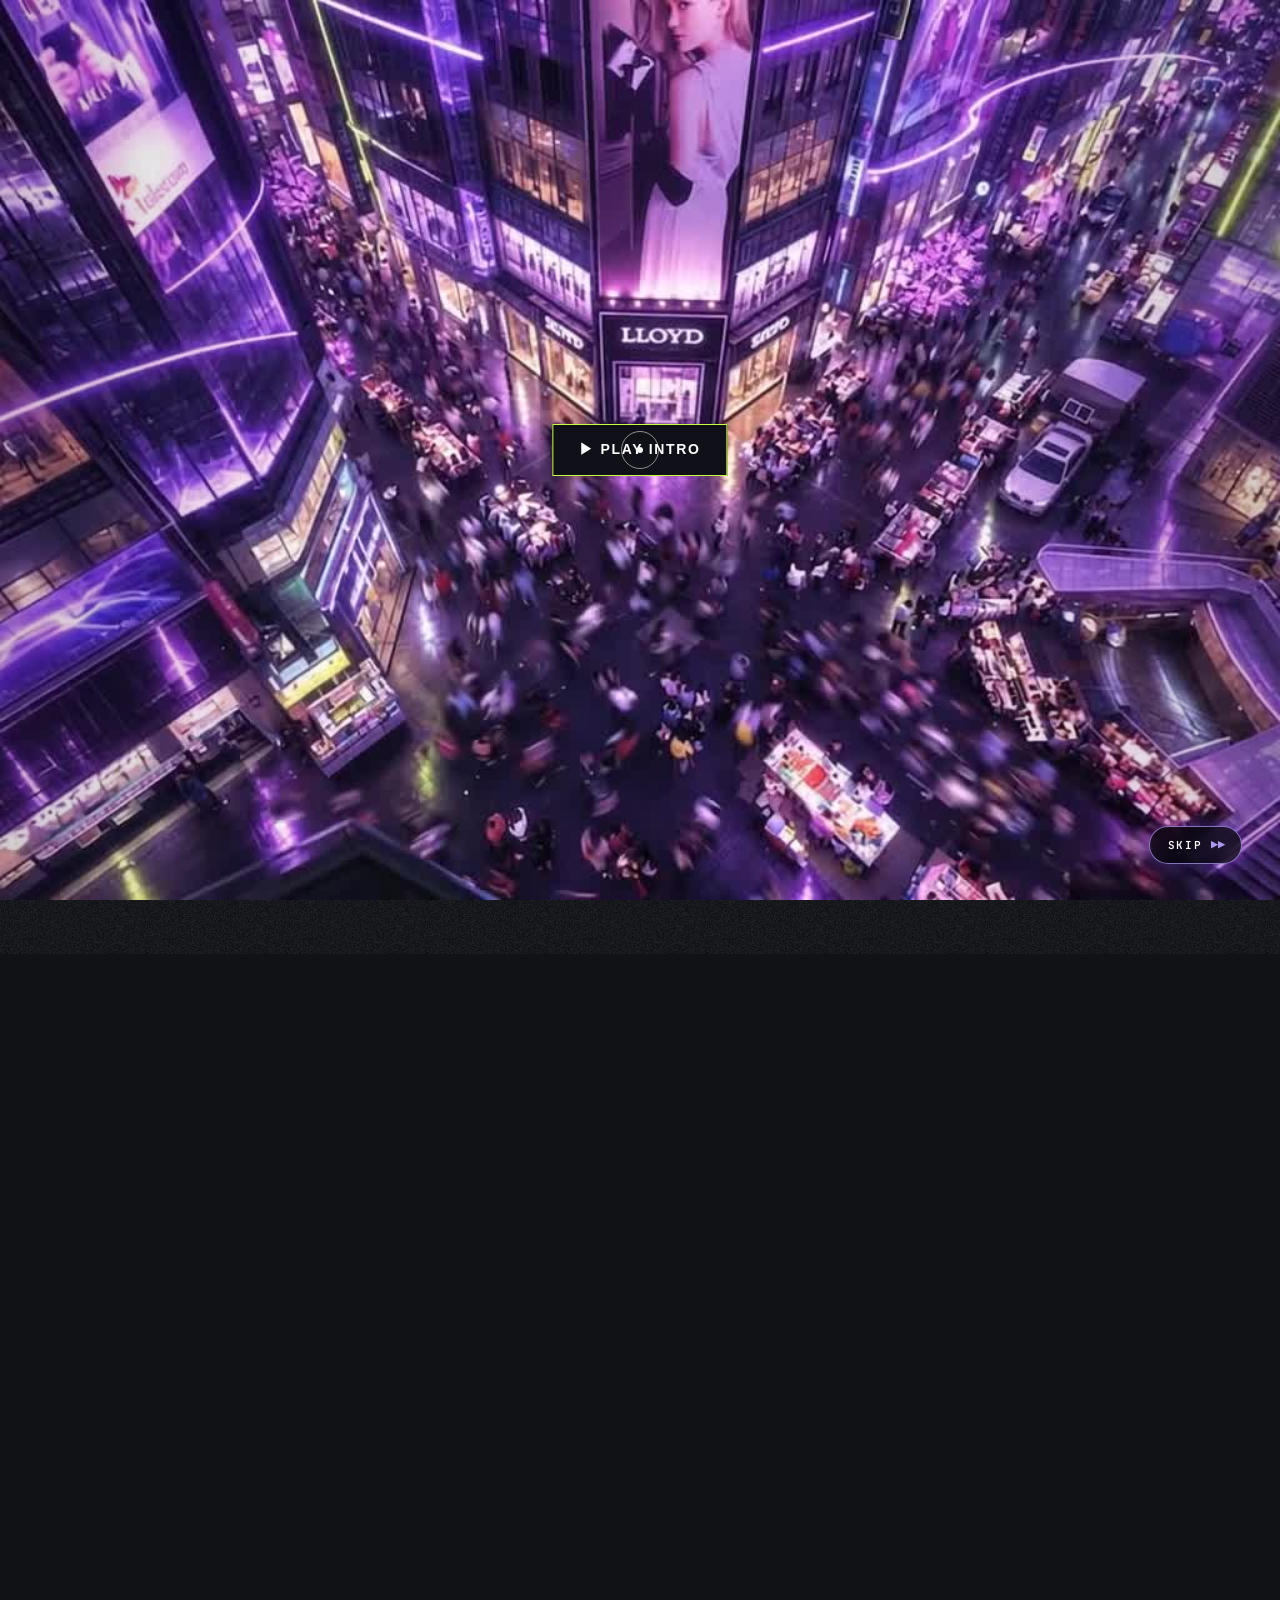
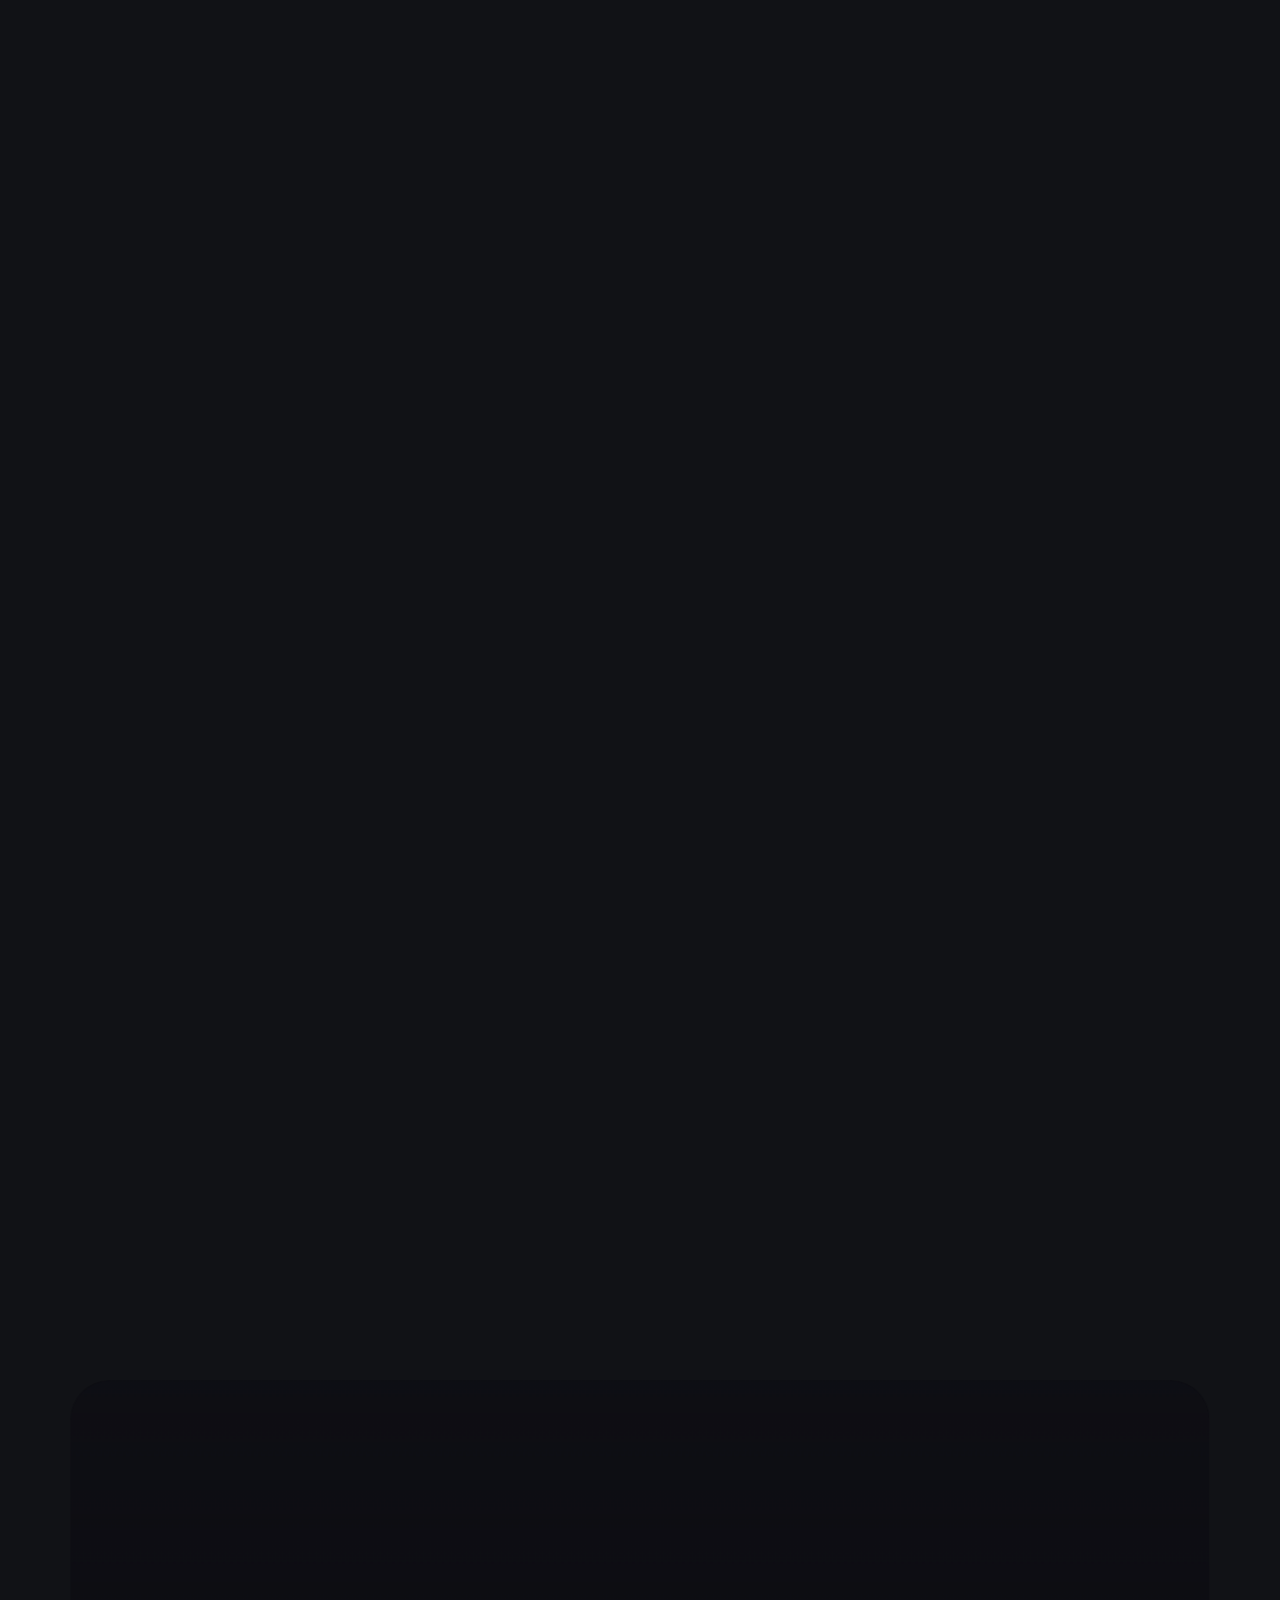
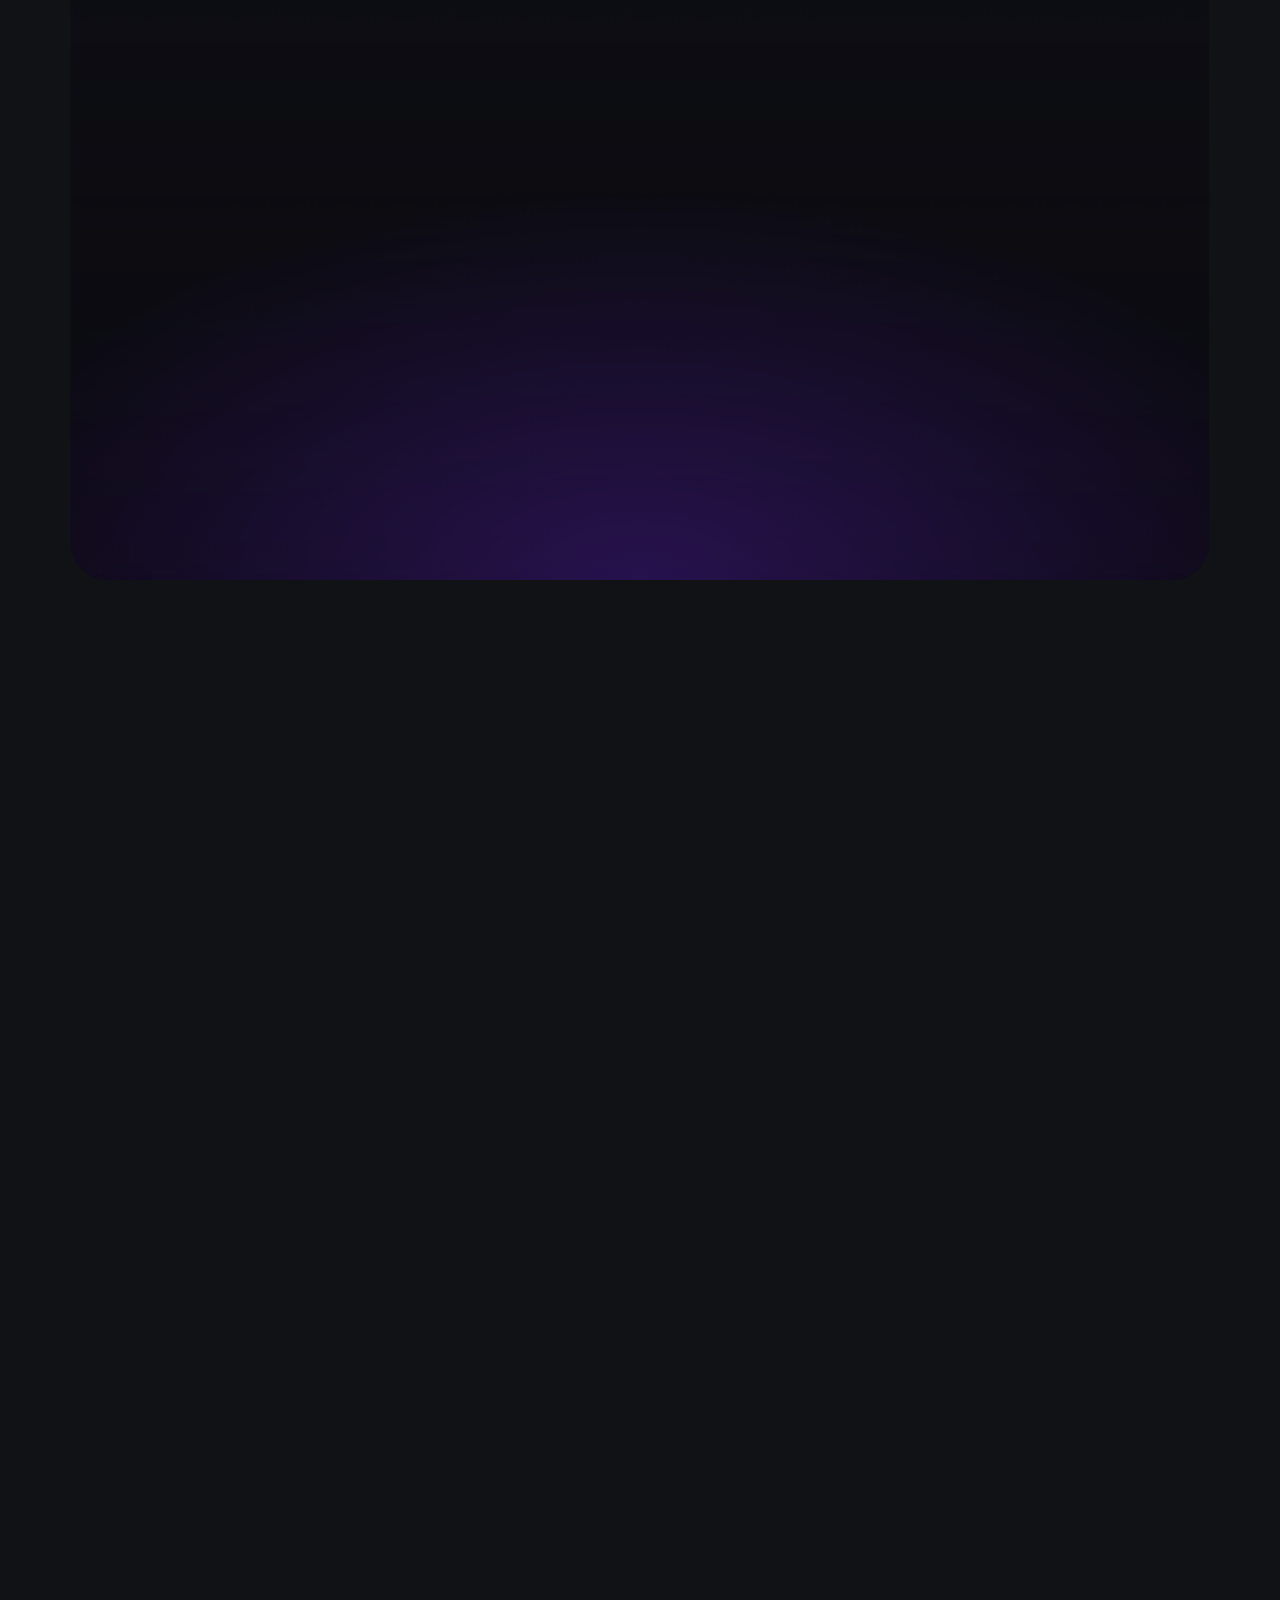
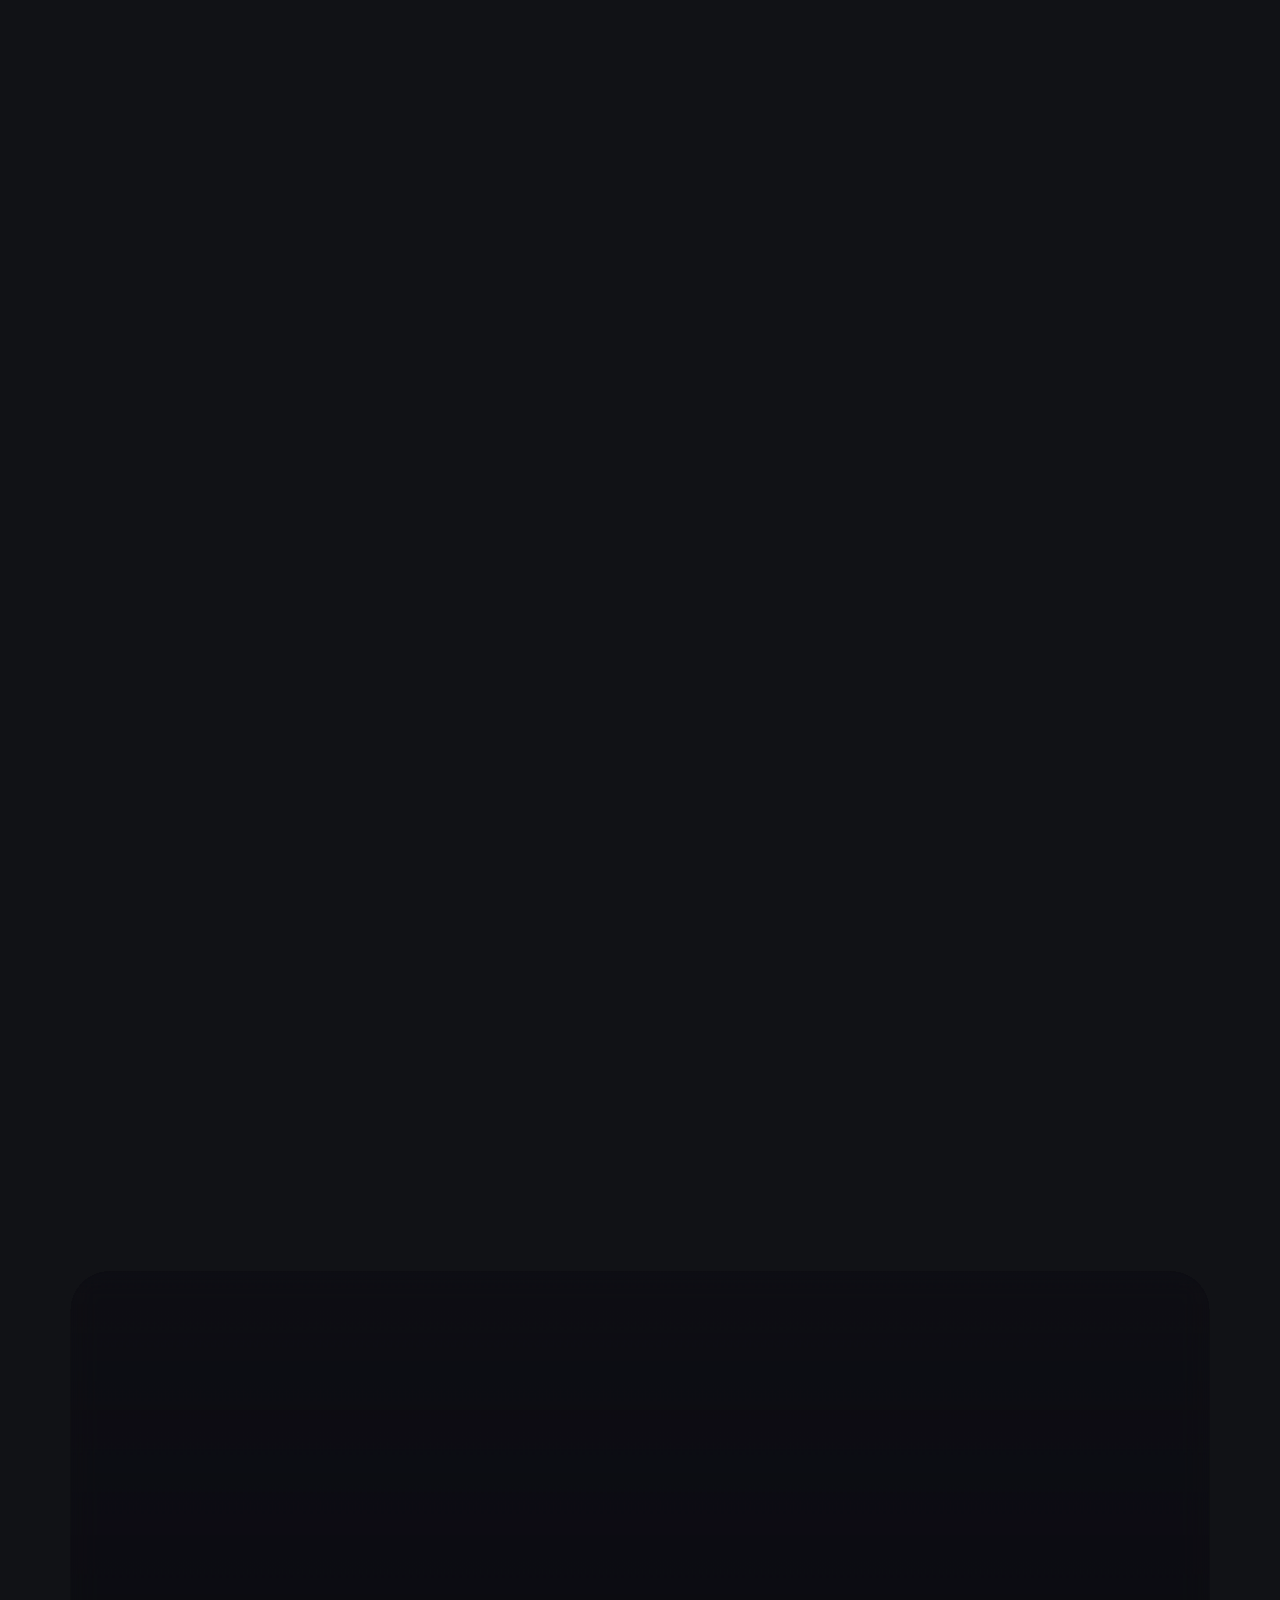
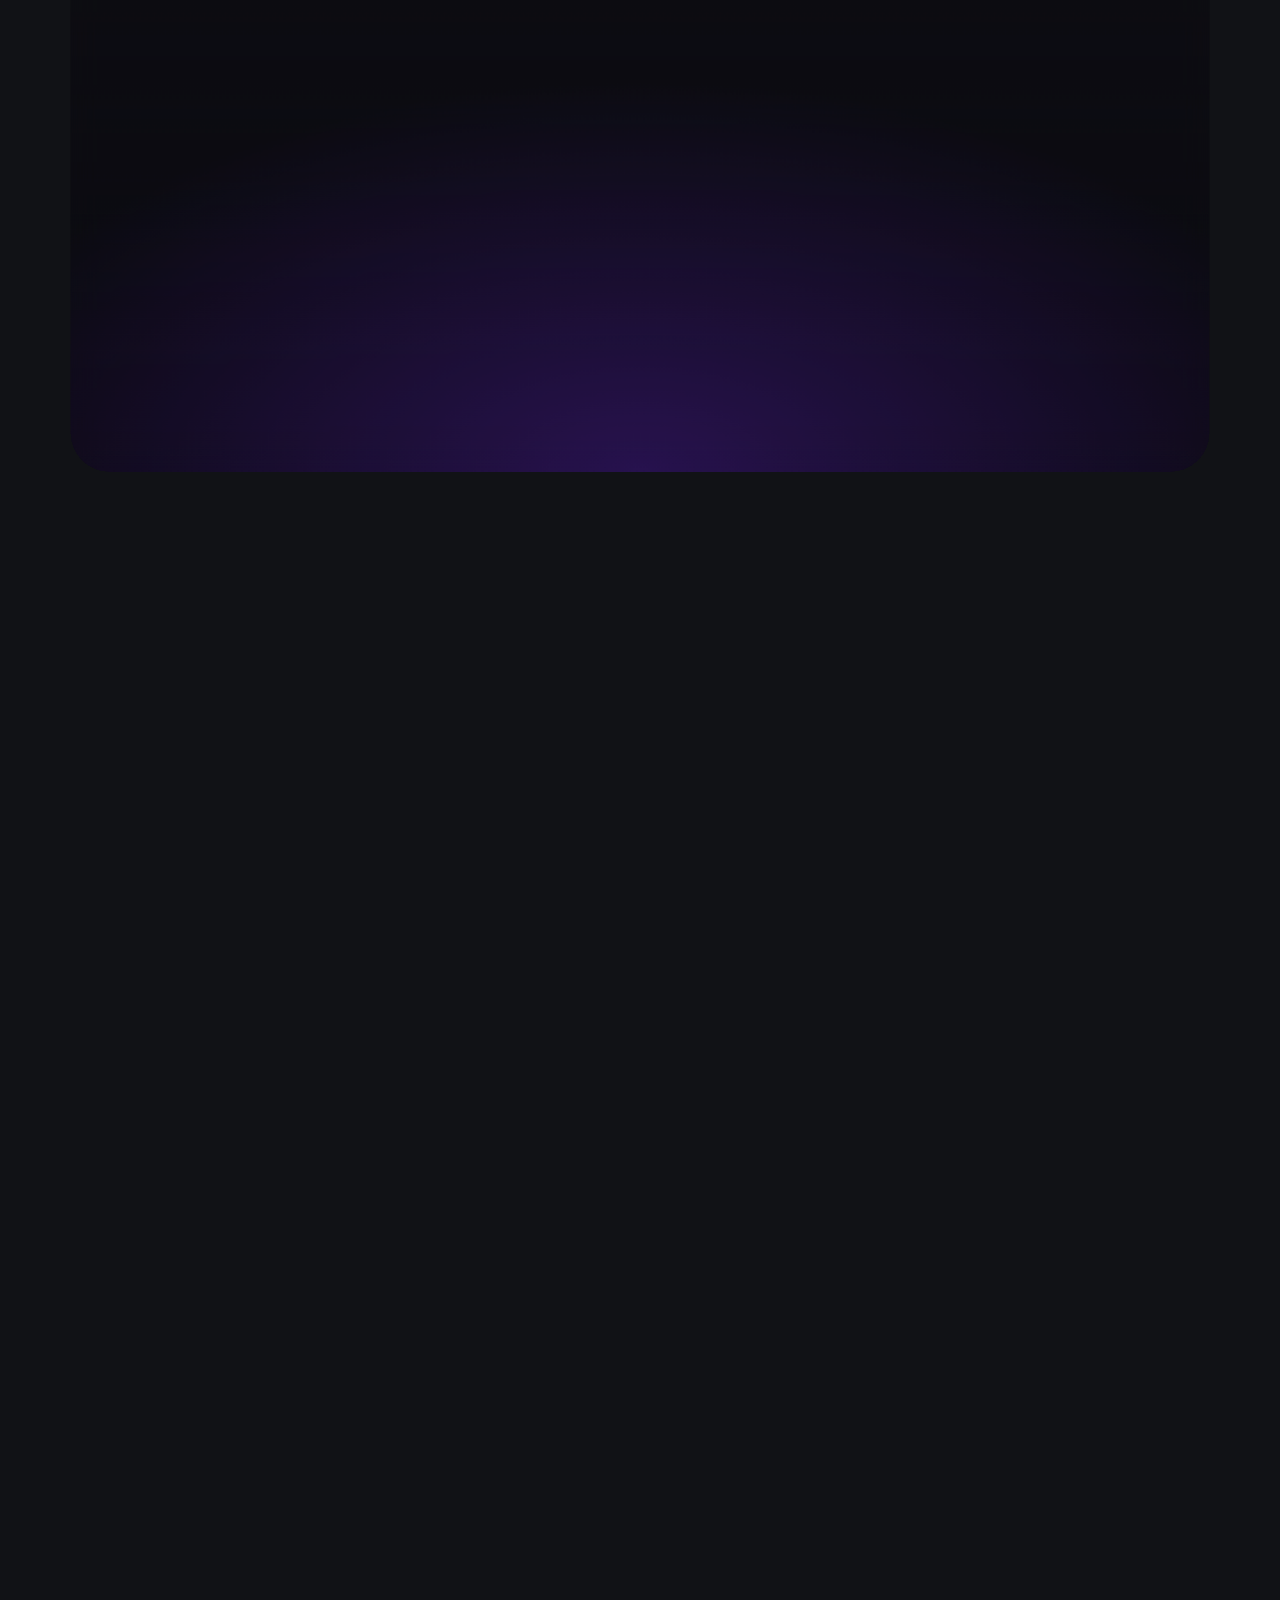
<file: team/index.html>
<!doctype html><html lang="ko"><head><meta charset=utf8><title>2030 MYEONGDONG</title><!-- [EDIT #8] tab icon: team logo symbol --><link rel="icon" href="favicon.ico" sizes="any"><link rel="icon" type="image/png" sizes="32x32" href="assets/favicon-32.png"><link rel="icon" type="image/png" sizes="192x192" href="assets/favicon-192.png"><link rel="apple-touch-icon" href="assets/apple-touch-icon.png"><meta name="theme-color" content="#111216"><meta name=viewport content="width=device-width,initial-scale=1,viewport-fit=cover"><style>:root{color-scheme:light;box-sizing:border-box;padding-top:env(safe-area-inset-top,0px);padding-bottom:env(safe-area-inset-bottom,0px)}html{scroll-padding-top:env(safe-area-inset-top,0px)}body{margin:0;padding:0;font:14px -apple-system,BlinkMacSystemFont,sans-serif;background:#fff;color:#000}img{max-width:100%}[hidden]:not([hidden=until-found i]){display:none!important}
/* ============ [V11] in-page game layer: PLAY → the street, no intermediate screen ============ */
#gameLayer{position:fixed;inset:0;z-index:2147482000;background:#050408;opacity:0;pointer-events:none;transition:opacity .3s ease}
#gameLayer.on{opacity:1;pointer-events:auto;transition:none}
#gameLayer iframe{position:absolute;inset:0;width:100%;height:100%;border:0;display:block;background:#050408}
#gameLayer .gl-load{position:absolute;inset:0;display:grid;place-items:center;align-content:center;gap:16px;background:linear-gradient(180deg,rgba(5,4,8,.35),rgba(5,4,8,.8)),url(assets/game-preview.webp) center/cover no-repeat;opacity:0;pointer-events:none;transition:opacity .25s;z-index:2;color:#fff;font:600 11px/1.4 var(--f-mono,monospace);letter-spacing:.24em;text-align:center}
#gameLayer.loading .gl-load{opacity:1}
#gameLayer .gl-load i{display:block;width:180px;height:2px;background:rgba(255,255,255,.15);overflow:hidden;border-radius:2px}
#gameLayer .gl-load i b{display:block;width:40%;height:100%;background:linear-gradient(90deg,#7628f5,#c5ff35);animation:glBar 1.1s ease-in-out infinite}
@keyframes glBar{0%{transform:translateX(-100%)}100%{transform:translateX(250%)}}
html.md-game-on,html.md-game-on body{overflow:hidden!important}
html.md-game-on .cur,html.md-game-on .spot{display:none!important}
html.md-game-on body>*:not(#gameLayer):not(script){display:none!important}   /* nothing behind the game is laid out, painted or composited */

/* ============ [V11] seamless section transitions ============
   every section fades into one shared seam colour at its bottom and fades out of it at its top (with the purple
   ambient light carrying over), so neighbouring black / purple sections read as one continuous space.
   Fades sit above the section backgrounds / canvases but below the text layers. */
:root{--seam:#0b0a11}
.marq{border-top:0!important;border-bottom:0!important;background:var(--seam)}
.marq::before,.marq::after{content:"";position:absolute;left:0;right:0;height:50%;pointer-events:none;z-index:1}
.marq::before{top:0;background:linear-gradient(180deg,var(--seam),rgba(11,10,17,0))}
.marq::after{bottom:0;background:linear-gradient(0deg,var(--seam),rgba(11,10,17,0))}
#explore{border-top:0!important}
#intro::after,#world::after,#products::after,#explore::after,#about::after,#play-experience::after{content:"";position:absolute;left:0;right:0;bottom:0;height:clamp(150px,26vh,280px);
  background:linear-gradient(180deg,rgba(11,10,17,0) 0%,rgba(11,10,17,.42) 38%,rgba(11,10,17,.82) 72%,var(--seam) 100%);pointer-events:none;z-index:6}
#world::before,#products::before,#explore::before,#about::before,#play-experience::before,#outro::before{content:"";position:absolute;left:0;right:0;top:0;height:clamp(170px,30vh,300px);
  background:radial-gradient(75% 100% at 50% 0%,rgba(118,40,245,.15),rgba(118,40,245,0) 72%),linear-gradient(180deg,var(--seam) 0%,rgba(11,10,17,.8) 22%,rgba(11,10,17,.4) 55%,rgba(11,10,17,0) 100%);pointer-events:none;z-index:6}
#play-experience{background:linear-gradient(180deg,var(--seam) 0,#07060c 20%,#07060c 80%,var(--seam) 100%)}
#intro .intro-in,#about .ab,#outro .out-in{position:relative;z-index:7}
#world .bigtype,#world .chips,#world .steps,#world .conn-sub,#world .steps-rail,#world .hint,#world .links{z-index:7}
#products .pc-head,#products .pc-stage,#products .pc-dots,#products .pc-hint{position:relative;z-index:7}
#explore .ex-head,#explore .ex-play,#explore .hot-wrap,#explore .ex-foot{z-index:7}#explore .zcard{z-index:8}
#play-experience .xp-heading,#play-experience .xp-stage,#play-experience .xp-bottom{position:relative;z-index:7!important}
</style><style id="cinematic-fixed-style">
#cinematicOverlay{position:fixed;inset:0;z-index:150;background:#050409;overflow:hidden;opacity:1;visibility:visible;transition:opacity 1.6s cubic-bezier(.22,.61,.36,1),visibility 0s 1.6s;isolation:isolate}
#cinematicOverlay.finished{opacity:0;visibility:hidden;pointer-events:none}
#cinematicOverlay video{position:absolute;inset:0;width:100%;height:100%;object-fit:cover;background:#050409}
#cinematicOverlay #cinemaB{opacity:0;transition:opacity .5s ease}
#cinematicOverlay .cinemaTint{position:absolute;inset:0;background:linear-gradient(90deg,rgba(0,0,0,.18),transparent 25%,transparent 75%,rgba(0,0,0,.18));pointer-events:none}
#cinematicOverlay .cinemaTitle{position:absolute;inset:0;display:grid;place-items:center;background:#080710;opacity:0;transition:opacity .75s ease;pointer-events:none}
#cinematicOverlay .cinemaTitle.show{opacity:1}
#cinematicOverlay .cinemaTitle h2{font-family:var(--f-display),sans-serif;font-size:clamp(36px,8.6vw,155px);font-weight:900;letter-spacing:-.07em;line-height:1;margin:0;white-space:nowrap;color:#fff;text-shadow:0 0 14px rgba(255,255,255,.2),0 0 40px rgba(173,152,239,.09);transform:translateY(25px) scale(.96);transition:transform 1.2s cubic-bezier(.2,.7,.2,1)}
#cinematicOverlay .cinemaTitle.show h2{transform:translateY(0) scale(1)}
#cinematicOverlay .cinemaSkip{position:absolute;right:clamp(16px,3vw,40px);bottom:clamp(16px,4vh,44px);z-index:5;display:inline-flex;align-items:center;gap:8px;background:rgba(8,6,16,.72);border:1px solid rgba(173,152,239,.75);border-radius:999px;color:#fff;font:600 11px var(--f-mono),monospace;letter-spacing:.16em;padding:10px 16px 10px 18px;cursor:pointer;backdrop-filter:blur(8px);-webkit-backdrop-filter:blur(8px);box-shadow:0 0 18px rgba(140,90,255,.35);transition:background .25s,box-shadow .25s,border-color .25s,transform .25s}
#cinematicOverlay .cinemaSkip i{font-style:normal;color:#ad98ef;font-size:12px;letter-spacing:0}
#cinematicOverlay .cinemaSkip:hover{background:rgba(120,70,240,.55);border-color:#c9b6ff;box-shadow:0 0 28px rgba(150,100,255,.7);transform:translateY(-1px)}
#cinematicOverlay .cinemaSkip:focus-visible{outline:2px solid #c7ff43;outline-offset:3px}
#cinematicOverlay.skipping{transition:opacity .55s ease,visibility 0s .55s}
body.cinemaLocked #cinematicOverlay,#cinematicOverlay *{cursor:none}
body.cinemaLocked{overflow:hidden!important}
body.cinemaLocked #app,body.cinemaLocked main{visibility:hidden!important}
#cinematicOverlay video{transform:translateZ(0);backface-visibility:hidden}
@media(max-width:700px){#cinematicOverlay .cinemaTitle h2{font-size:9vw}}
@media(prefers-reduced-motion:reduce){#cinematicOverlay,#cinematicOverlay .cinemaTitle{transition-duration:.15s}}
</style><style id="xp-integration-style">
#play-experience{position:relative;min-height:110vh;background:linear-gradient(180deg,var(--black,#111216) 0,#07060c 18%,#07060c 82%,var(--black,#111216) 100%);overflow:hidden;padding:clamp(85px,10vh,140px) 0 70px;color:#fff}
#play-experience .xp-heading{position:relative;z-index:1;margin-bottom:35px}
#play-experience .xp-heading>.mono{font-size:11px;letter-spacing:.18em;color:#c8ff54}
#play-experience .xp-heading-line{display:flex;align-items:end;justify-content:space-between;gap:28px;margin-top:22px}
#play-experience h2{font-family:var(--f-display),Arial,sans-serif;font-size:clamp(45px,8vw,140px);line-height:.86;letter-spacing:-.06em;font-weight:900;margin:0}
#play-experience h2 em{font-style:normal;color:#a98fff}
#play-experience .xp-heading-line p{font-size:clamp(12px,1.2vw,16px);line-height:1.9;color:#c5c0d1}
#play-experience .xp-stage{position:relative;height:clamp(430px,66vh,780px);margin:0 clamp(18px,4vw,70px);overflow:hidden;border:1px solid rgba(192,170,255,.24);background:#120f24}
#play-experience .xp-stage>img{position:absolute;width:100%;height:100%;object-fit:cover;transition:transform 1.3s cubic-bezier(.2,.8,.2,1),filter .7s;filter:saturate(.86) brightness(.72)}
#play-experience .xp-stage:hover>img{transform:scale(1.045);filter:saturate(1.03) brightness(.86)}
#play-experience .xp-scrim{position:absolute;inset:0;background:linear-gradient(90deg,rgba(3,3,12,.77) 0%,rgba(5,4,17,.28) 72%),linear-gradient(0deg,rgba(2,2,9,.8),transparent 50%)}
#play-experience .xp-over{position:absolute;inset:0;padding:clamp(24px,5vw,75px);display:flex;flex-direction:column;justify-content:center;align-items:flex-start}
#play-experience .xp-tag{color:#c7ff55;letter-spacing:.15em;font-size:10px}
#play-experience h3{font-family:var(--f-display),Arial,sans-serif;font-size:clamp(38px,6vw,100px);line-height:.99;letter-spacing:-.06em;margin:22px 0 14px;font-weight:900;text-shadow:0 5px 30px rgba(0,0,0,.3)}
#play-experience .xp-over>p{font-size:clamp(12px,1.2vw,17px);color:#ded8e9}
#play-experience .xp-start{display:inline-flex;align-items:center;gap:55px;margin-top:35px;border:1px solid #c7ff55;background:#c7ff55;color:#11120d;text-decoration:none;padding:20px 24px;font-family:var(--f-mono),monospace;font-size:12px;font-weight:800;letter-spacing:.12em;transition:background .25s,color .25s,transform .25s,box-shadow .25s;position:relative;z-index:5;cursor:pointer}
#play-experience .xp-start:hover{background:transparent;color:#c7ff55;transform:translateY(-3px);box-shadow:0 0 34px rgba(199,255,85,.2)}
#play-experience .xp-instruction{position:absolute;bottom:30px;left:clamp(24px,5vw,75px);color:#d0c6df;font-size:9px;letter-spacing:.12em}
#play-experience .xp-bottom{display:flex;justify-content:space-between;gap:16px;padding-top:22px;color:#9993a9;font-size:10px;letter-spacing:.08em}
@media(max-width:700px){#play-experience .xp-heading-line{display:block}#play-experience .xp-stage{height:68vh}#play-experience .xp-over{padding:25px}#play-experience .xp-bottom span:nth-child(2){display:none}#play-experience .xp-start{gap:20px;padding:17px}#play-experience h3{font-size:clamp(34px,8vw,60px)}}

/* item 9 · centred stair gate + big play button */
#play-experience .xp-gate{height:auto;aspect-ratio:1600/872;max-height:88vh;min-height:420px;border-radius:22px;border-color:rgba(157,92,255,.38);box-shadow:0 0 80px rgba(118,40,245,.22)}
#play-experience .xp-gate>img{object-position:50% 58%;filter:saturate(1) brightness(.92)}
#play-experience .xp-gate:hover>img{transform:scale(1.025);filter:saturate(1.08) brightness(1)}
#play-experience .xp-gate .xp-scrim{background:radial-gradient(70% 60% at 50% 55%,transparent 40%,rgba(4,3,10,.55) 100%),linear-gradient(0deg,rgba(3,2,9,.82),transparent 38%)}
#play-experience .xp-gate .xp-over{align-items:center;justify-content:flex-end;text-align:center;padding:0 24px clamp(48px,9%,96px)}
#play-experience .xp-gate .xp-tag{position:absolute;top:clamp(18px,4%,34px);left:50%;transform:translateX(-50%);white-space:nowrap}
#play-experience .xp-play{gap:18px;margin:0;padding:14px 34px 14px 14px;border-radius:999px;border:1px solid rgba(199,255,85,.9);background:rgba(10,7,22,.72);color:#fff;backdrop-filter:blur(10px);-webkit-backdrop-filter:blur(10px);box-shadow:0 0 0 0 rgba(199,255,85,.5),0 0 40px rgba(118,40,245,.55);animation:xpPulse 2.4s ease-out infinite;transform:translateZ(0)}
#play-experience .xp-play-ic{display:grid;place-items:center;width:clamp(58px,5.4vw,78px);height:clamp(58px,5.4vw,78px);border-radius:50%;background:#c7ff55;color:#0b0a10;box-shadow:0 0 26px rgba(199,255,85,.6);transition:transform .35s cubic-bezier(.2,.8,.2,1),background .3s}
#play-experience .xp-play-ic svg{margin-left:4px}
#play-experience .xp-play-tx{display:flex;flex-direction:column;align-items:flex-start;line-height:1.05}
#play-experience .xp-play-tx b{font-family:var(--f-display),Arial,sans-serif;font-size:clamp(26px,2.6vw,40px);font-weight:900;letter-spacing:.02em}
#play-experience .xp-play-tx small{margin-top:6px;font-family:var(--f-mono),monospace;font-size:10px;letter-spacing:.14em;color:#d9ccff}
#play-experience .xp-play:hover{background:rgba(118,40,245,.78);color:#fff;border-color:#c7ff55;transform:translateY(-4px) scale(1.04);box-shadow:0 0 0 6px rgba(199,255,85,.12),0 0 70px rgba(140,80,255,.85)}
#play-experience .xp-play:hover .xp-play-ic{transform:scale(1.1) rotate(-6deg);background:#d8ff7a}
#play-experience .xp-play:focus-visible{outline:2px solid #c7ff55;outline-offset:5px}
#play-experience .xp-sub{margin:16px 0 0;font-size:clamp(12px,1.05vw,15px);color:#e4dcf3;text-shadow:0 2px 12px rgba(0,0,0,.6)}
#play-experience .xp-gate .xp-instruction{left:50%;transform:translateX(-50%);bottom:16px;white-space:nowrap}
@keyframes xpPulse{0%{box-shadow:0 0 0 0 rgba(199,255,85,.45),0 0 40px rgba(118,40,245,.55)}70%{box-shadow:0 0 0 18px rgba(199,255,85,0),0 0 40px rgba(118,40,245,.55)}100%{box-shadow:0 0 0 0 rgba(199,255,85,0),0 0 40px rgba(118,40,245,.55)}}
@media(max-width:700px){#play-experience .xp-gate{aspect-ratio:auto;height:72vh}#play-experience .xp-gate .xp-over{padding:0 16px 56px}#play-experience .xp-gate .xp-instruction{display:none}}
@media(prefers-reduced-motion:reduce){#play-experience .xp-play{animation:none}}

/* item 11 · interactive 3D product cards */
#products{position:relative;background:radial-gradient(70% 55% at 50% 58%,rgba(118,40,245,.18),transparent 70%),#07060c;padding:clamp(80px,11vh,140px) 0 clamp(60px,9vh,110px);overflow:hidden;color:#fff}
#products .pc-head{text-align:center;position:relative;z-index:2}
#products .pc-head .mono{font-size:11px;letter-spacing:.18em;color:var(--lime)}
#products .pc-head h2{font-family:var(--f-display);font-weight:900;font-size:clamp(34px,5.2vw,86px);line-height:.95;letter-spacing:-.05em;margin:18px 0 16px}
#products .pc-head h2 em{font-style:normal;color:#a98fff}
#products .pc-head p{margin:0 auto;color:#c5c0d1;font-size:clamp(13px,1.1vw,16px);line-height:1.8}
.pc-stage{position:relative;transform-style:flat;height:clamp(440px,64vh,620px);margin-top:clamp(26px,5vh,56px);perspective:1500px;perspective-origin:50% 45%;touch-action:pan-y;user-select:none;-webkit-user-select:none;cursor:default;outline:none}
.pc-card:focus-visible{outline:2px solid var(--purple-hi);outline-offset:4px}
.pc-card{position:absolute;left:50%;top:50%;width:clamp(240px,24vw,340px);aspect-ratio:3/4.1;margin:0;transform-origin:50% 50%;border-radius:24px;overflow:hidden;background:#0b0912;border:1px solid rgba(157,92,255,.35);box-shadow:0 40px 80px rgba(0,0,0,.6),0 0 0 rgba(118,40,245,0);will-change:transform,opacity;-webkit-user-drag:none;user-select:none;-webkit-user-select:none;transition:border-color .4s;display:flex;flex-direction:column}   /* [V8] no CSS transition on JS-driven box-shadow/transform; no preserve-3d (overflow+filter flatten it) */
.pc-card.front{border-color:rgba(176,130,255,.8)}
.pc-card{will-change:transform,opacity,filter}
.pc-glow{position:absolute;inset:0;border-radius:inherit;pointer-events:none;box-shadow:inset 0 0 0 1px rgba(190,150,255,.9),inset 0 0 26px rgba(157,92,255,.38),inset 0 -40px 60px -30px rgba(157,92,255,.35);opacity:0}
.pc-img{position:relative;flex:1;min-height:0;background:radial-gradient(110% 80% at 50% 35%,#2a1850,#0a0812 72%)}
.pc-img img{position:absolute;inset:0;width:100%;height:100%;object-fit:cover;pointer-events:none}
.pc-img::after{content:"";position:absolute;inset:0;background:linear-gradient(180deg,transparent 55%,rgba(11,9,18,.95));pointer-events:none}
.pc-info{position:relative;padding:4px 20px 20px;display:flex;flex-direction:column;gap:6px}
.pc-info .mono{font-size:10px;letter-spacing:.13em;color:var(--purple-hi)}
.pc-info b{font-family:var(--f-display);font-weight:900;font-size:clamp(18px,1.6vw,24px);letter-spacing:-.02em;line-height:1.15}
.pc-info small{font-family:var(--f-mono);font-size:10px;letter-spacing:.16em;color:var(--lime);opacity:0;transform:translateY(4px);transition:opacity .35s,transform .35s}
.pc-card.front .pc-info small{opacity:1;transform:none}
.pc-shade{position:absolute;inset:0;background:#05040a;pointer-events:none;border-radius:inherit}
.pc-dots{display:flex;justify-content:center;gap:10px;margin-top:18px}
.pc-dots i{width:8px;height:8px;border-radius:50%;background:rgba(245,245,246,.25);transition:background .3s,width .3s}
.pc-dots i.on{width:26px;border-radius:999px;background:var(--lime)}
.pc-hint{text-align:center;margin-top:14px;font-size:10px;letter-spacing:.18em;color:#9993a9}
@media(max-width:700px){.pc-card{width:28.5vw;border-radius:16px}.pc-info{padding:2px 9px 11px;gap:4px}.pc-info b{font-size:12.5px}.pc-info .mono{font-size:7.5px;letter-spacing:.08em}.pc-info small{font-size:8px}.pc-stage{height:clamp(300px,52vh,460px)}}
</style><style id="xp-integration-style-end"></style></head><body>

<meta name="claude:viewport-fit-sides" content="cover">
<link rel="preconnect" href="https://fonts.googleapis.com">
<link rel="preconnect" href="https://fonts.gstatic.com" crossorigin>
<link rel="stylesheet" href="https://fonts.googleapis.com/css2?family=Unbounded:wght@300;500;800;900&family=Noto+Sans+KR:wght@300;400;500;700;900&family=JetBrains+Mono:wght@400;500&display=swap">
<style>
/* LAYOUT CONCEPT: cinematic full-screen scenes (sticky, scroll-scrubbed) x editorial 12-col grid, 64px margins at 1440 */
:root{
  --black:#111216;      /* primary ground */
  --ink:#08070d;        /* deeper than primary, for masks and wells */
  --gray:#303137;       /* panels */
  --white:#F5F5F6;      /* text */
  --purple:#7628F5;     /* interaction */
  --purple-hi:#9d5cff;  /* glow */
  --lime:#C5FF35;       /* accent: active state only */
  --line:rgba(245,245,246,.14);
  --mute:rgba(245,245,246,.62);
  --f-display:'Unbounded','Pretendard','Noto Sans KR','Arial Black',sans-serif;
  --f-body:'Pretendard','Noto Sans KR',-apple-system,'Apple SD Gothic Neo','Malgun Gothic',sans-serif;
  --f-mono:'JetBrains Mono',ui-monospace,'SFMono-Regular',Menlo,monospace;
  --gut:max(20px,env(safe-area-inset-left,0px));
  --mx:50vw;--my:50vh;
  color-scheme:dark;
}
*{box-sizing:border-box}
html{scroll-behavior:smooth;background:var(--black)}
body{background:var(--black);color:var(--white);font-family:var(--f-body);font-size:16px;line-height:1.6;margin:0;overflow-x:clip;-webkit-font-smoothing:antialiased;word-break:keep-all}
a{color:inherit;text-decoration:none}
button{font:inherit;color:inherit;background:none;border:0;cursor:pointer;padding:0}
:focus-visible{outline:2px solid var(--lime);outline-offset:3px}
section{position:relative}
.mono{font-family:var(--f-mono);font-size:11px;letter-spacing:.14em;text-transform:uppercase}
.pad{padding-left:max(20px,env(safe-area-inset-left,0px));padding-right:max(20px,env(safe-area-inset-right,0px))}
@media(min-width:900px){.pad{padding-left:max(64px,env(safe-area-inset-left,0px));padding-right:max(64px,env(safe-area-inset-right,0px))}}

/* ---------- cursor / spotlight / grain ---------- */
.spot{position:fixed;inset:0;z-index:90;pointer-events:none;mix-blend-mode:screen;background:radial-gradient(520px circle at var(--mx) var(--my),rgba(118,40,245,.26),rgba(118,40,245,.08) 45%,transparent 70%)}
.grain{position:fixed;inset:-6%;will-change:transform;z-index:91;pointer-events:none;opacity:.07}
@keyframes grain{0%{transform:translate(0,0)}20%{transform:translate(-2%,1%)}40%{transform:translate(1%,-2%)}60%{transform:translate(-1%,-1%)}80%{transform:translate(2%,2%)}100%{transform:translate(0,0)}}
.cur{position:fixed;left:0;top:0;z-index:2147483000;pointer-events:none;display:none}
.has-cursor .cur{display:block}
.has-cursor,.has-cursor a,.has-cursor button{cursor:none}
.cur-dot,.cur-ring{position:fixed;left:0;top:0}
.cur-dot{width:6px;height:6px;margin:-3px 0 0 -3px;border-radius:50%;background:var(--white)}
.cur-ring{width:38px;height:38px;margin:-19px 0 0 -19px;border:1px solid rgba(245,245,246,.55);border-radius:50%;display:grid;place-items:center;transition:width .35s,height .35s,margin .35s,background .3s,border-color .3s}
.cur-ring span{font-family:var(--f-mono);font-size:9px;letter-spacing:.12em;color:var(--ink);opacity:0;transition:opacity .2s;white-space:nowrap;font-weight:500}
.cur-ring.hot{width:84px;height:84px;margin:-42px 0 0 -42px;background:var(--lime);border-color:var(--lime)}
.cur-ring.hot span{opacity:1}

/* ---------- loader ---------- */
.loader{position:fixed;inset:0;z-index:200;background:var(--ink);display:grid;place-items:center;transition:opacity .9s ease .1s,visibility 0s 1s}
.loader-in{width:min(420px,70vw);display:grid;gap:18px}
.loader-n{font-family:var(--f-display);font-weight:800;font-size:clamp(56px,12vw,120px);line-height:1;letter-spacing:-.04em}
.loader-n small{font-size:.28em;color:var(--lime);letter-spacing:0;margin-left:.2em}
.loader-bar{height:1px;background:var(--line);position:relative;overflow:hidden}
.loader-bar i{position:absolute;inset:0;background:linear-gradient(90deg,var(--purple),var(--lime));transform-origin:left;transform:scaleX(0)}
#introCv{position:absolute;inset:0;width:100%;height:100%;display:block}
.ready .loader{opacity:0;visibility:hidden}

/* ---------- nav ---------- */
.nav{position:fixed;top:0;left:0;right:0;z-index:80;display:flex;align-items:center;justify-content:space-between;gap:16px;padding-top:max(18px,env(safe-area-inset-top,0px));padding-bottom:16px;transition:background .4s,backdrop-filter .4s}
.nav.solid{background:linear-gradient(rgba(17,18,22,.82),rgba(17,18,22,.5));backdrop-filter:blur(14px);-webkit-backdrop-filter:blur(14px)}
.logo{font-family:var(--f-display);font-weight:800;font-size:13px;letter-spacing:.02em;white-space:nowrap}
.logo b{color:var(--lime);font-weight:800;margin:0 .15em}
.logo{display:block;line-height:0}
.logo img{display:block;height:46px;width:auto;max-width:none;object-fit:contain;filter:drop-shadow(0 0 10px rgba(140,90,255,.25))}
.menu{display:flex;gap:6px}
.menu a{position:relative;padding:8px 16px;border-radius:999px;display:flex;flex-direction:column;align-items:center;line-height:1.15;transition:background .3s,color .3s}
.menu a span{font-family:var(--f-mono);font-size:11px;letter-spacing:.16em}
.menu a i{font-style:normal;font-size:10px;color:var(--mute);margin-top:2px;transition:color .3s}
.menu a:hover{background:rgba(118,40,245,.35)}
.menu a.on{background:var(--purple)}
.menu a.on i{color:var(--white)}
.clock{text-align:right;color:var(--mute);line-height:1.5;white-space:nowrap}
.clock b{color:var(--lime);font-weight:500}
@media(max-width:760px){.menu a i{display:none}.menu a{padding:8px 11px}.clock{display:none}.logo img{height:30px}}

/* ---------- side rail ---------- */
.rail{position:fixed;right:max(18px,env(safe-area-inset-right,0px));top:50%;transform:translateY(-50%);z-index:70;display:grid;gap:14px;justify-items:end}
.rail a{display:flex;align-items:center;gap:10px;color:var(--mute);font-family:var(--f-mono);font-size:10px;letter-spacing:.14em}
.rail a em{font-style:normal;opacity:0;transform:translateX(8px);transition:.3s}
.rail a:hover em{opacity:1;transform:none}
.rail a s{display:block;width:6px;height:6px;border-radius:50%;background:rgba(245,245,246,.3);transition:.3s}
.rail a.on{color:var(--white)}
.rail a.on s{background:var(--lime);box-shadow:0 0 12px var(--lime);transform:scale(1.4)}
.progress{position:fixed;left:0;top:0;height:2px;width:100%;transform-origin:left;transform:scaleX(0);background:linear-gradient(90deg,var(--purple),var(--purple-hi) 70%,var(--lime));z-index:85}
@media(max-width:900px){.rail{display:none}}

/* ---------- buttons ---------- */
.btn{display:inline-flex;align-items:center;gap:12px;padding:15px 26px;border-radius:999px;background:var(--purple);color:var(--white);font-family:var(--f-mono);font-size:12px;letter-spacing:.14em;text-transform:uppercase;position:relative;overflow:hidden;transition:color .35s,box-shadow .35s,background .35s;box-shadow:0 0 0 rgba(118,40,245,0);will-change:transform}
.btn::before{content:"";position:absolute;inset:0;background:var(--lime);transform:translateY(101%);transition:transform .45s cubic-bezier(.2,.8,.2,1)}
.btn:hover{color:var(--ink);box-shadow:0 0 40px rgba(118,40,245,.7)}
.btn:hover::before{transform:none}
.btn>*{position:relative}
.btn.ghost{background:transparent;border:1px solid var(--line)}

/* ================= HERO ================= */
#hero{height:1220vh}
.hero-stick{position:sticky;top:0;height:100vh;overflow:hidden;isolation:isolate;background:var(--ink)}
.layer{position:absolute;inset:0}
.hero-city{background:var(--ink) url(assets/city.jpg) center/cover no-repeat;will-change:transform;z-index:1}
.hero-veil{z-index:2;background:linear-gradient(180deg,rgba(8,7,13,.5),rgba(8,7,13,0) 30%,rgba(8,7,13,0) 55%,rgba(8,7,13,.85)),radial-gradient(120% 90% at 50% 50%,transparent 55%,rgba(8,7,13,.7));opacity:1}
.hero-dim{z-index:2;background:var(--ink);opacity:0}
.hero-mask{z-index:4;background:#050309;mix-blend-mode:multiply;display:grid;place-items:center;overflow:visible}
.mask-text{font-family:var(--f-display);font-weight:900;font-size:min(25.5vw,60vh);line-height:1;letter-spacing:-.045em;color:#fff;white-space:nowrap;display:block;padding-right:.04em;will-change:transform}
.mc{display:inline-block;opacity:0;transform:translateY(.18em);filter:blur(14px);transition:opacity 1.1s ease,transform 1.3s cubic-bezier(.2,.8,.2,1),filter 1.1s ease}
.ready .mc{opacity:1;transform:none;filter:none}
.ready .mc:nth-child(2){transition-delay:.12s}.ready .mc:nth-child(3){transition-delay:.24s}.ready .mc:nth-child(4){transition-delay:.36s}
.hero-glow{z-index:5;mix-blend-mode:screen;background:radial-gradient(700px circle at calc(var(--mx) + 0px) calc(var(--my) + 0px),rgba(157,92,255,.28),transparent 60%),radial-gradient(60% 50% at 8% 100%,rgba(118,40,245,.45),transparent 70%),radial-gradient(40% 40% at 100% 85%,rgba(197,255,53,.22),transparent 70%);pointer-events:none}
#particles{display:none}   /* [V8] Vortex removed */
/* [V9] PURPLE HORIZON × INTEGRATED TYPOGRAPHY — rest state of the 2030 screen (fades into the original mask/zoom sequence on scroll).
   The digits are rendered on #heroLetters inside the same light environment as the arc (#heroOrbit). */
#heroLetters{position:absolute;inset:0;width:100%;height:100%;pointer-events:none}
#heroOrbit{position:absolute;inset:0;width:100%;height:100%;z-index:5;pointer-events:none;mix-blend-mode:screen}
.hero-type{z-index:6;pointer-events:none;display:grid;place-items:center}
.ht-main{font-family:var(--f-display);font-weight:900;font-size:min(25.5vw,60vh);line-height:1;letter-spacing:-.045em;white-space:nowrap;display:block;padding-right:.04em;will-change:transform;
  opacity:0;scale:.94;filter:drop-shadow(0 0 34px rgba(157,92,255,.22));transition:opacity 1.6s cubic-bezier(.2,.7,.2,1) .15s,scale 2.2s cubic-bezier(.16,.84,.24,1) .15s}
.ht-main{display:none!important}
.htc{display:inline-block;color:transparent;-webkit-text-fill-color:transparent;
  background-image:radial-gradient(38% 62% at var(--hx,50%) var(--hy,26%),rgba(255,255,255,.9),rgba(255,255,255,0) 72%),
    linear-gradient(176deg,#fdfcff 0%,#eeeafb 26%,#cbbdf1 47%,#f3efff 60%,#b9a8e8 80%,#9483d2 100%);
  -webkit-background-clip:text;background-clip:text}
.ht-sub,.ht-tag{position:absolute;left:50%;white-space:nowrap;text-transform:uppercase;opacity:0}
.ht-sub{top:30%;transform:translate(-50%,-100%);font-family:var(--f-display);font-weight:300;font-size:clamp(11px,1vw,16px);letter-spacing:.44em;padding-left:.44em;color:#cfc3f5;text-shadow:0 0 22px rgba(140,80,255,.45);
  transition:opacity 1.8s ease .55s,letter-spacing 2.8s cubic-bezier(.16,.84,.24,1) .45s,padding-left 2.8s cubic-bezier(.16,.84,.24,1) .45s}
.ht-tag{top:72%;transform:translateX(-50%);font-family:var(--f-mono);font-size:clamp(10px,.84vw,13px);letter-spacing:.34em;padding-left:.34em;color:rgba(214,202,250,.62);transition:opacity 1.6s ease 1.35s}
.heroIn .ht-main{opacity:1;scale:1}
.heroIn .ht-sub{opacity:.95;letter-spacing:.62em;padding-left:.62em}
.heroIn .ht-tag{opacity:1}
@media(max-width:700px){.ht-sub{font-size:11px;letter-spacing:.34em;padding-left:.34em}.heroIn .ht-sub{letter-spacing:.48em;padding-left:.48em}.ht-tag{font-size:9.5px;letter-spacing:.24em;padding-left:.24em}}
@media(prefers-reduced-motion:reduce){.ht-main,.ht-sub,.ht-tag{transition:none}}
.arcs{position:absolute;inset:0;width:100%;height:100%;z-index:5;pointer-events:none;will-change:transform}
.arcs path{fill:none;stroke-linecap:round;stroke-dasharray:1;stroke-dashoffset:1}
.hero-ui{position:absolute;inset:0;z-index:6;pointer-events:none;display:flex;flex-direction:column;justify-content:space-between;padding-top:92px;padding-bottom:max(30px,env(safe-area-inset-bottom,0px))}
.hero-top{display:flex;justify-content:space-between;gap:16px;color:var(--mute)}
.hero-top b{color:var(--white);font-weight:500}
.hero-bottom{display:flex;justify-content:flex-end;align-items:flex-end;gap:24px;margin-top:auto}
.sr-only{position:absolute!important;width:1px;height:1px;padding:0;margin:-1px;overflow:hidden;clip:rect(0 0 0 0);white-space:nowrap;border:0}
.tagline h1{margin:0;font-family:var(--f-display);font-weight:500;font-size:clamp(14px,1.5vw,22px);letter-spacing:.08em}
.tagline p{margin:8px 0 0;color:var(--mute);font-size:clamp(13px,1.1vw,16px);max-width:34ch}
.cue{display:flex;flex-direction:column;align-items:center;gap:12px;color:var(--mute)}
.cue i{display:block;width:1px;height:64px;background:linear-gradient(var(--lime),transparent);transform-origin:top;animation:cue 2.2s cubic-bezier(.6,0,.2,1) infinite}
@keyframes cue{0%{transform:scaleY(0)}45%{transform:scaleY(1);opacity:1}100%{transform:scaleY(1);opacity:0}}
.hero-t2{position:absolute;z-index:6;left:0;right:0;bottom:0;padding-bottom:max(9vh,60px);opacity:0;pointer-events:none}
.hero-t2 .mono{color:var(--lime);display:block;margin-bottom:18px}
.hero-t2 h2{margin:0;font-weight:900;font-size:clamp(38px,7.2vw,112px);line-height:1.04;letter-spacing:-.03em}
.hero-t2 h2 em{font-style:normal;background:linear-gradient(90deg,#fff,var(--purple-hi) 60%,var(--lime));-webkit-background-clip:text;background-clip:text;color:transparent}
.hero-t2 p{margin:22px 0 0;max-width:42ch;font-size:clamp(14px,1.3vw,18px);color:rgba(245,245,246,.82)}
.hero-scrim{position:absolute;z-index:5;left:0;right:0;bottom:0;height:70%;background:linear-gradient(transparent,rgba(8,7,13,.88));opacity:0;pointer-events:none}
/* metro sequence (neon line -> subway -> screen doors -> enter) */
#metro{position:absolute;inset:0;width:100%;height:100%;z-index:5;pointer-events:none;display:block}
.hero-t3{position:absolute;z-index:6;left:0;right:0;top:0;padding-top:max(11vh,96px);opacity:0;pointer-events:none}
.hero-t3 .mono{color:var(--lime);display:block;margin-bottom:16px}
.hero-t3 h2{margin:0;font-weight:900;font-size:clamp(30px,4.6vw,76px);line-height:1.08;letter-spacing:-.03em}
.hero-t3 h2 em{font-style:normal;background:linear-gradient(90deg,#fff,var(--purple-hi) 60%,var(--lime));-webkit-background-clip:text;background-clip:text;color:transparent}
.hero-t3 p{margin:18px 0 0;max-width:36ch;font-size:clamp(14px,1.2vw,17px);color:rgba(245,245,246,.78)}

/* ================= INTRO ================= */
#intro{height:320vh;background:var(--black)}
.stick{position:sticky;top:0;height:100vh;overflow:hidden}
.amb{position:absolute;inset:-12%;background:var(--ink) url(assets/ambient.jpg) center/cover;opacity:.9;animation:drift 26s ease-in-out infinite alternate;will-change:transform}
@keyframes drift{0%{transform:scale(1.05) translate(-2%,1%) rotate(0deg)}100%{transform:scale(1.28) translate(3%,-3%) rotate(3deg)}}
.amb-b{position:absolute;inset:0;background:radial-gradient(50% 60% at 20% 30%,rgba(118,40,245,.34),transparent 70%),radial-gradient(40% 50% at 85% 80%,rgba(74,92,255,.25),transparent 70%);mix-blend-mode:screen;animation:breathe 9s ease-in-out infinite alternate}
@keyframes breathe{0%{opacity:.5;transform:translateX(-3%)}100%{opacity:1;transform:translateX(3%)}}
.intro-in{position:relative;height:100%;display:flex;flex-direction:column;justify-content:center;gap:5vh}
.intro-in .mono{color:var(--lime)}
.big{margin:0;font-family:var(--f-display);font-weight:800;font-size:clamp(34px,8.6vw,150px);line-height:.98;letter-spacing:-.05em;text-transform:uppercase}
.big .ln{display:block;overflow:hidden;padding-bottom:.06em}
.big .ln>span{display:block;transform:translateY(110%);transition:transform 1.1s cubic-bezier(.2,.8,.2,1)}
.big.in .ln>span{transform:none}
.big .ln:nth-child(2)>span{transition-delay:.12s}.big .ln:nth-child(3)>span{transition-delay:.24s}
.c{display:inline-block;color:color-mix(in srgb,var(--lime) calc(var(--p,0)*100%),var(--white));transform:translateY(calc(var(--p,0)*-.07em));text-shadow:0 0 calc(var(--p,0)*28px) rgba(197,255,53,.6)}
.intro-row{display:grid;grid-template-columns:1fr;gap:28px;align-items:end}
@media(min-width:900px){.intro-row{grid-template-columns:4fr 8fr}}
.intro-ko{font-weight:300;font-size:clamp(20px,2.2vw,32px);margin:0;color:var(--white)}
.reveal{margin:0;font-size:clamp(17px,1.9vw,28px);line-height:1.7;font-weight:500;max-width:34em}
.reveal .w{opacity:.14;transition:opacity .25s,color .25s}
.reveal .w.on{opacity:1}
.reveal .w.hl.on{color:var(--lime)}

/* marquee */
.marq{background:var(--black);overflow:hidden;padding:5vh 0;border-top:1px solid var(--line);border-bottom:1px solid var(--line);position:relative}
.marq-t{display:flex;white-space:nowrap;gap:3vw;font-family:var(--f-display);font-weight:900;font-size:clamp(44px,9vw,140px);letter-spacing:-.04em;line-height:1.05;will-change:transform}
.marq-t span{color:transparent;-webkit-text-stroke:1px rgba(245,245,246,.55);transition:color .4s}
.marq-t span:nth-child(3n){color:var(--white);-webkit-text-stroke:0}
.marq-t span:nth-child(3n+1){-webkit-text-stroke:1px var(--purple-hi)}
.marq-t span:hover{color:var(--purple);-webkit-text-stroke:0}

/* ================= WORLD STAGE ================= */
#world{height:600vh;background:var(--black)}
.stage{background:radial-gradient(70% 60% at 70% 45%,rgba(118,40,245,.18),transparent 70%),var(--black)}
#fluid{position:absolute;inset:0;width:100%;height:100%;display:block;z-index:3}
.no-gl #fluid{display:none}
.no-gl .stage::after{content:"";position:absolute;right:14%;top:22%;width:42vmin;height:42vmin;border-radius:50%;background:radial-gradient(circle at 35% 30%,#fff,var(--purple-hi) 25%,var(--purple) 55%,#1a0b52);filter:blur(2px);z-index:3}
.stage-grid{position:absolute;inset:0;z-index:1;background-image:linear-gradient(var(--line) 1px,transparent 1px),linear-gradient(90deg,var(--line) 1px,transparent 1px);background-size:80px 80px;opacity:.28;mask-image:radial-gradient(60% 60% at 60% 50%,#000,transparent 80%);-webkit-mask-image:radial-gradient(60% 60% at 60% 50%,#000,transparent 80%)}
.steps{position:absolute;z-index:5;left:0;top:0;bottom:0;display:flex;align-items:center;pointer-events:none;width:100%}
.steps-in{position:relative;width:min(540px,44vw);height:min(420px,60vh)}
@media(max-width:899px){.steps{align-items:flex-end;padding-bottom:9vh}.steps-in{width:100%;height:260px}}
.step{position:absolute;inset:0;display:flex;flex-direction:column;justify-content:center;gap:18px;opacity:0;transform:translateY(34px);filter:blur(10px);transition:opacity .42s ease,transform .5s cubic-bezier(.2,.8,.2,1),filter .42s ease}
@media(max-width:899px){.step{justify-content:flex-end}}
.step.on{opacity:1;transform:none;filter:none}
.step.past{transform:translateY(-34px)}
.step .mono{color:var(--lime)}
.step h3{margin:0;font-weight:900;font-size:clamp(32px,4.2vw,64px);line-height:1.1;letter-spacing:-.03em}
.step p{margin:0;color:rgba(245,245,246,.78);font-size:clamp(14px,1.2vw,18px);max-width:30em}
.bigtype{position:absolute;z-index:2;left:0;right:0;top:0;padding-top:max(13vh,88px);text-align:center;opacity:0;pointer-events:none}
.bigtype h3{margin:0;font-family:var(--f-display);font-weight:900;font-size:clamp(28px,5.6vw,100px);line-height:1;letter-spacing:-.05em;text-transform:uppercase}
.bigtype h3 span{display:block}
.bigtype h3 span:last-child{color:transparent;-webkit-text-stroke:1.5px var(--purple-hi)}
.conn-sub{position:absolute;z-index:5;left:0;right:0;bottom:0;padding-bottom:max(8vh,50px);text-align:center;opacity:0;pointer-events:none}
.conn-sub p{margin:10px auto 0;font-size:clamp(14px,1.4vw,20px);max-width:30em;padding:0 20px}
.links{position:absolute;inset:0;width:100%;height:100%;z-index:4;pointer-events:none;overflow:visible}
.links path{fill:none;stroke-linecap:round}
.chips{position:absolute;inset:0;z-index:6;pointer-events:none}
.chip{position:absolute;left:0;top:0;transform:translate(-50%,0);pointer-events:auto;text-align:center;opacity:0;display:grid;gap:3px;justify-items:center;padding:10px 18px;border-radius:999px;border:1px solid var(--line);background:rgba(17,18,22,.55);backdrop-filter:blur(10px);-webkit-backdrop-filter:blur(10px);transition:background .3s,border-color .3s}
.chip b{font-weight:700;font-size:14px}
.chip .mono{font-size:9px;color:var(--mute)}
.chip:hover{border-color:var(--lime);background:rgba(118,40,245,.5)}
.chip:hover .mono{color:var(--lime)}
.steps-rail{position:absolute;z-index:6;left:0;bottom:0;display:flex;gap:6px;padding-bottom:max(28px,env(safe-area-inset-bottom,0px));align-items:center}
.steps-rail i{display:block;width:34px;height:2px;background:rgba(245,245,246,.2);transition:background .4s,width .4s}
.steps-rail i.on{background:var(--lime);width:60px}
.steps-rail span{margin-left:10px;color:var(--mute)}
@media(max-width:899px){.steps-rail{display:none}}
.hint{position:absolute;z-index:6;right:0;top:0;padding-top:92px;color:var(--mute);text-align:right;transition:opacity .5s}
@media(max-width:899px){.hint{display:none}}

/* ================= EXPLORER ================= */
#explore{min-height:100vh;height:max(100vh,720px);background:var(--black);overflow:hidden;border-top:1px solid var(--line)}
.ex-bg{position:absolute;inset:0;background:radial-gradient(60% 70% at 50% 55%,rgba(118,40,245,.26),transparent 70%),radial-gradient(40% 40% at 50% 100%,rgba(74,92,255,.2),transparent 70%)}
#cityCv{position:absolute;inset:0;width:100%;height:100%;display:block;touch-action:pan-y}
.ex-head{position:absolute;z-index:5;left:0;top:0;padding-top:96px;pointer-events:none}
.ex-head{transition:opacity .6s}
.zoomed .ex-head{opacity:0}
.ex-head .mono{color:var(--lime)}
.ex-head h2{margin:14px 0 8px;font-family:var(--f-display);font-weight:800;font-size:clamp(28px,4.6vw,72px);line-height:1;letter-spacing:-.05em;text-transform:uppercase}
.ex-head p{margin:0;color:var(--mute);font-size:clamp(14px,1.2vw,18px)}
.ex-foot{position:absolute;z-index:5;left:0;right:0;bottom:0;padding-bottom:max(26px,env(safe-area-inset-bottom,0px));display:flex;justify-content:space-between;align-items:flex-end;gap:16px;pointer-events:none}
.ex-foot .mono{color:var(--mute)}
.tabs{display:flex;gap:8px;flex-wrap:wrap;pointer-events:auto}
.tab{padding:10px 16px;border-radius:999px;border:1px solid var(--line);background:rgba(17,18,22,.6);backdrop-filter:blur(8px);-webkit-backdrop-filter:blur(8px);font-size:13px;display:flex;gap:8px;align-items:center;transition:.3s}
.tab em{font-style:normal;font-family:var(--f-mono);font-size:10px;color:var(--mute)}
.tab:hover{border-color:var(--purple-hi)}
.tab.on{background:var(--lime);color:var(--ink);border-color:var(--lime)}
.tab.on em{color:var(--ink)}
.hot-wrap{position:absolute;inset:0;z-index:4;pointer-events:none}
.hs{position:absolute;left:0;top:0;pointer-events:none;transition:opacity .5s}
.hs button{pointer-events:auto;position:absolute;left:-26px;top:-26px;width:52px;height:52px;border-radius:50%;display:grid;place-items:center}
.hs button::before,.hs button::after{content:"";position:absolute;inset:14px;border-radius:50%;border:1px solid var(--purple-hi);animation:ping 2.4s ease-out infinite}
.hs button::after{animation-delay:1.2s}
@keyframes ping{0%{transform:scale(.6);opacity:.9}100%{transform:scale(2.4);opacity:0}}
.hs button i{width:12px;height:12px;border-radius:50%;background:var(--purple-hi);box-shadow:0 0 18px var(--purple-hi);transition:.3s}
.hs .tag{position:absolute;left:0;bottom:30px;transform:translateX(-50%);white-space:nowrap;display:grid;justify-items:center;gap:2px;padding:8px 14px;border-radius:10px;background:rgba(17,18,22,.72);border:1px solid var(--line);backdrop-filter:blur(8px);-webkit-backdrop-filter:blur(8px);transition:.3s}
.hs .tag b{font-size:14px}
.hs .tag .mono{font-size:9px;color:var(--mute)}
.hs::after{content:"";position:absolute;left:0;bottom:6px;width:1px;height:26px;background:linear-gradient(var(--purple-hi),transparent);transform:translateY(0)}
.hs.hover button i,.hs.act button i{background:var(--lime);box-shadow:0 0 22px var(--lime)}
.hs.hover button::before,.hs.hover button::after,.hs.act button::before,.hs.act button::after{border-color:var(--lime)}
.hs.hover .tag,.hs.act .tag{border-color:var(--lime);background:rgba(118,40,245,.55)}
.hs.hover .tag .mono,.hs.act .tag .mono{color:var(--lime)}
.hs.dim{opacity:.18}
.zcard{position:absolute;z-index:7;right:max(20px,env(safe-area-inset-right,0px));top:50%;transform:translate(40px,-50%) scale(.97);width:min(340px,calc(100vw - 40px));max-height:calc(100vh - 130px);overflow:auto;scrollbar-width:none;padding:14px 14px 18px;border-radius:26px;background:linear-gradient(180deg,#0d0b14 0%,#050408 100%);border:1px solid rgba(157,92,255,.38);opacity:0;pointer-events:none;transition:opacity .45s,transform .6s cubic-bezier(.2,.8,.2,1);box-shadow:0 30px 90px rgba(0,0,0,.6),0 0 60px rgba(118,40,245,.35)}
.zcard::-webkit-scrollbar{display:none}
.zcard.open{opacity:1;transform:translate(0,-50%) scale(1);pointer-events:auto}
@media(min-width:900px){.zcard{right:64px}}
.zc-img{position:relative;border-radius:18px;overflow:hidden;aspect-ratio:4/3.4;background:radial-gradient(120% 90% at 50% 30%,#2a1850,#0a0812 70%);margin-bottom:18px}
.zc-img img{width:100%;height:100%;object-fit:cover;display:block}
.zc-img::after{content:"";position:absolute;inset:0;background:linear-gradient(180deg,transparent 60%,rgba(5,4,8,.55));pointer-events:none}
.zc-img .zc-zone{position:absolute;left:12px;top:12px;z-index:1;padding:6px 10px;border-radius:999px;background:rgba(5,4,8,.72);border:1px solid rgba(197,255,53,.45);font-family:var(--f-mono);font-size:10px;letter-spacing:.12em;color:var(--lime)}
.zc-body{padding:0 8px}
.zcard .mono{color:var(--purple-hi);font-size:10px;letter-spacing:.14em}
.zcard h3{margin:8px 0 10px;font-family:var(--f-display);font-weight:900;font-size:clamp(22px,2.1vw,28px);letter-spacing:-.02em;line-height:1.15;color:#fff}
.zcard p{margin:0 0 18px;color:rgba(245,245,246,.74);font-size:14px;line-height:1.55}
.zc-act{display:flex;flex-direction:column;gap:9px}
.zc-act .zbtn{display:flex;align-items:center;justify-content:center;gap:10px;width:100%;padding:14px 18px;border-radius:14px;font-family:var(--f-kr,inherit);font-weight:700;font-size:14px;letter-spacing:.01em;color:#fff;cursor:pointer;border:0;transition:background .25s,box-shadow .25s,transform .25s}
.zc-act .zbtn.pri{background:linear-gradient(135deg,#8b3dff,#6a1fe6);box-shadow:0 8px 26px rgba(118,40,245,.45)}
.zc-act .zbtn.pri:hover{background:linear-gradient(135deg,#9d5cff,#7628f5);box-shadow:0 10px 34px rgba(140,80,255,.7);transform:translateY(-1px)}
.zc-act .zbtn.sec{background:rgba(118,40,245,.16);border:1px solid rgba(157,92,255,.55);color:#e6dcff}
.zc-act .zbtn.sec:hover{background:rgba(118,40,245,.32)}
#explore.dragging #cityCv{cursor:grabbing}
@media(max-width:899px){.zcard{top:auto;bottom:84px;transform:translate(0,30px);width:min(320px,calc(100vw - 32px));max-height:calc(100vh - 170px)}.zcard.open{transform:none}.zc-img{aspect-ratio:16/10}.ex-foot .mono{display:none}}
.toast{position:fixed;left:50%;bottom:max(32px,env(safe-area-inset-bottom,0px));transform:translate(-50%,30px);z-index:120;padding:14px 22px;border-radius:999px;background:var(--gray);border:1px solid var(--lime);font-size:14px;opacity:0;pointer-events:none;transition:.5s cubic-bezier(.2,.8,.2,1);max-width:calc(100vw - 40px)}
.toast.show{opacity:1;transform:translate(-50%,0)}

/* ================= ABOUT ================= */
#about{background:var(--black);padding-top:18vh;padding-bottom:14vh;overflow:hidden}
#about .amb{opacity:.35;inset:-20%}
.ab{position:relative}
.ab-head{display:grid;gap:24px;margin-bottom:9vh}
@media(min-width:900px){.ab-head{grid-template-columns:5fr 7fr;align-items:end}}
.ab-head .mono{color:var(--lime)}
.ab-head h2{margin:12px 0 0;font-family:var(--f-display);font-weight:800;font-size:clamp(30px,5vw,80px);line-height:1;letter-spacing:-.05em;text-transform:uppercase}
.ab-head p{margin:0;font-size:clamp(16px,1.6vw,22px);color:rgba(245,245,246,.82);max-width:30em}
.kw{display:grid;gap:16px}
@media(min-width:900px){.kw{grid-template-columns:repeat(3,1fr);gap:20px}}
.kcard{--cx:50%;--cy:50%;position:relative;padding:34px 30px 38px;border-radius:24px;background:rgba(48,49,55,.34);border:1px solid var(--line);overflow:hidden;min-height:330px;display:flex;flex-direction:column;justify-content:space-between;gap:40px;transition:transform .5s cubic-bezier(.2,.8,.2,1),border-color .4s}
.kcard::before{content:"";position:absolute;inset:0;background:radial-gradient(380px circle at var(--cx) var(--cy),rgba(118,40,245,.55),transparent 65%);opacity:0;transition:opacity .4s}
.kcard::after{content:"";position:absolute;inset:0;border-radius:inherit;padding:1px;background:radial-gradient(260px circle at var(--cx) var(--cy),var(--lime),transparent 60%);-webkit-mask:linear-gradient(#000 0 0) content-box,linear-gradient(#000 0 0);-webkit-mask-composite:xor;mask-composite:exclude;opacity:0;transition:opacity .4s}
.kcard:hover{transform:translateY(-6px)}
.kcard:hover::before,.kcard:hover::after{opacity:1}
.kcard>*{position:relative}
.kcard .mono{color:var(--mute)}
.kcard h3{margin:0;font-family:var(--f-display);font-weight:800;font-size:clamp(22px,2.2vw,32px);letter-spacing:-.04em}
.kcard h4{margin:6px 0 0;font-weight:700;font-size:18px;color:var(--lime)}
.kcard p{margin:14px 0 0;font-size:15px;color:rgba(245,245,246,.78)}
.flow{margin-top:12vh;display:grid;gap:0;border-top:1px solid var(--line)}
@media(min-width:900px){.flow{grid-template-columns:repeat(5,1fr)}}
.fl{padding:26px 20px 26px 0;border-bottom:1px solid var(--line);display:flex;flex-direction:column;gap:6px;position:relative;transition:background .4s}
@media(min-width:900px){.fl{border-bottom:0;border-right:1px solid var(--line);padding:30px 22px}.fl:last-child{border-right:0}}
.fl .mono{color:var(--mute)}
.fl b{font-family:var(--f-display);font-weight:800;font-size:clamp(15px,1.5vw,22px);letter-spacing:-.03em}
.fl span{font-size:14px;color:rgba(245,245,246,.7)}
.fl:hover{background:linear-gradient(180deg,rgba(118,40,245,.28),transparent)}
.fl:hover .mono{color:var(--lime)}
.pal{margin-top:12vh;display:grid;gap:14px}
@media(min-width:900px){.pal{grid-template-columns:3fr 3fr 3fr 3fr 4fr}}
.sw{height:clamp(120px,16vw,210px);border-radius:18px;padding:16px;display:flex;flex-direction:column;justify-content:flex-end;position:relative;overflow:hidden;border:1px solid var(--line);transition:transform .5s cubic-bezier(.2,.8,.2,1);text-align:left}
.sw:hover{transform:translateY(-8px) scale(1.02)}
.sw b{font-size:14px}
.sw .mono{font-size:10px;opacity:.85}
.sw.dark{color:var(--white)}.sw.light{color:var(--ink)}
.sw.grad{background:linear-gradient(135deg,var(--purple),#3a1fa8 55%,var(--lime));color:var(--white)}

/* ================= OUTRO ================= */
#outro{height:130vh;background:var(--black)}
#outro .stick{display:grid;place-items:center;text-align:center}
.out-in{position:relative;display:grid;gap:34px;justify-items:center}
.out-in .mono{color:var(--lime)}
.out-h{margin:0;font-family:var(--f-display);font-weight:900;font-size:clamp(36px,9.4vw,168px);line-height:.98;letter-spacing:-.055em;text-transform:uppercase;background:linear-gradient(100deg,var(--white) 0%,var(--purple-hi) 35%,var(--lime) 50%,var(--purple-hi) 65%,var(--white) 100%);background-size:250% 100%;-webkit-background-clip:text;background-clip:text;color:transparent;animation:sheen 7s linear infinite}
@keyframes sheen{0%{background-position:100% 0}100%{background-position:-150% 0}}
.out-in p{margin:0;font-size:clamp(15px,1.5vw,20px);color:rgba(245,245,246,.8);max-width:28em}
.foot{position:absolute;left:0;right:0;bottom:0;padding-bottom:max(24px,env(safe-area-inset-bottom,0px));display:flex;justify-content:space-between;gap:16px;flex-wrap:wrap;color:var(--mute)}

/* [EDIT #6] map → game button */
.ex-play{position:absolute;z-index:6;left:0;top:max(calc(96px + clamp(28px,4.6vw,72px)*2 + 104px),44vh);display:block;pointer-events:none;transition:opacity .5s}
.ex-play-in{pointer-events:auto;display:inline-flex;align-items:center;gap:14px;padding:8px 22px 8px 8px;border-radius:999px;border:1px solid rgba(199,255,85,.75);background:rgba(10,7,22,.66);backdrop-filter:blur(10px);-webkit-backdrop-filter:blur(10px);box-shadow:0 0 0 0 rgba(199,255,85,.4),0 0 34px rgba(118,40,245,.45);transition:transform .35s cubic-bezier(.2,.8,.2,1),box-shadow .35s,background .35s,border-color .35s;animation:exPlayPulse 2.8s ease-out infinite}
.ex-play-ic{display:grid;place-items:center;width:44px;height:44px;border-radius:50%;background:var(--lime);color:#0b0a10;box-shadow:0 0 20px rgba(199,255,85,.55);transition:transform .35s cubic-bezier(.2,.8,.2,1)}
.ex-play-ic svg{margin-left:3px}
.ex-play-tx{display:flex;flex-direction:column;line-height:1.1}
.ex-play-tx b{font-family:var(--f-display);font-weight:900;font-size:15px;letter-spacing:.04em;color:#fff}
.ex-play-tx small{margin-top:4px;font-family:var(--f-mono);font-size:9.5px;letter-spacing:.16em;color:#d9ccff}
.ex-play-ar{font-family:var(--f-mono);color:var(--lime);font-size:14px;transition:transform .35s}
.ex-play:hover .ex-play-in,.ex-play:focus-visible .ex-play-in{background:rgba(118,40,245,.72);border-color:var(--lime);transform:translateY(-3px);box-shadow:0 0 0 6px rgba(199,255,85,.1),0 0 56px rgba(140,80,255,.8)}
.ex-play:hover .ex-play-ic{transform:scale(1.08) rotate(-6deg)}
.ex-play:hover .ex-play-ar{transform:translateX(4px)}
.ex-play:focus-visible{outline:none}.ex-play:focus-visible .ex-play-in{outline:2px solid var(--lime);outline-offset:4px}
.zoomed .ex-play{opacity:0}.zoomed .ex-play .ex-play-in{pointer-events:none}
@keyframes exPlayPulse{0%{box-shadow:0 0 0 0 rgba(199,255,85,.35),0 0 34px rgba(118,40,245,.45)}70%{box-shadow:0 0 0 14px rgba(199,255,85,0),0 0 34px rgba(118,40,245,.45)}100%{box-shadow:0 0 0 0 rgba(199,255,85,0),0 0 34px rgba(118,40,245,.45)}}
@media(max-width:700px){.ex-play{top:auto;bottom:calc(max(26px,env(safe-area-inset-bottom,0px)) + 104px)}.ex-play-ic{width:38px;height:38px}.ex-play-tx b{font-size:13px}}
@media(prefers-reduced-motion:reduce){.ex-play-in{animation:none}}

/* [EDIT #7] ending: three navigation buttons, one system */
.out-acts{display:flex;flex-wrap:wrap;justify-content:center;align-items:center;gap:12px}
.out-acts .btn{min-height:50px;justify-content:center}
.out-acts .btn.ghost{background:rgba(17,18,22,.55);border:1px solid rgba(157,92,255,.55);backdrop-filter:blur(8px);-webkit-backdrop-filter:blur(8px)}
.out-acts .btn.ghost::before{background:var(--purple)}
.out-acts .btn.ghost:hover{color:var(--white);border-color:var(--purple-hi)}
.out-acts .btn.pri{background:var(--lime);color:var(--ink);box-shadow:0 0 34px rgba(197,255,53,.28)}
.out-acts .btn.pri::before{background:var(--purple)}
.out-acts .btn.pri:hover{color:var(--white);box-shadow:0 0 46px rgba(118,40,245,.75)}
.out-acts .btn em{font-style:normal;font-size:10px;opacity:.6;letter-spacing:.12em}
.out-acts .btn.pri em{opacity:.75}
@media(max-width:700px){.out-acts{flex-direction:column;align-items:stretch;width:min(320px,calc(100vw - 48px))}.out-acts .btn.pri{order:-1}}
.cut{position:fixed;inset:0;z-index:140;background:radial-gradient(70% 60% at 50% 50%,#2a0f63,#08070d 70%);opacity:0;pointer-events:none;transition:opacity .38s ease}
.cut.on{opacity:1;pointer-events:auto}

/* reduced motion */
@media(prefers-reduced-motion:reduce){
  .grain,.amb,.amb-b,.cue i,.out-h,.hs button::before,.hs button::after{animation:none}
  html{scroll-behavior:auto}
}
</style>

<div class="progress" id="progress"></div>
<div class="spot" aria-hidden="true"></div>
<div class="grain" aria-hidden="true"></div>
<div class="cur" id="cur" aria-hidden="true"><div class="cur-dot" id="curDot"></div><div class="cur-ring" id="curRing"><span id="curTxt"></span></div></div>

<div id="cinematicOverlay" aria-label="2030 명동 시네마틱 오프닝">
<video id="cinemaA" poster="assets/intro_001_poster.jpg" src="assets/intro_001.mp4" preload="auto" muted playsinline></video>
<video id="cinemaB" poster="assets/intro_002_poster.jpg" src="assets/intro_002.mp4" preload="metadata" muted playsinline></video>
<div class="cinemaTint"></div><div class="cinemaTitle" id="cinemaTitle"><h2>MYEONGDONG</h2></div>
<button class="cinemaSkip" id="cinemaSkip" type="button" aria-label="인트로 영상 건너뛰기">SKIP <i>▶▶</i></button>
</div>
<div class="loader" id="loader" aria-hidden="true"><canvas id="introCv"></canvas></div>

<header class="nav pad" id="nav">
  <a class="logo" href="#hero" data-go="hero" data-cursor="HOME" aria-label="2030 MYEONGDONG — 메인 홈으로 이동"><img src="assets/logo-2030.png" alt="2030 MYEONGDONG" width="1051" height="256"></a>
  <nav class="menu" aria-label="주요 메뉴">
    <a href="#world" data-go="world" data-cursor="WORLD"><span>WORLD</span><i>세계관</i></a>
    <a href="#explore" data-go="explore" data-cursor="EXPLORE"><span>EXPLORE</span><i>탐험</i></a>
    <a href="#about" data-go="about" data-cursor="ABOUT"><span>ABOUT</span><i>소개</i></a>
  </nav>
  <div class="clock mono"><span>SEOUL <b id="clock">--:--:--</b> KST</span><br><span>37.5636°N 126.9822°E</span></div>
</header>

<nav class="rail" id="rail" aria-label="섹션 이동">
  <a href="#hero" data-go="hero"><em>ENTER · 진입</em><s></s></a>
  <a href="#intro" data-go="intro"><em>FUTURE · 프롤로그</em><s></s></a>
  <a href="#world" data-go="world"><em>WORLD · 세계관</em><s></s></a>
  <a href="#explore" data-go="explore"><em>EXPLORE · 탐험</em><s></s></a>
  <a href="#about" data-go="about"><em>ABOUT · 소개</em><s></s></a>
  <a href="#play-experience" data-go="play-experience"><em>PLAY · 게임</em><s></s></a>
</nav>

<main>
<!-- ============ 01 HERO ============ -->
<section id="hero" aria-label="2030 MYEONGDONG 히어로">
  <div class="hero-stick" id="heroStick">
    <div class="layer hero-city" id="heroCity"></div>
    <div class="layer hero-veil"></div>
    <div class="layer hero-dim" id="heroDim"></div>
    <div class="layer hero-mask" id="heroMask" aria-hidden="true"><span class="mask-text" id="maskText"><span class="mc">2</span><span class="mc">0</span><span class="mc">3</span><span class="mc">0</span></span></div>
    <div class="layer hero-glow" id="heroGlow"></div>
    <!-- [V9] purple horizon light (canvas) + 2030 lit by that same light (canvas) + MYEONGDONG / brand line -->
    <div class="layer hero-type" id="heroType" aria-hidden="true">
      <canvas id="heroLetters"></canvas>
      <span class="ht-main" id="htMain"><span class="htc">2</span><span class="htc">0</span><span class="htc">3</span><span class="htc">0</span></span>
      <div class="ht-sub" id="htSub">MYEONGDONG</div>
      <div class="ht-tag" id="htTag">A CITY THAT RESPONDS.</div>
    </div>
    <svg class="arcs" id="arcs" viewBox="0 0 1440 900" preserveAspectRatio="xMidYMid slice" aria-hidden="true">
      <path id="a1" pathLength="1" d="M-60 760 C 260 560, 620 860, 1010 610 S 1380 420, 1520 470" stroke="#9d5cff" stroke-width="2.5" style="filter:drop-shadow(0 0 8px #7628F5)"/>
      <path id="a2" pathLength="1" d="M-40 860 C 340 720, 560 560, 900 700 S 1300 800, 1500 640" stroke="#7628F5" stroke-width="1.5"/>
      <path id="a3" pathLength="1" d="M900 920 C 1040 760, 1200 700, 1500 560" stroke="#C5FF35" stroke-width="2" style="filter:drop-shadow(0 0 10px #C5FF35)"/>
    </svg>
    <canvas id="particles"></canvas>
    <canvas id="metro" aria-hidden="true"></canvas>
    <canvas id="heroOrbit" aria-hidden="true"></canvas>   <!-- [V9] above #metro so its faint rest-state layer never dims the horizon light; type layer (z6) stays on top -->
    <div class="hero-scrim" id="heroScrim"></div>
    <div class="hero-ui pad" id="heroUi">
      <div class="hero-bottom">
        <h1 class="sr-only">2030 MYEONGDONG — A CITY THAT RESPONDS.</h1>
        <div class="cue mono"><span>SCROLL TO ENTER</span><i></i><span>스크롤하여 입장</span></div>
      </div>
    </div>
    <div class="hero-t2 pad" id="heroT2">
      <span class="mono">ENTER MYEONGDONG · 명동 진입</span>
      <h2>명동에<br><em>진입합니다.</em></h2>
      <p>빛의 선을 따라 2030년의 명동으로 향합니다. 스크롤을 내려 계속 이동하세요.</p>
    </div>
    <div class="hero-t3 pad" id="heroT3">
      <span class="mono">ARRIVAL · 424 MYEONGDONG</span>
      <h2>도시가 당신을<br><em>알아봅니다.</em></h2>
    </div>
  </div>
</section>

<!-- ============ 02 INTRO ============ -->
<section id="intro" aria-label="프롤로그">
  <div class="stick">
    <div class="amb"></div><div class="amb-b"></div>
    <div class="intro-in pad">
      <span class="mono">PROLOGUE · 프롤로그</span>
      <h2 class="big" id="introTitle" aria-label="THE FUTURE IS ALREADY HERE."><span class="ln"><span data-chars>THE FUTURE</span></span><span class="ln"><span data-chars>IS ALREADY</span></span><span class="ln"><span data-chars>HERE.</span></span></h2>
      <div class="intro-row">
        <p class="intro-ko">미래는 멀리 있지 않습니다.</p>
        <p class="reveal" id="reveal">2030년의 명동은 AI가 일상에 스며든 도시입니다. 간판은 사람을 알아보고, 골목은 걸음에 맞춰 빛나며, 거리는 당신이 어디로 향하는지 먼저 압니다. 보이지 않는 기술이 가장 사람다운 방식으로 도시를 움직입니다.</p>
      </div>
    </div>
  </div>
</section>

<div class="marq" aria-hidden="true"><div class="marq-t" id="marq"></div></div>

<!-- ============ 03-04 WORLD ============ -->
<section id="world" aria-label="세계관">
  <div class="stick stage" id="stage">
    <div class="stage-grid"></div>
    <div class="bigtype" id="bigtype"><h3><span>Three places.</span><span>One city.</span></h3></div>
    <canvas id="fluid" aria-label="마우스에 반응하는 3D 유체 조형"></canvas>
    <svg class="links" id="links" aria-hidden="true">
      <path id="l0" stroke="#7628F5" stroke-width="2.5"/><path id="l1" stroke="#7628F5" stroke-width="2.5"/><path id="l2" stroke="#7628F5" stroke-width="2.5"/>
      <path id="g0" stroke="#9d5cff" stroke-width="9" opacity=".25"/><path id="g1" stroke="#9d5cff" stroke-width="9" opacity=".25"/><path id="g2" stroke="#9d5cff" stroke-width="9" opacity=".25"/>
      <circle id="d0" r="4" fill="#C5FF35"/><circle id="d1" r="4" fill="#C5FF35"/><circle id="d2" r="4" fill="#C5FF35"/>
    </svg>
    <div class="chips" id="chips">
      <button class="chip" data-z="0" data-cursor="ENTER"><b>포장마차 거리</b><span class="mono">STREET FOOD</span></button>
      <button class="chip" data-z="2" data-cursor="ENTER"><b>교차로</b><span class="mono">CROSSROAD</span></button>
      <button class="chip" data-z="1" data-cursor="ENTER"><b>쇼핑몰 거리</b><span class="mono">SHOPPING</span></button>
    </div>
    <div class="steps pad">
      <div class="steps-in">
        <article class="step" data-i="0"><span class="mono">01 / 03 · SENSE · 감지</span><h3>도시는<br>먼저 알아챕니다.</h3><p>걸음의 속도, 머무는 시간, 시선이 향하는 곳. 보이지 않는 센서가 거리의 흐름을 조용히 읽습니다.</p></article>
        <article class="step" data-i="1"><span class="mono">02 / 03 · UNDERSTAND · 이해</span><h3>빠르게<br>이해합니다.</h3><p>사람이 몰리는 골목과 한적한 모퉁이, 비 오는 저녁과 축제의 밤. AI가 명동의 리듬을 배우고 기억합니다.</p></article>
        <article class="step" data-i="2"><span class="mono">03 / 03 · RESPOND · 반응</span><h3>그리고,<br>반응합니다.</h3><p>조명이 길을 열고, 거리가 먼저 추천하고, 간판이 인사를 건넵니다. 기술은 사라지고 경험만 남습니다.</p></article>
      </div>
    </div>
    <div class="conn-sub" id="connSub"><span class="mono" style="color:var(--lime)">CONNECT · 연결</span><p>서로 다른 세 공간이 하나의 도시 경험으로 연결됩니다.</p></div>
    <div class="steps-rail pad" id="stepsRail"><i></i><i></i><i></i><i></i><span class="mono" id="stepsLbl">SENSE · 감지</span></div>
    <div class="hint pad mono" id="hint">마우스로 조형을 돌려보세요 · 클릭하면 파동이 퍼집니다</div>
  </div>
</section>

<!-- ============ PRODUCTS · 3D CARD CAROUSEL ============ -->
<section id="products" aria-label="세 공간의 제품">
  <!-- [EDIT #4] visual showcase only: no links, no drag/rotation. The pointer's proximity moves the focus (FOCUS & BLUR + subtle depth & glow). -->
  <div class="pc-head pad"><span class="mono">PRODUCTS · 세 공간의 제품</span><h2>THREE PLACES,<br><em>THREE PRODUCTS.</em></h2><p>카드 가까이 마우스를 가져가면 해당 제품이 선명하게 떠오릅니다.<br>세 공간의 제품을 한눈에 살펴보세요.</p></div>
  <div class="pc-stage" id="pcStage" role="group" aria-label="세 공간의 제품 카드">
    <article class="pc-card" tabindex="0" aria-label="03 교차로 제품 · EMERGENCY PATH SYSTEM"><div class="pc-img"><img src="assets/products/emergency-path-card.webp" alt="EMERGENCY PATH SYSTEM 제품 이미지" draggable="false" loading="lazy" decoding="async" style="object-position:50% 62%"></div><div class="pc-info"><span class="mono">03 · 교차로 · CROSSROAD</span><b>EMERGENCY PATH SYSTEM</b><small>● IN FOCUS</small></div></article>
    <article class="pc-card" tabindex="0" aria-label="02 쇼핑몰 거리 제품 · 스마트 바구니 디스플레이"><div class="pc-img"><img src="smart-basket/images/IMG-01_hero.webp" alt="스마트 바구니 디스플레이 제품 이미지" draggable="false" loading="lazy" decoding="async"></div><div class="pc-info"><span class="mono">02 · 쇼핑몰 거리 · SHOPPING</span><b>스마트 바구니 디스플레이</b><small>● IN FOCUS</small></div></article>
    <article class="pc-card" tabindex="0" aria-label="01 포장마차 거리 제품 · BRIDGE"><div class="pc-img"><img src="assets/products/bridge-card.webp" alt="BRIDGE 제품 이미지" draggable="false" loading="lazy" decoding="async" style="object-position:50% 56%"></div><div class="pc-info"><span class="mono">01 · 포장마차 거리 · STREET FOOD</span><b>BRIDGE</b><small>● IN FOCUS</small></div></article>
  </div>
  <div class="pc-dots pad" id="pcDots" aria-hidden="true"><i></i><i></i><i></i></div>
  <div class="pc-hint mono">HOVER TO FOCUS · 카드 가까이 마우스를 가져가 보세요</div>
</section>

<!-- ============ 05 EXPLORE ============ -->
<section id="explore" aria-label="도시 탐험">
  <div class="ex-bg"></div>
  <canvas id="cityCv" aria-label="인터랙티브 명동 조감도"></canvas>
  <div class="ex-head pad">
    <span class="mono">SECTION 05 · CITY EXPLORER</span>
    <h2>Explore<br>Myeongdong.</h2>
    <p>도시 속 새로운 경험을 발견하세요.</p>
  </div>
  <!-- [EDIT #6] game entry on the map: same pill language as the PLAY button (black/purple glass + lime) -->
  <a class="ex-play pad" href="game.html" id="exPlay" data-cursor="PLAY" aria-label="2030 명동 1인칭 탐험 게임 시작 — ENTER THE CITY"><span class="ex-play-in"><span class="ex-play-ic" aria-hidden="true"><svg viewBox="0 0 24 24" width="18" height="18"><path d="M8 5.5v13l11-6.5z" fill="currentColor"/></svg></span><span class="ex-play-tx"><b>ENTER THE CITY</b><small>게임 시작 · PLAY</small></span><span class="ex-play-ar" aria-hidden="true">→</span></span></a>
  <div class="hot-wrap" id="hotWrap"></div>
  <aside class="zcard" id="zcard" aria-live="polite"></aside>
  <div class="ex-foot pad">
    <div class="tabs" id="tabs"></div>
    <span class="mono" id="exHint">HOVER TO ILLUMINATE · CLICK TO ENTER<br>마우스를 올려 빛을 깨우고, 클릭해 들어가세요</span>
  </div>
</section>


<!-- ============ ABOUT ============ -->
<section id="about" aria-label="소개">
  <div class="amb"></div>
  <div class="ab pad">
    <div class="ab-head">
      <div><span class="mono">ABOUT · 프로젝트 소개</span><h2>A city<br>that responds.</h2></div>
      <p>2030 MYEONGDONG은 미래 도시를 보여주는 데서 끝나지 않습니다. 직접 걸어 들어가고, 기술과 공간이 바뀌는 순간을 겪으며, 사람과 도시가 연결되는 새로운 방식을 발견하는 인터랙티브 웹 경험입니다.</p>
    </div>
    <div class="kw" id="kw">
      <article class="kcard"><span class="mono">KEYWORD 01</span><div><h3>FUTURISTIC</h3><h4>미래지향적</h4><p>AI가 일상이 된 2030년의 도시를 정제된 시각 언어로 그립니다. 블랙 위로 번지는 퍼플 조명과 선명한 라임 신호.</p></div></article>
      <article class="kcard"><span class="mono">KEYWORD 02</span><div><h3>IMMERSIVE</h3><h4>몰입감 있는</h4><p>풀스크린 도시와 공간감 있는 3D, 스크롤로 이어지는 장면 전환. 화면을 보는 게 아니라 도시 안으로 걸어 들어갑니다.</p></div></article>
      <article class="kcard"><span class="mono">KEYWORD 03</span><div><h3>RESPONSIVE</h3><h4>반응하는</h4><p>스크롤, 마우스 이동, 클릭에 따라 글자와 빛, 조형이 응답합니다. 당신이 움직이는 만큼 도시가 깨어납니다.</p></div></article>
    </div>
    <div class="flow">
      <div class="fl"><span class="mono">STEP 01</span><b>ENTER</b><span>진입 · 글자 속으로 입장</span></div>
      <div class="fl"><span class="mono">STEP 02</span><b>UNDERSTAND</b><span>이해 · 세계관을 읽다</span></div>
      <div class="fl"><span class="mono">STEP 03</span><b>INTERACT</b><span>상호작용 · 조형을 움직이다</span></div>
      <div class="fl"><span class="mono">STEP 04</span><b>CONNECT</b><span>연결 · 세 공간이 이어지다</span></div>
      <div class="fl"><span class="mono">STEP 05</span><b>EXPLORE</b><span>탐험 · 장소를 발견하다</span></div>
    </div>
    <div class="pal" id="pal">
      <button class="sw dark" style="background:#111216" data-hex="#111216"><b>BLACK</b><span class="mono">#111216 · 도시의 밤</span></button>
      <button class="sw dark" style="background:#303137" data-hex="#303137"><b>DARK GRAY</b><span class="mono">#303137 · 깊이</span></button>
      <button class="sw dark" style="background:#7628F5" data-hex="#7628F5"><b>PURPLE</b><span class="mono">#7628F5 · 빛과 연결</span></button>
      <button class="sw light" style="background:#C5FF35" data-hex="#C5FF35"><b>LIME</b><span class="mono">#C5FF35 · 지금, 여기</span></button>
      <button class="sw grad" data-hex="GRADIENT"><b>GLOW</b><span class="mono">PURPLE → BLUE → LIME</span></button>
    </div>
  </div>
</section>

<!-- ============ 06 PLAYABLE CITY EXPERIENCE ============ [EDIT #5] moved: EXPLORER → ABOUT → GAME → ENDING -->
<section id="play-experience" aria-label="2030 명동 1인칭 탐험 시작">
  <div class="xp-heading pad"><span class="mono">SECTION 06 · INTERACTIVE CITY EXPERIENCE</span><div class="xp-heading-line"><h2>STEP INTO<br><em>THE CITY.</em></h2><p>지도에서 발견한 미래 명동을<br>이제 직접 걸으며 경험하세요.</p></div></div>
  <div class="xp-stage xp-gate"><img src="assets/game-preview.webp" alt="보랏빛 조명으로 빛나는 미래 명동 지하철 출구 계단 — THE FUTURE IS ALREADY HERE." loading="lazy" decoding="async"><div class="xp-scrim"></div><div class="xp-over"><span class="mono xp-tag">SEOUL / 2030 — FIRST PERSON EXPERIENCE</span><h3 class="sr-only">THE FUTURE IS ALREADY HERE.</h3><a class="xp-start xp-play" href="game.html" id="xpStart" aria-label="2030 명동 3D 탐험 게임 시작"><span class="xp-play-ic" aria-hidden="true"><svg viewBox="0 0 24 24" width="26" height="26"><path d="M8 5.5v13l11-6.5z" fill="currentColor"/></svg></span><span class="xp-play-tx"><b>PLAY</b><small>게임 시작 · START EXPLORING</small></span></a><p class="xp-sub">명동역 출구 계단에서 시작하는 당신의 여정</p><span class="mono xp-instruction">WASD — MOVE · MOUSE — LOOK · CLICK TO BEGIN</span></div></div>
  <div class="xp-bottom pad mono"><span>01 / SUBWAY EXIT</span><span>WASD — MOVE · MOUSE — LOOK</span><span>2030 MYEONGDONG</span></div>
</section>
<!-- ============ OUTRO ============ -->
<section id="outro" aria-label="마무리">
  <div class="stick">
    <div class="amb" style="opacity:.55"></div><div class="amb-b"></div>
    <div class="out-in pad">
      <span class="mono">2030 · MYEONGDONG · SEOUL</span>
      <h2 class="out-h">The city<br>comes alive.</h2>
      <p>기술이 일상이 된 도시, 사람과 공간이 서로 반응하는 새로운 명동.</p>
      <div class="out-acts" role="group" aria-label="엔딩 이동 버튼">
        <a class="btn ghost" href="#hero" id="toStart" data-mag data-cursor="START" aria-label="처음 화면으로 이동"><em>01</em><span>BACK TO START</span><span aria-hidden="true">↺</span></a>
        <a class="btn ghost" href="#explore" id="toMap" data-mag data-cursor="MAP" aria-label="3D 지도 CITY EXPLORER로 이동"><em>02</em><span>BACK TO MAP</span><span aria-hidden="true">◎</span></a>
        <a class="btn pri" href="game.html" id="toGame" data-mag data-cursor="PLAY" aria-label="2030 명동 탐험 게임 플레이"><em>03</em><span>PLAY THE GAME</span><span aria-hidden="true">▶</span></a>
      </div>
    </div>
    <div class="foot pad mono"><span>2030 MYEONGDONG · WEB DESIGN GUIDE V1.0</span><span>MCU AI · A CITY THAT RESPONDS.</span><a href="#hero" data-go="hero" data-cursor="TOP">↑ 처음으로 BACK TO TOP</a></div>
  </div>
</section>
</main>
<div class="toast" id="toast" role="status"></div>
<div class="cut" id="cut" aria-hidden="true"></div>

<script>window.__introFilmActive=true;</script>
<script>
(()=>{
'use strict';
/* ============ helpers ============ */
const $=(s,r=document)=>r.querySelector(s), $$=(s,r=document)=>[...r.querySelectorAll(s)];
const clamp=(v,a=0,b=1)=>Math.min(b,Math.max(a,v));
const lerp=(a,b,t)=>a+(b-a)*t;
const sm=(a,b,v)=>{const t=clamp((v-a)/(b-a));return t*t*(3-2*t)};
const RM=matchMedia('(prefers-reduced-motion: reduce)').matches;
const FINE=matchMedia('(hover:hover) and (pointer:fine)').matches;
const root=document.documentElement;
const safe=(fn,name)=>{try{return fn()}catch(e){console.warn('[2030MD] '+(name||'module'),e)}};
let VW=innerWidth,VH=innerHeight;
const M={x:VW/2,y:VH/2,sx:VW/2,sy:VH/2,nx:0,ny:0,down:false,moved:false};
let sy=scrollY;

/* ============ content data (edit here) ============ */
// TODO: 팀원 제품명/설명/링크를 실제 값으로 교체하세요.
const ZONES=[
 {id:'street',no:'01',ko:'포장마차 거리',en:'STREET FOOD ZONE',gi:[3,11],
  desc:'퍼플 조명 아래 줄지어 선 포장마차. 오래된 명동의 밤 풍경에 AI가 더해져, 줄의 길이와 메뉴를 먼저 읽고 알려줍니다.',
  prod:{name:'BRIDGE',line:'사람과 거리를 잇는 첫 번째 연결 제품'},href:'bridge/index.html?from=map',img:'bridge/assets/img/render-2.webp'},
 {id:'shopping',no:'02',ko:'쇼핑몰 거리',en:'SHOPPING ZONE',gi:[11,3],
  desc:'유리 파사드가 빛나는 쇼핑 거리. 걸음이 멈춘 쇼윈도 앞에서 도시가 취향을 읽고 다음 장면을 제안합니다.',
  prod:{name:'스마트 바구니 디스플레이',line:'바구니 입구에 걸어 쓰는 탈부착 안내 디스플레이'},href:'smart-basket/index.html',img:'smart-basket/images/IMG-01_hero.webp'},
 {id:'crossroad',no:'03',ko:'교차로',en:'CROSSROAD ZONE',gi:[11,11],
  desc:'세 갈래 길이 만나는 명동의 중심. 모든 동선이 교차하는 자리에서 도시의 빛이 방향을 안내합니다.',
  prod:{name:'EMERGENCY PATH SYSTEM',line:'긴급 상황에서 통행로를 확보하는 AI 기반 가변형 안전 장치'},href:'product-crossroad.html',img:'assets/products/emergency-path-card.webp'}
];

/* ============ layout cache ============ */
const L={};
const secs=['hero','intro','world','explore','about','play-experience','outro'];   // [EDIT #5] game section registered (order = DOM order)
function measure(){
  VW=innerWidth;VH=innerHeight;
  secs.forEach(id=>{const e=$('#'+id);const r=e.getBoundingClientRect();L[id]={el:e,top:r.top+scrollY,h:r.height}});
  safe(measureHero,'measureHero');safe(measureIntro,'measureIntro');
}
const prog=id=>{const l=L[id];return clamp((sy-l.top)/(l.h-VH))};
const near=(id,m=0.5)=>{const l=L[id];return sy>l.top-VH*(1+m)&&sy<l.top+l.h+VH*m};

/* film grain tile (pre-rendered once, cheap to composite) */
safe(()=>{const c=document.createElement('canvas');c.width=c.height=140;const x=c.getContext('2d');const im=x.createImageData(140,140);for(let i=0;i<im.data.length;i+=4){const v=Math.random()*255;im.data[i]=im.data[i+1]=im.data[i+2]=v;im.data[i+3]=255}x.putImageData(im,0,0);$('.grain').style.backgroundImage=`url(${c.toDataURL('image/png')})`},'grain');
/* ============ pointer ============ */
addEventListener('pointermove',e=>{M.x=e.clientX;M.y=e.clientY;M.moved=true;M.nx=e.clientX/VW*2-1;M.ny=e.clientY/VH*2-1},{passive:true});
addEventListener('pointerdown',e=>{M.x=e.clientX;M.y=e.clientY;M.down=true;safe(()=>fluidPulse(e),'pulse')},{passive:true});
addEventListener('pointerup',()=>{M.down=false;0},{passive:true});
const spotEl=$('.spot');
const cur=$('#cur'),dot=$('#curDot'),ring=$('#curRing'),curTxt=$('#curTxt');
if(FINE&&!RM){root.classList.add('has-cursor')}
else if(FINE){root.classList.add('has-cursor')}
document.addEventListener('pointerover',e=>{
  const t=e.target.closest&&e.target.closest('[data-cursor],a,button,.kcard,.sw');
  if(t&&FINE){const lab=t.dataset.cursor||(t.matches('.kcard')?'':'');ring.classList.toggle('hot',!!t.dataset.cursor);curTxt.textContent=t.dataset.cursor||'';if(!t.dataset.cursor&&(t.matches('a,button,.sw'))){ring.style.borderColor='var(--lime)'}else ring.style.borderColor=''}
});
document.addEventListener('pointerout',e=>{const t=e.target.closest&&e.target.closest('[data-cursor],a,button,.kcard,.sw');if(t){ring.classList.remove('hot');curTxt.textContent='';ring.style.borderColor=''}});

/* magnetic buttons */
$$('[data-mag]').forEach(b=>{
  b.addEventListener('pointermove',e=>{const r=b.getBoundingClientRect();const x=e.clientX-(r.left+r.width/2),y=e.clientY-(r.top+r.height/2);b.style.transform=`translate(${x*.22}px,${y*.3}px)`});
  b.addEventListener('pointerleave',()=>{b.style.transform=''});
});
/* spotlight cards */
$$('.kcard').forEach(c=>{c.addEventListener('pointermove',e=>{const r=c.getBoundingClientRect();c.style.setProperty('--cx',(e.clientX-r.left)+'px');c.style.setProperty('--cy',(e.clientY-r.top)+'px')})});
/* palette copy */
const toast=$('#toast');let toastT;
function say(msg){toast.textContent=msg;toast.classList.add('show');clearTimeout(toastT);toastT=setTimeout(()=>toast.classList.remove('show'),2400)}
$$('.sw').forEach(s=>s.addEventListener('click',()=>{const h=s.dataset.hex;if(h==='GRADIENT'){say('GLOW · #7628F5 → #4A5CFF → #C5FF35');return}
  try{navigator.clipboard.writeText(h).then(()=>say(h+' 복사됨')).catch(()=>say(h))}catch(e){say(h)}}));

/* nav */
$$('[data-go]').forEach(a=>a.addEventListener('click',e=>{e.preventDefault();const id=a.dataset.go;const l=L[id];if(!l)return;
  let y=l.top;
  if(id==='world')y=l.top+l.h*0.0;
  if(id==='intro')y=l.top+(l.h-VH)*0.08; // THE FUTURE IS ALREADY HERE 장면
  if(id==='about'||id==='explore'||id==='play-experience')y=l.top;
  scrollTo({top:y,behavior:RM?'auto':'smooth'})}));
setInterval(()=>{const c=$('#clock');if(c)c.textContent=new Date().toLocaleTimeString('en-GB',{timeZone:'Asia/Seoul',hour12:false})},1000);
$('#clock').textContent=new Date().toLocaleTimeString('en-GB',{timeZone:'Asia/Seoul',hour12:false});

/* ============ HERO ============ */
const H={stick:$('#heroStick'),city:$('#heroCity'),dim:$('#heroDim'),txt:$('#maskText'),mask:$('#heroMask'),ui:$('#heroUi'),t2:$('#heroT2'),t3:$('#heroT3'),glow:$('#heroGlow'),t:0,s:1,sw:50,scrim:$('#heroScrim'),arcs:$('#arcs'),a:[$('#a1'),$('#a2'),$('#a3')],ox:0,oy:0,dx:0,dy:0};
/* glyph of the last "0": ink centre + inner/outer contour sampled in polar form (em units) */
function glyphInfo(){
  const N=560,FS=320,bx=80,by=440;
  const c=document.createElement('canvas');c.width=c.height=N;const x=c.getContext('2d',{willReadFrequently:true});
  x.font=`900 ${FS}px ${getComputedStyle(H.txt).fontFamily}`;x.fillStyle='#fff';x.textBaseline='alphabetic';x.fillText('0',bx,by);
  const m=x.measureText('0');
  const d=x.getImageData(0,0,N,N).data;const A=(i,j)=>(i<0||j<0||i>=N||j>=N)?0:d[(j*N+i)*4+3];
  let x0=N,x1=0,y0=N,y1=0;
  for(let j=0;j<N;j++)for(let i=0;i<N;i++)if(d[(j*N+i)*4+3]>128){if(i<x0)x0=i;if(i>x1)x1=i;if(j<y0)y0=j;if(j>y1)y1=j}
  if(x1<=x0)return null;
  const cx=(x0+x1)/2,cy=(y0+y1)/2,K=480,rin=[],rout=[];
  for(let k=0;k<K;k++){const a=k/K*6.28318,dx=Math.cos(a),dy=Math.sin(a);let inS=-1,outS=-1;
    for(let r=0;r<N;r+=.35){const v=A(Math.round(cx+dx*r),Math.round(cy+dy*r));if(inS<0&&v>128)inS=r;if(inS>=0&&v<=128){outS=r;break}}
    if(inS<0)inS=0;if(outS<0)outS=inS+FS*.12;rin.push(inS/FS);rout.push(outS/FS)}
  const smooth1=arr=>arr.map((v,i)=>{let t=0;for(let j=-4;j<=4;j++)t+=arr[(i+j+K)%K];return t/9});const smooth=arr=>smooth1(smooth1(smooth1(arr)));
  return{cxEm:(cx-bx)/FS,cyEm:(cy-by)/FS,rin:smooth(rin),rout:smooth(rout),
    asc:(m.fontBoundingBoxAscent||FS*.95)/FS,desc:(m.fontBoundingBoxDescent||FS*.25)/FS};
}
function measureHero(){
  const prev=H.txt.style.transform;H.txt.style.transform='none';const prevTr=H.txt.style.translate;H.txt.style.translate='0px 0px';
  const chars=$$('.mc',H.txt),last=chars[3];
  // zero-height inline-block marker sits exactly on the text baseline
  let bl=H.txt.querySelector('.bl');if(!bl){bl=document.createElement('i');bl.className='bl';bl.setAttribute('aria-hidden','true');bl.style.cssText='display:inline-block;width:0;height:0;vertical-align:baseline';H.txt.appendChild(bl)}
  const fs=parseFloat(getComputedStyle(H.txt).fontSize);
  const r=H.txt.getBoundingClientRect(),cr=last.getBoundingClientRect(),sr=H.stick.getBoundingClientRect(),br=bl.getBoundingClientRect();
  const g=glyphInfo();H.g=g;H.fs=fs;
  const inkX=cr.left+(g?g.cxEm:.32)*fs, inkY=br.top+(g?g.cyEm:-.36)*fs;   // exact centre of the last "0"
  H.p0x=inkX-sr.left;H.p0y=inkY-sr.top;                                   // its screen position at rest
  H.scx=sr.width/2;H.scy=sr.height/2;
  H.v0x=H.p0x-H.scx;H.v0y=H.p0y-H.scy;                                     // lateral offset camera → zero
  H.txt.style.transformOrigin=`${inkX-r.left}px ${inkY-r.top}px`;
  if(g){g.rinMin=Math.min(...g.rin)}
  placeHeroType(fs,br.top-sr.top,sr);
  H.txt.style.transform=prev;H.txt.style.translate=prevTr;
}
/* ---- HERO TIMELINE (t = 0..1 over #hero) ----
   A  .000-.200  a real camera dollies toward the centre of the last "0" (ease-in, accelerating);
                 the hole's inner wall continues backwards as a neon tube; the rim passes the lens and we fly down the tube
   B  .200-.445  tunnel light fades into "명동에 진입합니다" · a neon line runs in from the left, zooms, becomes a subway
   C  .445-.620  train stops · "도시가 당신을 알아봅니다" · train drops, screen doors + 명동역 sign appear
   D  .620-.790  doors open fully, THEN passengers walk out one by one (joint-based gait, scroll-driven)
   E  .775-1.00  camera pushes through the open centre door into the light → prologue                         */
const TL={camEnd:.2,glowOut:[.195,.25],
  t1:[.215,.245,.33,.355],trainU:[.215,.445],t3:[.445,.475,.515,.54],down:[.50,.57],wall:[.52,.60],sign:[.55,.62],
  doors:[.62,.66],plate:[.622,.662],people:[.665,.79],peopleOut:[.80,.86],push:[.775,.94],bloom:[.87,.945],ink:[.945,.98]};
const CAM={zEnd:4,tubeEnd:3.92,lightZ:4.3,cityZ:2.5};
/* camera along the dolly: Zc = distance travelled (plane of "2030" sits at Z=1) */
function camAt(t){
  const u=clamp(t/TL.camEnd);
  const Zc=CAM.zEnd*Math.pow(u,3.0);                 // starts still, then accelerates hard (strong pull into the tube)
  const a=u<=0?0:sm(0,.5,u);                          // lateral alignment onto the zero's centre (done before we get close)
  return{u,Zc,a};
}
function updateHero(time){
  if(!near('hero',.2))return;
  const t=prog('hero');H.t=t;
  const cm=camAt(t);H.cam=cm;
  const D=1-cm.Zc;                                     // depth of the letter plane
  const g=H.g,diag=Math.hypot(H.scx||1,H.scy||1);
  const passD=g?(g.rinMin*H.fs)/(diag*1.08):.06;      // the rim is fully outside the frame below this depth
  const onPlane=D>passD;H.onPlane=onPlane;
  H.zv=lerp(H.zv||0,Math.abs(cm.Zc-(H.zPrev??cm.Zc))*60,.25);H.zPrev=cm.Zc;
  if(onPlane){
    const k=(1-cm.a)/D-1, sc=1/D;
    H.txt.style.transform=`translate(${H.v0x*k}px,${H.v0y*k}px) scale(${sc})`;H.tf={x:H.v0x*k,y:H.v0y*k,s:sc};   // [V9] mirrored by the canvas digits
    H.mask.style.opacity=1;H.mask.style.visibility='visible';
  }else{H.mask.style.visibility='hidden'}
  // the city seen through the letters sits further back → parallax, slower growth
  const cz=CAM.cityZ,sc2=cz/Math.max(.2,cz-Math.min(cm.Zc,1)),shx=-H.v0x*cm.a*sc2,shy=-H.v0y*cm.a*sc2;
  const extra=1.12+2*Math.max(Math.abs(shx)/(H.scx*2||1),Math.abs(shy)/(H.scy*2||1));
  H.city.style.transform=`translate3d(${shx-M.nx*16*(1-cm.u)}px,${shy-M.ny*10*(1-cm.u)}px,0) scale(${extra*sc2})`;
  H.city.style.visibility=onPlane?'visible':'hidden';
  H.dim.style.opacity=onPlane?(.5*(1-sm(0,.05,t))).toFixed(3):'1';
  H.ui.style.opacity=1-sm(.01,.04,t);
  H.glow.style.opacity=(sm(.004,.05,t)*(1-sm(.25,.6,cm.u))).toFixed(3);   // [V8] clean black rest state; glow returns with the scroll
  // [V9] lit 2030 (rest) → original city-through-letters mask (scroll): crossfade over the first 3.5 % of the hero
  {const rest=1-sm(.002,.035,t),pk=1-sm(0,.03,t),e=RM?1:.075;
   HT.px+=((M.moved?M.nx:0)-HT.px)*e;HT.py+=((M.moved?M.ny:0)-HT.py)*e;
   H.city.style.opacity=sm(0,.025,t).toFixed(3);
   H.txt.style.opacity=sm(0,.018,t).toFixed(3);                                                    // mask glyphs join only with the scroll (no grey ghost at rest)
   HT.tr={x:HT.px*5*pk,y:HT.py*3.5*pk};                                                            // 2030 parallax ≈ ±5 px
   H.txt.style.translate=`${HT.tr.x.toFixed(2)}px ${HT.tr.y.toFixed(2)}px`;
   if(HT.layer){HT.layer.style.opacity=rest.toFixed(3);HT.layer.style.visibility=rest>0?'visible':'hidden';
    if(rest>0){HT.sub.style.translate=`${(HT.px*2*pk).toFixed(2)}px ${(HT.py*1.4*pk).toFixed(2)}px`;   // MYEONGDONG: weaker
     HT.tag.style.translate=`${(HT.px*1.5*pk).toFixed(2)}px ${(HT.py*1*pk).toFixed(2)}px`}}
   if(HO.draw)HO.draw(t);}
  P.cv.style.opacity=1-sm(.3,.6,cm.u);
  const a1=sm(TL.t1[0],TL.t1[1],t)*(1-sm(TL.t1[2],TL.t1[3],t));
  H.t2.style.opacity=a1;H.t2.style.transform=`translateY(${(1-sm(TL.t1[0],TL.t1[1]+.01,t))*40}px)`;
  const a3=sm(TL.t3[0],TL.t3[1],t)*(1-sm(TL.t3[2],TL.t3[3],t));
  H.t3.style.opacity=a3;H.t3.style.transform=`translateY(${(1-sm(TL.t3[0],TL.t3[1]+.01,t))*30-sm(TL.t3[2],TL.t3[3],t)*30}px)`;
  H.scrim.style.opacity=0;
  H.a.forEach((p,i)=>{p.style.strokeDashoffset=1-sm(.005+i*.01,.06+i*.01,t)});
  H.arcs.style.transform=`translate3d(${M.nx*-14}px,${M.ny*-8}px,0)`;
  H.arcs.style.opacity=1-sm(.2,.45,cm.u);
  document.documentElement.style.setProperty('--mx',M.sx+'px');document.documentElement.style.setProperty('--my',M.sy+'px');
}

/* ============ METRO SEQUENCE (canvas) ============ */
const MT={cv:$('#metro'),ctx:null,w:0,h:0,dpr:1,tube:[],streaks:[],people:[],doors:[]};
const CAR={L:6.4,GAP:.2,N:4,F:[.14,.38,.62,.86],DW:.52,SDW:.66};
const carL=k=>-(k+1)*CAR.L-k*CAR.GAP, carR=k=>-k*CAR.L-k*CAR.GAP;
const XC=carL(1)+.62*CAR.L; // the door the camera stops at
const C_P='118,40,245',C_PH='157,92,255',C_L='197,255,53',C_W='245,245,246';
function initMetro(){
  MT.ctx=MT.cv.getContext('2d');MT.tc=document.createElement('canvas');MT.tctx=MT.tc.getContext('2d');
  const size=()=>{MT.lowq=matchMedia('(pointer: coarse)').matches||innerWidth<900;MT.dpr=Math.min(devicePixelRatio||1,MT.lowq?1:1.25);   /* [V15] was 1.75: the full-screen tunnel is the heaviest canvas, ~½ the pixels now */
  MT.w=H.stick.clientWidth;MT.h=H.stick.clientHeight;MT.cv.width=Math.round(MT.w*MT.dpr);MT.cv.height=Math.round(MT.h*MT.dpr)};
  size();addEventListener('resize',size);
  let sd=424;const r=()=>{sd=(sd*16807)%2147483647;return(sd-1)/2147483646};
  /* [EDIT #1] neon light corridor behind the zero (replaces the repeated ring tube).
     Same cross-section as the zero's hole; everything is a true 3D point projected with the letter camera:
     · warp streaks  — long blue/purple light lines streaming past the lens (speed follows the scroll camera)
     · circuit traces — right-angled light paths on the corridor walls (floor-weighted) with travelling data pulses
     · rails          — faint perspective lines that give the corridor its structure
     · core           — blue-white light at the far end pulling the eye to the centre                          */
  MT.span=CAM.tubeEnd-1.035;
  const TAU=6.28318;
  MT.PAL=['82,116,255','96,170,255','157,92,255','118,40,245','214,196,255','188,120,255'];   // blue · cyan-blue · purple · violet · lavender · orchid
  const pick=()=>{const v=r();return v<.22?0:v<.36?1:v<.6?2:v<.76?3:v<.9?5:4};
  MT.warp=[];
  for(let j=0;j<380;j++){const wall=r()<.78;
    MT.warp.push({z:1.04+r()*MT.span,an:r()*TAU,rr:wall?.8+r()*.55:.2+r()*.55,len:.35+r()*1.1,c:pick(),hi:r()<.3?1:0})}
  MT.traces=[];
  for(let j=0;j<78;j++){
    const floor=r()<.58;let an=floor?(TAU*.125+r()*TAU*.25):r()*TAU;   // y points down → π/2 is the floor of the corridor
    let z=1.06+r()*MT.span;const pts=[[z,an]],nodes=[];
    const nSeg=3+((r()*3)|0);
    for(let k=0;k<nSeg;k++){z+=.12+r()*.42;pts.push([z,an]);if(k<nSeg-1){an+=(r()<.5?-1:1)*(.05+r()*.13);pts.push([z,an]);nodes.push(pts.length-1)}}
    MT.traces.push({pts,nodes,len:z-pts[0][0],c:[0,2,1,3,2][j%5],rr:floor?.995:.985,ph:r(),sp:.35+r()*.5})}
  MT.rails=[];for(let j=0;j<22;j++)MT.rails.push({an:j/22*TAU+r()*.08,c:j%3===0?0:2});
  MT.drift=0;MT.fb=document.createElement('canvas');MT.fbx=MT.fb.getContext('2d');MT.fbOk=false;
  for(let k=0;k<CAR.N;k++)CAR.F.forEach(f=>MT.doors.push(carL(k)+f*CAR.L));
  MT.doors.sort((a,b)=>a-b);
  buildPeople(r);
}
function drawMetro(time){
  const c=MT.ctx;if(!c||!near('hero',.05))return;
  const t=H.t??0;
  c.setTransform(MT.dpr,0,0,MT.dpr,0,0);c.clearRect(0,0,MT.w,MT.h);
  if(t>.9995)return;
  c.lineCap='round';c.lineJoin='round';
  if(t<TL.glowOut[1])drawTunnel(c,t,time);
  if(t>TL.trainU[0]-.005)drawTrainScene(c,t,time);
}
/* A · one continuous space: the zero's hole is the mouth of a tube with exactly the same cross-section.
   Rings, wall streaks and the end light are true 3D points projected with the same camera as the letters. */
function drawTunnel(c,t,time){
  const g=H.g,cm=H.cam;if(!g||!cm)return;
  const W=MT.w,Hh=MT.h,K=g.rin.length,fs=H.fs;
  const appear=sm(.04,.26,cm.u);                       // tube lights up as we start moving
  const out=1-sm(TL.glowOut[0],TL.glowOut[1],t);       // dissolves into the next scene (no hard cut)
  const A=appear*out;if(A<.003){MT.fbOk=false;return}
  const now=performance.now(),dt=Math.min(.05,(now-(MT._lt||now))/1000);MT._lt=now;
  // speed 0..1: real camera speed + a base pull that grows as we go deeper
  const spd=clamp((H.zv||0)*.85+sm(.25,1,cm.u)*.45);
  MT.drift=(MT.drift+dt*(.12+spd*1.5)*appear)%MT.span;      // layers keep streaming toward the lens
  const proj=(depth)=>{const s=1/depth;return[H.scx+H.v0x*(1-cm.a)*s,H.scy+H.v0y*(1-cm.a)*s,s*fs]};
  const [vx,vy]=proj(6);                                // vanishing point
  const dW=MT.cv.width,dH=MT.cv.height,dpr=MT.dpr;
  // zoom-blur feedback: the previous frame, scaled up around the vanishing point → motion streaks toward the viewer
  if(MT.fbOk&&spd>.04&&!RM){
    if(MT.fb.width!==dW||MT.fb.height!==dH){MT.fbOk=false}
    else{const z=1+.018+.06*spd;c.save();c.setTransform(1,0,0,1,0,0);c.globalAlpha=Math.min(.5,.18+.4*spd)*out;c.globalCompositeOperation='lighter';
      c.translate(vx*dpr,vy*dpr);c.scale(z,z);c.translate(-vx*dpr,-vy*dpr);c.drawImage(MT.fb,0,0);c.restore()}
  }
  c.save();c.globalCompositeOperation='lighter';
  // [EDIT #1] volume: deep violet haze with a cooler blue core (no flat rings)
  {const R0=Math.hypot(W,Hh)*.6,cg=c.createRadialGradient(vx,vy,0,vx,vy,R0);
   cg.addColorStop(0,`rgba(90,110,255,${.16*A})`);cg.addColorStop(.25,`rgba(${C_P},${.09*A})`);cg.addColorStop(1,'rgba(0,0,0,0)');c.fillStyle=cg;c.fillRect(0,0,W,Hh)}
  // neon rim on the hole edge of the letter itself (ties the letter to the corridor) — purple outer, blue-white inner
  if(H.onPlane){const D=1-cm.Zc,[cx,cy,S]=proj(D),ra=sm(.15,.5,cm.u)*out;
    if(ra>.01){c.beginPath();for(let k=0;k<=K;k+=3){const i=k%K,an=i/K*6.28318,r=g.rin[i]*S;k?c.lineTo(cx+Math.cos(an)*r,cy+Math.sin(an)*r):c.moveTo(cx+Math.cos(an)*r,cy+Math.sin(an)*r)}c.closePath();
      c.strokeStyle=`rgba(${C_PH},${.22*ra})`;c.lineWidth=10;c.stroke();c.strokeStyle=`rgba(150,180,255,${.75*ra})`;c.lineWidth=1.4;c.stroke()}}
  const diagL=Math.hypot(W,Hh),PAL=MT.PAL,TAU=6.28318;
  if(H.onPlane){const D=1-cm.Zc,[hx,hy,HS]=proj(D);c.save();c.beginPath();for(let k=0;k<=K;k+=3){const i=k%K,an=i/K*TAU,r=g.rin[i]*HS*1.004;k?c.lineTo(hx+Math.cos(an)*r,hy+Math.sin(an)*r):c.moveTo(hx+Math.cos(an)*r,hy+Math.sin(an)*r)}c.closePath();c.clip();MT._clip=true}else MT._clip=false;
  const wallPt=(d,an,rr)=>{const [cx,cy,S]=proj(d),i=((an%TAU+TAU)%TAU)/TAU*K|0,R=g.rin[i%K]*rr*S;return[cx+Math.cos(an)*R,cy+Math.sin(an)*R]};
  const zBin=d=>d<.55?0:d<1.3?1:2;                       // near · mid · far (fog + width per bin → batched strokes)
  const BIN_A=[.9,.5,.17],BIN_W=[2.1,1.25,.7];
  // rails: faint perspective structure along the walls
  {const d0=Math.max(.035,1.04-cm.Zc),d1=2.8;c.lineWidth=1;
    [0,2].forEach(ci=>{c.beginPath();for(const R of MT.rails){if(R.c!==ci)continue;const p=wallPt(d0,R.an,.999),q=wallPt(d1,R.an,.999);c.moveTo(p[0],p[1]);c.lineTo(q[0],q[1])}
      const gr=c.createRadialGradient(vx,vy,0,vx,vy,diagL*.7);gr.addColorStop(0,`rgba(${PAL[ci]},0)`);gr.addColorStop(.25,`rgba(${PAL[ci]},${.22*A})`);gr.addColorStop(1,`rgba(${PAL[ci]},${.07*A})`);c.strokeStyle=gr;c.stroke()})}
  // circuit traces on the walls (right-angled light paths) + data pulses running toward the viewer
  {const segs={},nodes=[],pulses=[];const add=(k,x0,y0,x1,y1)=>{(segs[k]||(segs[k]=[])).push(x0,y0,x1,y1)};
    for(const T of MT.traces){
      let off=T.pts[0][0]-MT.drift*.9;while(off<1.04)off+=MT.span;const sh=off-T.pts[0][0];
      for(let k=1;k<T.pts.length;k++){const za=T.pts[k-1][0]+sh,zb=T.pts[k][0]+sh;
        let da=za-cm.Zc,db=zb-cm.Zc;if(db<.03)continue;if(da<.03)da=.03;
        const mouth=sm(1.04,1.14,za);if(da>3.1||mouth<.02)continue;
        const p=wallPt(da,T.pts[k-1][1],T.rr),q=wallPt(db,T.pts[k][1],T.rr);
        add(T.c*3+zBin((da+db)/2),p[0],p[1],q[0],q[1])}
      for(const ni of T.nodes){const d=T.pts[ni][0]+sh-cm.Zc;if(d>.05&&d<2.4)nodes.push([...wallPt(d,T.pts[ni][1],T.rr),d,T.c])}
      // pulse: position along the trace (0 = far end → 1 = nearest point)
      const u=(T.ph+time*T.sp)%1,zp=T.pts[T.pts.length-1][0]+sh-u*T.len,dp=zp-cm.Zc;
      if(dp>.06&&dp<2.6){let an=T.pts[0][1];for(let k=1;k<T.pts.length;k++){if(T.pts[k][0]+sh<=zp)an=T.pts[k][1]}pulses.push([...wallPt(dp,an,T.rr),dp])}
    }
    c.lineCap='butt';
    for(const k in segs){const ci=(k/3)|0,bi=k%3,L=segs[k],al=A*BIN_A[bi];if(al<.01)continue;
      c.beginPath();for(let i=0;i<L.length;i+=4){c.moveTo(L[i],L[i+1]);c.lineTo(L[i+2],L[i+3])}
      c.strokeStyle=`rgba(${PAL[ci]},${.14*al})`;c.lineWidth=BIN_W[bi]*4.2;c.stroke();
      c.strokeStyle=`rgba(${PAL[ci]},${.85*al})`;c.lineWidth=BIN_W[bi]*.9;c.stroke()}
    for(const [x,y,d,ci] of nodes){const al=A*(1-sm(.9,2.4,d)),r=Math.min(4,.9+.7/d);c.fillStyle=`rgba(${PAL[ci]},${.9*al})`;c.fillRect(x-r/2,y-r/2,r,r)}
    for(const [x,y,d] of pulses){const al=A*(1-sm(1,2.6,d)),r=Math.min(26,3+5/d);const pg=c.createRadialGradient(x,y,0,x,y,r);pg.addColorStop(0,`rgba(235,240,255,${.95*al})`);pg.addColorStop(.3,`rgba(140,170,255,${.45*al})`);pg.addColorStop(1,'rgba(120,80,255,0)');c.fillStyle=pg;c.fillRect(x-r,y-r,r*2,r*2)}
  }
  // warp streaks — long light lines streaming past the lens; length & brightness follow the camera speed
  {const trail=.18+spd*1.25+(H.zv||0)*.8,buckets={};
    for(const S0 of MT.warp){
      let z=S0.z-MT.drift*1.6;while(z<1.04)z+=MT.span;
      const d=z-cm.Zc;if(d<.025)continue;const d2=d+S0.len*trail;
      const mouth=sm(1.04,1.2,z);if(mouth<.05||d>2.7)continue;
      const p=wallPt(d,S0.an,S0.rr),q=wallPt(d2,S0.an,S0.rr);
      const k=(S0.c*3+zBin(d))*2+S0.hi;(buckets[k]||(buckets[k]=[])).push(p[0],p[1],q[0],q[1])}
    c.lineCap='round';
    for(const k in buckets){const hi=k%2,b=(k>>1),ci=(b/3)|0,bi=b%3,L=buckets[k];const al=A*BIN_A[bi]*(hi?.9:.45)*(.45+.45*spd+.15*appear);
      c.beginPath();for(let i=0;i<L.length;i+=4){c.moveTo(L[i],L[i+1]);c.lineTo(L[i+2],L[i+3])}
      c.strokeStyle=`rgba(${PAL[ci]},${Math.min(.5,.16*al)})`;c.lineWidth=BIN_W[bi]*(3.2+spd*2);c.stroke();
      c.strokeStyle=`rgba(${PAL[ci]},${Math.min(1,.8*al)})`;c.lineWidth=BIN_W[bi]*(hi?1.05:.7)*(1+spd*.4);c.stroke();
      if(hi&&bi===0){c.strokeStyle=`rgba(236,240,255,${Math.min(1,.35*al)})`;c.lineWidth=.7;c.stroke()}}
  }
  if(MT._clip)c.restore();
  // the light at the far end — blue-white core, violet halo and a thin horizontal flare
  {const d=Math.max(.06,CAM.lightZ-cm.Zc),[cx,cy,S]=proj(d);const gl=A*(.4+.6*sm(.35,1,cm.u));
    const gr=Math.min(diagL*.8,g.rinMin*S*2.2);const cg=c.createRadialGradient(cx,cy,0,cx,cy,gr);
    cg.addColorStop(0,`rgba(250,250,255,${.9*gl})`);cg.addColorStop(.08,`rgba(170,200,255,${.5*gl})`);cg.addColorStop(.38,`rgba(110,110,255,${.28*gl})`);cg.addColorStop(.7,`rgba(${C_P},${.12*gl})`);cg.addColorStop(1,`rgba(${C_P},0)`);
    c.fillStyle=cg;c.fillRect(cx-gr,cy-gr,gr*2,gr*2);
    const fw=Math.min(W*.7,gr*2.6),fh=Math.max(1.2,gr*.025),fg=c.createLinearGradient(cx-fw,0,cx+fw,0);
    fg.addColorStop(0,'rgba(120,140,255,0)');fg.addColorStop(.5,`rgba(220,230,255,${.55*gl})`);fg.addColorStop(1,'rgba(120,140,255,0)');c.fillStyle=fg;c.fillRect(cx-fw,cy-fh/2,fw*2,fh)}
  c.restore();
  // keep this frame for the next frame's zoom-blur
  if(MT.fb.width!==dW||MT.fb.height!==dH){MT.fb.width=dW;MT.fb.height=dH}
  MT.fbx.setTransform(1,0,0,1,0,0);MT.fbx.clearRect(0,0,dW,dH);MT.fbx.drawImage(MT.cv,0,0);MT.fbOk=true;
}
function rr(c,x,y,w,h,r){r=Math.max(0,Math.min(r,Math.abs(w)/2,Math.abs(h)/2));c.beginPath();c.moveTo(x+r,y);c.arcTo(x+w,y,x+w,y+h,r);c.arcTo(x+w,y+h,x,y+h,r);c.arcTo(x,y+h,x,y,r);c.arcTo(x,y,x+w,y,r);c.closePath()}
function glow(c,col,b){c.shadowColor=col;c.shadowBlur=b}
function noGlow(c){c.shadowBlur=0;c.shadowColor='transparent'}
const sn=v=>Math.round(v)+.5; // pixel-snap for crisp 1px lines
function hl(c,x0,x1,y,col,w=1){c.strokeStyle=col;c.lineWidth=w;c.beginPath();c.moveTo(x0,w%2?sn(y):Math.round(y));c.lineTo(x1,w%2?sn(y):Math.round(y));c.stroke()}
function neon(c,x0,x1,y,rgb,w,a=1){c.save();c.globalCompositeOperation='lighter';c.lineCap='butt';
  c.strokeStyle=`rgba(${rgb},${.18*a})`;c.lineWidth=w*5;c.beginPath();c.moveTo(x0,y);c.lineTo(x1,y);c.stroke();
  c.strokeStyle=`rgba(${rgb},${a})`;c.lineWidth=w;c.beginPath();c.moveTo(x0,y);c.lineTo(x1,y);c.stroke();c.restore()}
/* [EDIT #2] reference plate ↔ drawn scene: platform.jpg measured — centre door x=850, neon header line y=441,
   335.9 plate px per world unit (door pitch 516 px = 1.536 units, door height 353 px = 1.06 units) */
const PLATE_GEO={cx:850,neonY:441,ppu:335.9,signX:855,signY:234,signH:101};
function plateFit(W,Hh){
  const k0=Math.max(W/1713,Hh/918),ox=W/2-1713/2*k0,oy=Hh/2-918/2*k0,S=PLATE_GEO.ppu*k0;
  return{k0,ox,oy,S,hx:ox+PLATE_GEO.cx*k0,Ay:oy+PLATE_GEO.neonY*k0+.48*S,          // Y0(-.98) = neon line
    pushX:XC+(861-PLATE_GEO.cx)/PLATE_GEO.ppu,pushY:-.98+(640-PLATE_GEO.neonY)/PLATE_GEO.ppu};
}
/* camera for the subway sequence (pure function of t → identical result when scrolling back) */
function trainCam(t){
  const W=MT.w,Hh=MT.h;
  const u=clamp((t-TL.trainU[0])/(TL.trainU[1]-TL.trainU[0]));
  /* [EDIT #2] the end of the camera move lands exactly on the reference plate's cover-fit geometry
     (same scale, same door centre, same header/neon line), so the closed-door scene and the open-door plate
     share one coordinate system and the crossfade no longer jumps in size. */
  const PF=plateFit(W,Hh);
  const S0=3.2,S1=PF.S;
  const z=sm(.3,1,u);
  const S=S0*Math.pow(S1/S0,z);
  const hx=lerp(-W*.06,PF.hx,1-Math.pow(1-clamp(u/.62),3));
  const pm=sm(.4,1,u);
  const Pw=lerp(0,XC,1-Math.pow(1-pm,2.4));        // long ease-out = natural braking, ends exactly on the door grid
  const v=sm(TL.down[0],TL.down[1],t);
  const Ay=lerp(Hh*.5,PF.Ay,v);
  const f=sm(TL.push[0],TL.push[1],t);
  const push=1+Math.pow(f,2.3)*10;
  const X0=wx=>hx+(wx-Pw)*S, Y0=wy=>Ay+(wy+.5)*S;
  const px=X0(PF.pushX),py=Y0(PF.pushY),ty=lerp(py,Hh*.5,f);     // same push centre as the plate
  return{u,z,S,f,X:wx=>px+(X0(wx)-px)*push,Y:wy=>ty+(Y0(wy)-py)*push,K:S*push};
}
/* deterministic hash for interior details */
const hsh=n=>{const x=Math.sin(n*127.1+311.7)*43758.5453;return x-Math.floor(x)};
/* dark tinted glass pane with interior light, interior silhouettes and a faint sheen */
function glassPane(c,X,Y,K,x0,x1,y0,y1,r,seed,lit,da){
  c.save();rr(c,x0,y0,x1-x0,y1-y0,r);c.clip();
  const g=c.createLinearGradient(0,y0,0,y1);g.addColorStop(0,'rgba(30,25,46,.94)');g.addColorStop(.4,'rgba(17,15,26,.96)');g.addColorStop(1,'rgba(9,8,13,.97)');
  c.fillStyle=g;c.fillRect(x0,y0,x1-x0,y1-y0);
  // ceiling light inside the car
  const lg=c.createLinearGradient(0,y0,0,y0+(y1-y0)*.45);lg.addColorStop(0,`rgba(170,140,255,${.14*lit})`);lg.addColorStop(1,'rgba(190,160,255,0)');c.fillStyle=lg;c.fillRect(x0,y0,x1-x0,(y1-y0)*.45);
  c.fillStyle=`rgba(200,180,255,${.5*lit})`;c.fillRect(x0+(x1-x0)*.1,y0+Math.max(1,.016*K),(x1-x0)*.8,1);
  // glass sheen
  c.fillStyle='rgba(255,255,255,.035)';c.beginPath();c.moveTo(x0+(x1-x0)*.08,y1);c.lineTo(x0+(x1-x0)*.42,y0);c.lineTo(x0+(x1-x0)*.56,y0);c.lineTo(x0+(x1-x0)*.22,y1);c.closePath();c.fill();
  c.restore();
}
/* one consistent 2.5D train design, used from first appearance to the end */
function drawTrain(c,cam,o,scene){
  const {X,Y,K,z}=cam,W=MT.w;
  const da=sm(.25,.6,z);                       // detail level (only depends on how close we are)
  const body=sm(.05,.4,z);
  for(let k=0;k<CAR.N;k++){
    const xl=X(carL(k)),xr=X(carR(k));if(xr<-60||xl>W+60)continue;
    const yt=Y(-1),yb=Y(0),rad=Math.max(1,.05*K);
    const path=()=>{c.beginPath();
      if(k===0){const n=.4*K;c.moveTo(xl+rad,yt);c.lineTo(xr-n,yt);c.quadraticCurveTo(xr,yt,xr,yt+n*1.1);c.lineTo(xr,yb);c.lineTo(xl,yb);c.lineTo(xl,yt+rad);c.quadraticCurveTo(xl,yt,xl+rad,yt);c.closePath()}
      else rr(c,xl,yt,xr-xl,yb-yt,rad)};
    // soft contact shadow under the car (gives weight, no floor reflection)
    if(body>.05){const sg=c.createLinearGradient(0,yb,0,yb+.1*K);sg.addColorStop(0,`rgba(0,0,0,${.55*body})`);sg.addColorStop(1,'rgba(0,0,0,0)');c.fillStyle=sg;c.fillRect(xl+rad,yb,xr-xl-rad*2,.1*K)}
    // dark metal body: vertical light falloff
    path();
    const bg=c.createLinearGradient(0,yt,0,yb);
    bg.addColorStop(0,'#2b2934');bg.addColorStop(.06,'#22202a');bg.addColorStop(.45,'#18161e');bg.addColorStop(.88,'#111017');bg.addColorStop(1,'#0a090e');
    c.globalAlpha=scene*body;c.fillStyle=bg;c.fill();
    // brushed-metal sheen (very subtle horizontal band)
    c.save();path();c.clip();
    const sh=c.createLinearGradient(0,yt,0,yb);sh.addColorStop(0,'rgba(255,255,255,0)');sh.addColorStop(.16,'rgba(255,255,255,.035)');sh.addColorStop(.24,'rgba(255,255,255,0)');sh.addColorStop(.6,'rgba(255,255,255,0)');sh.addColorStop(.66,'rgba(255,255,255,.02)');sh.addColorStop(.7,'rgba(255,255,255,0)');
    c.fillStyle=sh;c.fillRect(xl,yt,xr-xl,yb-yt);
    // roof bevel + skirt shadow → thickness
    c.fillStyle='rgba(255,255,255,.045)';c.fillRect(xl,yt,xr-xl,.045*K);
    c.fillStyle='rgba(0,0,0,.32)';c.fillRect(xl,Y(-.1),xr-xl,yb-Y(-.1));
    c.restore();
    c.globalAlpha=scene;
    // outline: bright while it still reads as a line, refined hairline once detailed
    if(da<.99){path();c.strokeStyle=`rgba(${C_P},${.45*(1-da)})`;c.lineWidth=5;c.stroke();path();c.strokeStyle=`rgba(${C_W},${.78*(1-da)})`;c.lineWidth=1.25;c.stroke()}
    if(da>.01){c.globalAlpha=scene*da;path();c.strokeStyle='rgba(245,245,246,.16)';c.lineWidth=1;c.stroke();
      hl(c,xl+rad,(k===0?xr-.42*K:xr-rad),yt+1,'rgba(245,245,246,.32)');            // top highlight
      hl(c,xl+rad,xr-rad,Y(-.1),'rgba(255,255,255,.06)');c.globalAlpha=scene}
    // purple line: kept, softly glowing
    const sx0=xl+rad,sx1=k===0?xr-.03*K:xr-rad;
    if(da>.01){const yS=Y(-.3),bh=.07*K,bg2=c.createLinearGradient(0,yS-bh,0,yS+bh);bg2.addColorStop(0,'rgba(157,92,255,0)');bg2.addColorStop(.5,`rgba(157,92,255,${.13*da})`);bg2.addColorStop(1,'rgba(157,92,255,0)');
      c.save();c.globalCompositeOperation='lighter';c.fillStyle=bg2;c.fillRect(sx0,yS-bh,sx1-sx0,bh*2);c.restore()}
    neon(c,sx0,sx1,Y(-.3),C_PH,Math.max(1.4,.016*K),.85);
    if(k===0){c.save();c.globalCompositeOperation='lighter';glow(c,'#C5FF35',18);c.fillStyle='#C5FF35';c.beginPath();c.arc(xr-.07*K,Y(-.18),Math.max(2.5,.024*K),0,6.283);c.fill();noGlow(c);c.restore()}
    if(da<.01)continue;
    c.globalAlpha=scene*da;
    const L=CAR.L;
    // windows: inset frame + tinted glass (shared language with doors)
    [.26,.5,.74].forEach((fw,wi)=>{const cxw=carL(k)+fw*L,w=.74;
      const x0=X(cxw-w/2),x1=X(cxw+w/2),y0=Y(-.8),y1=Y(-.47),fr=.016*K;
      rr(c,x0-fr,y0-fr,x1-x0+fr*2,y1-y0+fr*2,.05*K);c.fillStyle='#0c0b10';c.fill();
      hl(c,x0,x1,y1+fr,'rgba(255,255,255,.07)');
      glassPane(c,X,Y,K,x0,x1,y0,y1,.04*K,k*10+wi,1,da);
      c.save();rr(c,x0,y0,x1-x0,y1-y0,.04*K);c.clip();const rg2=c.createLinearGradient(0,y0,0,y0+(y1-y0)*.35);rg2.addColorStop(0,'rgba(157,92,255,.16)');rg2.addColorStop(1,'rgba(157,92,255,0)');c.fillStyle=rg2;c.fillRect(x0,y0,x1-x0,(y1-y0)*.35);
      c.fillStyle='rgba(157,92,255,.22)';c.fillRect(x0,y1-2,x1-x0,1);c.restore();
      rr(c,x0,y0,x1-x0,y1-y0,.04*K);c.strokeStyle='rgba(245,245,246,.16)';c.lineWidth=1;c.stroke()});
    // doors: recessed pocket, framed leaves with tall glass, lit interior when open
    CAR.F.forEach((fd,di)=>{const xd=carL(k)+fd*L,dw=CAR.DW,off=o*dw*.48;
      const x0=X(xd-dw/2),x1=X(xd+dw/2),y0=Y(-.86),y1=Y(-.04),rec=.02*K;
      c.fillStyle='#09080d';c.fillRect(x0-rec,y0-rec,x1-x0+rec*2,y1-y0+rec);           // recess
      c.fillStyle='rgba(255,255,255,.07)';c.fillRect(x1+rec-1,y0-rec,1,y1-y0+rec);     // lit edge (depth)
      c.fillStyle='rgba(0,0,0,.5)';c.fillRect(x0-rec,y0-rec,x1-x0+rec*2,Math.max(1,rec*.6));
      if(o>.001){ // car interior
        const ig=c.createLinearGradient(0,y0,0,y1);ig.addColorStop(0,`rgba(38,31,56,${o})`);ig.addColorStop(.45,`rgba(22,19,33,${o})`);ig.addColorStop(1,`rgba(28,24,40,${o})`);
        c.fillStyle=ig;c.fillRect(x0,y0,x1-x0,y1-y0);
        c.save();c.beginPath();c.rect(x0,y0,x1-x0,y1-y0);c.clip();c.globalAlpha=scene*o;
        // far side of the car: opposite window + seat line give depth
        const iw=(x1-x0);rr(c,x0+iw*.16,Y(-.74),iw*.68,Y(-.5)-Y(-.74),.02*K);c.fillStyle='rgba(8,7,12,.55)';c.fill();c.strokeStyle='rgba(157,92,255,.18)';c.lineWidth=1;c.stroke();
        c.fillStyle='rgba(255,255,255,.035)';c.fillRect(x0,Y(-.3),iw,Y(-.04)-Y(-.3));
        // indirect ceiling light + thin LED
        const cg=c.createLinearGradient(0,y0,0,y0+.22*K);cg.addColorStop(0,'rgba(157,92,255,.2)');cg.addColorStop(1,'rgba(157,92,255,0)');c.fillStyle=cg;c.fillRect(x0,y0,iw,.22*K);
        c.globalCompositeOperation='lighter';c.fillStyle='rgba(190,160,255,.8)';c.fillRect(x0+iw*.08,y0+Math.max(1,.016*K),iw*.84,Math.max(1,.005*K));c.globalCompositeOperation='source-over';
        // grab rail with three straps, vertical pole
        const ry2=Y(-.79);c.fillStyle='rgba(205,200,220,.32)';c.fillRect(x0,Math.round(ry2),iw,1);
        [.25,.5,.75].forEach(f2=>{const sx=x0+iw*f2;c.strokeStyle='rgba(205,200,220,.3)';c.beginPath();c.moveTo(sx,ry2);c.lineTo(sx,ry2+.045*K);c.stroke();c.beginPath();c.ellipse(sx,ry2+.06*K,.014*K,.017*K,0,0,6.283);c.stroke()});
        const px2=Math.round(x0+iw*.82);c.fillStyle='rgba(205,200,220,.26)';c.fillRect(px2,y0,Math.max(1,Math.round(.008*K)),y1-y0);
        c.fillStyle=`rgba(${C_P},.3)`;c.fillRect(x0,Y(-.3),iw,1);
        c.restore();
      }
      [[xd-dw/2-off,xd-off],[xd+off,xd+dw/2+off]].forEach(([a,b],li)=>{const xa=X(a),xb=X(b);
        const lg=c.createLinearGradient(xa,0,xb,0);lg.addColorStop(0,'#1d1b24');lg.addColorStop(1,'#15131b');
        c.fillStyle=lg;c.fillRect(xa,y0,xb-xa,y1-y0);
        c.strokeStyle='rgba(245,245,246,.22)';c.lineWidth=1;c.strokeRect(sn(xa),sn(y0),Math.round(xb-xa)-1,Math.round(y1-y0)-1);
        const pw=(xb-xa)*.58,pxx=xa+(xb-xa-pw)/2;glassPane(c,X,Y,K,pxx,pxx+pw,Y(-.78),Y(-.5),.02*K,k*50+di*2+li,.8,da);
        rr(c,pxx,Y(-.78),pw,Y(-.5)-Y(-.78),.02*K);c.strokeStyle='rgba(245,245,246,.14)';c.stroke()});
      c.fillStyle='rgba(0,0,0,.55)';c.fillRect(Math.round(X(xd))-1,y0,2,y1-y0);  // centre seam (closed)
      c.save();c.globalCompositeOperation='lighter';c.fillStyle=o>.05?'#C5FF35':'rgba(157,92,255,.6)';c.beginPath();c.arc(X(xd),Y(-.92),Math.max(1.3,.009*K),0,6.283);c.fill();c.restore()});
    c.globalAlpha=scene;
  }
}
function drawTrainScene(c,t,time){
  const W=MT.w,Hh=MT.h;
  const cam=trainCam(t),{X,Y,K,z,f}=cam;
  const paFull=PLATE.ready&&sm(TL.plate[0],TL.plate[1],t)>=.999;   // reference plate fully covers the drawn scene
  const o=sm(TL.doors[0],TL.doors[1],t);
  const scene=1-sm(TL.ink[0],TL.ink[1],t);
  c.save();c.globalAlpha=scene;

  /* the neon line drawn in from the left (before the train reveals itself) */
  const trA=1-sm(.12,.5,z);
  const headX=X(0),stripeY=Y(-.3);
  if(trA>.01){
    c.save();c.globalCompositeOperation='lighter';c.globalAlpha=scene*trA;c.lineCap='round';
    const g=c.createLinearGradient(0,0,Math.max(10,headX),0);
    g.addColorStop(0,`rgba(${C_P},0)`);g.addColorStop(.55,`rgba(${C_P},.9)`);g.addColorStop(.92,`rgba(${C_PH},1)`);g.addColorStop(1,`rgba(${C_W},1)`);
    glow(c,'#7628F5',22);c.strokeStyle=g;c.lineWidth=3;c.beginPath();c.moveTo(-20,stripeY);c.lineTo(headX,stripeY);c.stroke();
    c.lineWidth=1.2;c.strokeStyle=`rgba(${C_W},.8)`;c.beginPath();c.moveTo(headX-W*.25,stripeY);c.lineTo(headX,stripeY);c.stroke();
    glow(c,'#C5FF35',26);c.fillStyle='#C5FF35';c.beginPath();c.arc(headX,stripeY,4.5,0,6.283);c.fill();
    noGlow(c);c.restore();
  }

  /* train — rendered once into its own layer, so the whole structure always moves as one piece */
  const tc=MT.tc,tx=MT.tctx;
  if(tc.width!==MT.cv.width||tc.height!==MT.cv.height){tc.width=MT.cv.width;tc.height=MT.cv.height}
  tx.setTransform(1,0,0,1,0,0);tx.clearRect(0,0,tc.width,tc.height);tx.setTransform(MT.dpr,0,0,MT.dpr,0,0);
  if(!paFull)drawTrain(tx,cam,o,1);
  // on-screen speed of the car body (same formulas a moment earlier) → motion blur + purple light trail
  const prev=trainCam(Math.max(TL.trainU[0],t-.0025)),vx=(X(XC)-prev.X(XC));
  const mb=clamp(Math.abs(vx)/(W*.012))*sm(.2,.5,z)*(1-sm(.98,1,cam.u));
  if(mb>.02){
    const dir=Math.sign(vx)||1;
    c.save();c.globalCompositeOperation='lighter';
    const tg=c.createLinearGradient(X(carL(CAR.N-1)),0,X(0),0);tg.addColorStop(0,`rgba(${C_P},0)`);tg.addColorStop(1,`rgba(${C_PH},${.22*mb})`);
    c.fillStyle=tg;c.fillRect(X(carL(CAR.N-1))-W*.3*mb,Y(-.36),X(0)-X(carL(CAR.N-1))+W*.3*mb,Y(-.24)-Y(-.36));
    c.restore();
    for(let i=(MT.lowq?2:4);i>=1;i--){c.globalAlpha=scene*.16*mb*(1-i/5);c.drawImage(tc,0,0,tc.width,tc.height,-dir*i*mb*Math.min(26,Math.abs(vx)*.5),0,W,Hh)}
  }
  c.globalAlpha=scene;c.drawImage(tc,0,0,tc.width,tc.height,0,0,W,Hh);

  /* passengers: shared 3D projection with the platform (vanishing point at eye level of the centre door) */
  const Dc=3.4,vpX=X(XC),vpY=Y(-.55),FY=.06;
  const V={p3:(x,y,z)=>{const f2=Dc/(Dc-Math.min(z,Dc-.3));return[vpX+(X(x)-vpX)*f2,vpY+(Y(FY-y)-vpY)*f2,K*f2]}};
  const PP=t<TL.people[0]?0:clamp((t-TL.people[0])/(TL.people[1]-TL.people[0]));
  const pOut=1-sm(TL.peopleOut[0],TL.peopleOut[1],t);
  const walkers=[];
  if(false){for(const p of MT.people){
      const sDist=Math.max(0,(PP-p.st)*p.v*4.4);              // 0 = standing in the car, waiting for the doors / their turn
      const q=pathAt(p,sDist);const a=(1-sm(p.len-.6,p.len,sDist))*pOut*scene;if(a<.01)continue;walkers.push({p,s:sDist,z:q.z,a})}
    walkers.sort((m,n)=>m.z-n.z)}
  const gap=o*CAR.DW*.48;                                        // half-width of the open train-door gap
  const inside=walkers.filter(w=>w.z<0);
  if(inside.length){c.save();c.beginPath();MT.doors.forEach(x=>{const x0=X(x-gap),x1=X(x+gap);if(x1>-50&&x0<W+50)c.rect(x0,Y(-.86),x1-x0,Y(.08)-Y(-.86))});c.clip();
    inside.forEach(w=>drawWalkerFX(c,V,w.p,w.s,w.a,{noReflect:true}));c.restore()}

  /* screen doors + platform — dark glass, metal frames, restrained light */
  const wa=sm(TL.wall[0],TL.wall[1],t);
  if(wa>.001&&!paFull){
    c.save();const rv=wa*W*.62;c.beginPath();c.rect(W/2-rv,0,rv*2,Hh);c.clip();c.globalAlpha=scene*sm(0,.25,wa);
    const vis=MT.doors.filter(x=>X(x+CAR.SDW)>-80&&X(x-CAR.SDW)<W+80);
    const SD=CAR.SDW,offS=o*SD*.5,yT=Y(-.98),yB=Y(.08);
    // platform floor: matte, very soft light spill only
    const fg=c.createLinearGradient(0,yB,0,Hh);fg.addColorStop(0,'#1b1a22');fg.addColorStop(.25,'#131218');fg.addColorStop(1,'#09080d');c.fillStyle=fg;c.fillRect(0,yB,W,Hh-yB);
    if(o>0)vis.forEach(x=>{const x0=X(x-SD/2),x1=X(x+SD/2),rg=c.createLinearGradient(0,yB,0,yB+.35*K);rg.addColorStop(0,`rgba(${C_PH},${.11*o})`);rg.addColorStop(1,`rgba(${C_PH},0)`);c.fillStyle=rg;c.fillRect(x0,yB,x1-x0,.35*K)});
    c.save();c.fillStyle='rgba(197,255,53,.55)';const ty2=Y(.22),dot=Math.max(1.2,.012*K),gap=dot*3.2;for(let x=((W/2)%gap);x<W;x+=gap){c.fillRect(Math.round(x),Math.round(ty2),Math.ceil(dot),Math.ceil(dot))}
    c.fillStyle='rgba(197,255,53,.18)';c.fillRect(0,Math.round(ty2+dot*2.2),W,1);c.restore();
    // sliding leaves (glass with thin metal edge)
    vis.forEach(x=>{[[x-SD/2-offS,x-offS],[x+offS,x+SD/2+offS]].forEach(([a,b])=>{const xa=X(a),xb=X(b);
      const gg=c.createLinearGradient(0,yT,0,yB);gg.addColorStop(0,'rgba(70,56,110,.2)');gg.addColorStop(.5,'rgba(30,26,46,.22)');gg.addColorStop(1,'rgba(40,30,70,.26)');c.fillStyle=gg;c.fillRect(xa,yT,xb-xa,yB-yT);
      c.fillStyle='#2a2a31';c.fillRect(xa,yT,Math.max(2,.012*K),yB-yT);c.fillRect(xb-Math.max(2,.012*K),yT,Math.max(2,.012*K),yB-yT);
      const rail=Math.max(2,Math.round(.014*K));c.fillStyle='#2b2b32';c.fillRect(xa,yT,xb-xa,rail);c.fillRect(xa,yB-rail*2,xb-xa,rail*2);
      c.fillStyle='rgba(255,255,255,.1)';c.fillRect(xa,Math.round(yT+rail),xb-xa,1);c.fillRect(xa,Math.round(yB-rail*2),xb-xa,1);
      c.fillStyle='rgba(255,255,255,.028)';c.beginPath();c.moveTo(xa+(xb-xa)*.1,yB-rail*2);c.lineTo(xa+(xb-xa)*.55,yT+rail);c.lineTo(xa+(xb-xa)*.72,yT+rail);c.lineTo(xa+(xb-xa)*.27,yB-rail*2);c.closePath();c.fill();
      c.strokeStyle='rgba(245,245,246,.2)';c.lineWidth=1;c.strokeRect(sn(xa),sn(yT),Math.round(xb-xa)-1,Math.round(yB-yT)-1);
      hl(c,xa,xb,Y(-.36),`rgba(${C_PH},.38)`)})});
    // fixed glass panels: translucent, the train stays visible behind
    const edges=[-1e3];vis.forEach(x=>{edges.push(x-SD/2,x+SD/2)});edges.push(1e3);
    for(let i=0;i<edges.length;i+=2){const xa=Math.max(X(edges[i]),-10),xb=Math.min(X(edges[i+1]),W+10);if(xb<=xa)continue;
      const gg=c.createLinearGradient(0,yT,0,yB);gg.addColorStop(0,'rgba(22,20,32,.5)');gg.addColorStop(1,'rgba(12,11,18,.62)');c.fillStyle=gg;c.fillRect(xa,yT,xb-xa,yB-yT);
      const n=Math.max(1,Math.round((xb-xa)/(.55*K)));for(let j=1;j<n;j++){const xm=Math.round(lerp(xa,xb,j/n));c.fillStyle='rgba(245,245,246,.07)';c.fillRect(xm,yT,1,yB-yT)}
      c.fillStyle='rgba(255,255,255,.03)';c.beginPath();c.moveTo(xa,yB);c.lineTo(xa+(xb-xa)*.3,yT);c.lineTo(xa+(xb-xa)*.38,yT);c.lineTo(xa+(xb-xa)*.08,yB);c.closePath();c.fill();
      const rail=Math.max(2,Math.round(.014*K));c.fillStyle='#26262c';c.fillRect(xa,yT,xb-xa,rail);c.fillRect(xa,yB-rail*3,xb-xa,rail*3);c.fillStyle='rgba(255,255,255,.08)';c.fillRect(xa,Math.round(yB-rail*3),xb-xa,1);
      hl(c,xa,xb,Y(-.36),`rgba(${C_P},.32)`)}
    // metal posts (cylindrical shading)
    vis.forEach(x=>{[x-SD/2,x+SD/2].forEach(p=>{const pw=Math.max(4,Math.round(.05*K)),xp=Math.round(X(p)-pw/2);
      const mg=c.createLinearGradient(xp,0,xp+pw,0);mg.addColorStop(0,'#1f1f25');mg.addColorStop(.35,'#4a4a53');mg.addColorStop(.6,'#2e2e35');mg.addColorStop(1,'#18181d');
      c.fillStyle=mg;c.fillRect(xp,yT,pw,yB-yT)});
      // opening edges: thin, faint purple light on the inner side of each post + soft sill light
      {const pw=Math.max(4,Math.round(.05*K)),xa=Math.round(X(x-SD/2)+pw/2),xb=Math.round(X(x+SD/2)-pw/2)-1;
       c.save();c.globalCompositeOperation='lighter';c.fillStyle='rgba(157,92,255,.32)';c.fillRect(xa,yT,1,yB-yT);c.fillRect(xb,yT,1,yB-yT);
       const sg2=c.createLinearGradient(0,yB-.06*K,0,yB);sg2.addColorStop(0,'rgba(157,92,255,0)');sg2.addColorStop(1,`rgba(157,92,255,${.1+.12*o})`);c.fillStyle=sg2;c.fillRect(xa,yB-.06*K,xb-xa,.06*K);
       c.fillStyle=`rgba(210,190,255,${.25+.3*o})`;c.fillRect(xa,Math.round(yB)-2,xb-xa,1);c.restore()}
      // light bar over each opening
      const lw=.16*K,lx=X(x)-lw/2;c.fillStyle='rgba(230,222,255,.85)';c.fillRect(Math.round(lx),Math.round(yT+.03*K),Math.round(lw),Math.max(2,Math.round(.012*K)));
      c.save();c.globalCompositeOperation='lighter';const lgl=c.createRadialGradient(X(x),yT+.035*K,0,X(x),yT+.035*K,.3*K);lgl.addColorStop(0,'rgba(190,160,255,.18)');lgl.addColorStop(1,'rgba(190,160,255,0)');c.fillStyle=lgl;c.fillRect(X(x)-.3*K,yT,.6*K,.3*K);c.restore()});
    // header
    const hT=Y(-1.224),hg=c.createLinearGradient(0,hT,0,yT);   // [EDIT #2] header top = plate header tophg.addColorStop(0,'#17161d');hg.addColorStop(1,'#111016');c.fillStyle=hg;c.fillRect(-10,hT,W+20,yT-hT);
    hl(c,0,W,hT,`rgba(${C_W},.18)`);
    neon(c,0,W,Math.round(yT)-1,C_PH,Math.max(1.4,.012*K),.85);
    vis.forEach(x=>{c.font=`600 ${Math.max(7,.06*K)}px 'JetBrains Mono',monospace`;c.textAlign='center';c.textBaseline='middle';c.fillStyle=o>.05?'#C5FF35':`rgba(${C_PH},.9)`;c.fillText(o>.05?'OPEN · 명동':'424 MYEONGDONG',X(x),Y(-1.10))});
    hl(c,0,W,yB,`rgba(${C_W},.28)`);
    if(f>0){const x0=X(XC-SD/2),x1=X(XC+SD/2);const gx=(x0+x1)/2,gy=(yT+yB)/2;
      const rg=c.createRadialGradient(gx,gy,0,gx,gy,Math.max(x1-x0,yB-yT)*.8);rg.addColorStop(0,`rgba(${C_W},${.95*f})`);rg.addColorStop(.4,`rgba(${C_PH},${.6*f})`);rg.addColorStop(1,`rgba(${C_P},0)`);
      c.save();c.globalCompositeOperation='lighter';c.fillStyle=rg;c.fillRect(x0,yT,x1-x0,yB-yT);c.restore()}
    c.restore();
  }
  const sa=sm(TL.sign[0],TL.sign[1],t);
  if(sa>.001){const G=PLATE_GEO;drawSign(c,X(XC+(G.signX-G.cx)/G.ppu),Y(-.98-(G.neonY-G.signY)/G.ppu)-(1-sa)*30,G.signH/G.ppu*K,sa*scene*(1-sm(.82,.9,t))*(1-sm(TL.plate[0],lerp(TL.plate[0],TL.plate[1],.55),t)))}

  /* reference-based platform + passengers (crossfades in while the doors open) */
  drawPlatform(c,t,sm(TL.plate[0],TL.plate[1],t)*scene);
  c.restore();
  const bl=sm(TL.bloom[0],TL.bloom[1],t)*(1-sm(TL.ink[0],TL.ink[1],t));
  if(bl>.001){const g=c.createRadialGradient(W/2,Hh/2,0,W/2,Hh/2,Math.hypot(W,Hh)*.6);g.addColorStop(0,`rgba(${C_W},${.9*bl})`);g.addColorStop(.35,`rgba(${C_PH},${.85*bl})`);g.addColorStop(1,`rgba(60,20,140,${.95*bl})`);c.fillStyle=g;c.fillRect(0,0,W,Hh)}
  const ink=sm(TL.ink[0],TL.ink[1],t);
  if(ink>.001){c.fillStyle=`rgba(17,18,22,${ink})`;c.fillRect(0,0,W,Hh)}
}
/* 명동역 sign — same capsule shape as the real one, recoloured: black / white / purple / lime */
function drawSign(c,cx,cy,h,a){
  if(a<.01)return;const W=MT.w;
  c.save();c.globalAlpha=a;
  const w=h*4.4,x0=cx-w/2,y0=cy-h/2;
  // prev / next station on a single hairline
  const fsz=Math.max(9,h*.19);c.font=`500 ${fsz}px 'Noto Sans KR',sans-serif`;c.textBaseline='alphabetic';c.fillStyle=`rgba(${C_W},.6)`;
  hl(c,W*.07,x0-h*.25,cy,`rgba(${C_PH},.55)`);hl(c,x0+w+h*.25,W*.93,cy,`rgba(${C_PH},.55)`);
  c.textAlign='right';c.fillText('←  425  회현 Hoehyeon',x0-h*.3,cy-h*.12);
  c.textAlign='left';c.fillText('423  충무로 Chungmuro  →',x0+w+h*.3,cy-h*.12);
  // capsule
  rr(c,x0,y0,w,h,h/2);c.fillStyle='#111216';c.fill();
  c.strokeStyle=`rgba(${C_P},.3)`;c.lineWidth=7;c.stroke();
  c.strokeStyle='#9d5cff';c.lineWidth=2;c.stroke();
  const cr=h*.34,ccx=x0+h*.5;c.fillStyle='#C5FF35';c.beginPath();c.arc(ccx,cy,cr,0,6.283);c.fill();
  c.fillStyle='#08070d';c.textAlign='center';c.textBaseline='middle';c.font=`800 ${h*.27}px 'Unbounded','Noto Sans KR',sans-serif`;c.fillText('424',ccx,cy+h*.01);
  const tx=x0+h*.5+(w-h*.5)/2;
  c.fillStyle='#F5F5F6';c.font=`900 ${h*.36}px 'Noto Sans KR',sans-serif`;c.fillText('명      동',tx,cy-h*.11);
  c.fillStyle=`rgba(${C_W},.62)`;c.font=`500 ${h*.16}px 'Noto Sans KR',sans-serif`;c.fillText('Myeong-dong   明洞',tx,cy+h*.24);
  c.restore();
}
/* ================= PASSENGERS v3 — rebuilt renderer =================
   • 5 distinct adults (A coat man · B woman in trousers · C long coat · D crossbody bag · E short jacket)
   • 3D skeleton (so the whole body faces where it walks: front → 3/4 → profile), drawn as ONE soft silhouette:
     cranium + jaw, short neck, sloped shoulders, chest→waist→pelvis sections, sleeves, straight trousers, real shoes
   • gait: heel strike → load → toe-off → swing (knee flexes) ; stance foot is pinned to the floor (no slip)
   • every pose is a pure function of distance walked → scroll-synced, reversible                                   */
const BUILDS={
  m:{head:.134,crR:.056,shY:.818,shW:.104,hipY:.476,hipW:.056,thigh:.226,shin:.226,ankle:.042,armU:.182,armF:.156,
     sec:{trap:.06,sh:.102,pit:.1,chest:.092,waist:.079,hip:.085}},
  f:{head:.13,crR:.053,shY:.822,shW:.092,hipY:.479,hipW:.06,thigh:.228,shin:.228,ankle:.042,armU:.176,armF:.152,
     sec:{trap:.054,sh:.09,pit:.088,chest:.086,waist:.066,hip:.092}}
};
const TYPES5={
  A:{b:'m',top:'coat',hem:.37,sleeve:.08,legs:[.104,.08,.074]},          // coat above the knee, straight trousers
  B:{b:'f',top:'top',hem:.5,sleeve:.066,legs:[.098,.07,.062]},           // long trousers, simple top
  C:{b:'f',top:'coat',hem:.2,sleeve:.078,legs:[.096,.07,.062]},          // long coat to mid-calf
  D:{b:'m',top:'jacket',hem:.47,sleeve:.072,legs:[.104,.08,.074],bag:1}, // crossbody bag
  E:{b:'m',top:'jacket',hem:.5,sleeve:.072,legs:[.102,.078,.07]}         // short jacket
};
function buildPeople(r){
  MT.people.length=0;
  const ci=MT.doors.findIndex(x=>Math.abs(x-XC)<1e-6);
  const seq=['A','B','D','C','E','B','A','E','C','D','B','E','A','C','D','B'];
  const order=[0,-1,1,-2,2];let n=0;
  order.forEach((d,di)=>{const cnt=d===0?4:3;
    for(let k=0;k<cnt;k++){
      const ty=TYPES5[seq[n++%seq.length]],B=BUILDS[ty.b];
      const side=d===0?(k%2?1:-1):Math.sign(d)*(r()<.82?1:-1);
      const Hp=.5*(ty.b==='m'?.98+r()*.07:.92+r()*.07);
      const z0=-.26-k*.19-r()*.03;
      const p={x0:MT.doors[ci+d]+(r()-.5)*.12,z0,side,ty,B,Hp,
        st:k*.13+di*.035+r()*.025,v:.9+r()*.2,ph:r(),armK:.34+r()*.12};
      p.L=(.35+r()*.04)*Hp;                                            // step length ≈ 0.4 × height
      const TH=[1.56,1.5,1.42,1.32,1.1,.85],turnAt=(.3-z0)+r()*.12,theta=TH[(r()*TH.length)|0]*side;
      const ds=.02,N=260;p.ds=ds;p.px=new Float32Array(N);p.pz=new Float32Array(N);p.hd=new Float32Array(N);
      let x=p.x0,z=z0;
      for(let i=0;i<N;i++){const s=i*ds,h=theta*sm(turnAt,turnAt+.5,s);p.px[i]=x;p.pz[i]=z;p.hd[i]=h;x+=Math.sin(h)*ds;z+=Math.cos(h)*ds}
      p.len=(N-1)*ds;MT.people.push(p)}
  });
}
function pathAt(p,s){s=clamp(s,0,p.len);const f=s/p.ds,i=Math.min(p.px.length-2,f|0),k=f-i;
  return{x:lerp(p.px[i],p.px[i+1],k),z:lerp(p.pz[i],p.pz[i+1],k),h:lerp(p.hd[i],p.hd[i+1],k)}}
function ik(a,b,l1,l2,fwd){
  const dx=b[0]-a[0],dy=b[1]-a[1],dz=b[2]-a[2];const d=Math.hypot(dx,dy,dz)||1e-6,dd=Math.min(d,l1+l2-1e-5);
  const ux=dx/d,uy=dy/d,uz=dz/d,x=(l1*l1+dd*dd-l2*l2)/(2*dd),hg=Math.sqrt(Math.max(0,l1*l1-x*x));
  const dot=fwd[0]*ux+fwd[1]*uy+fwd[2]*uz;let nx=fwd[0]-dot*ux,ny=fwd[1]-dot*uy,nz=fwd[2]-dot*uz;const nl=Math.hypot(nx,ny,nz)||1;
  return[a[0]+ux*x+nx/nl*hg,a[1]+uy*x+ny/nl*hg,a[2]+uz*x+nz/nl*hg];
}
function poseAt(p,s){
  const Hp=p.Hp,B=p.B,L=p.L,o=pathAt(p,s),hx=Math.sin(o.h),hz=Math.cos(o.h),lx=hz,lz=-hx;
  const moving=s>1e-4,cyc=s/(2*L)+p.ph;
  // c∈[0,.5) stance: heel strike(0) → foot flat → heel rise → toe-off(.5) ; c∈[.5,1) swing
  const foot=(off,sd)=>{
    let c=(((cyc+off)%1)+1)%1,fs,lift=0,pitch=0;
    if(!moving){fs=s+(sd>0?.05:-.05)*L;c=.25}
    else if(c<.5){fs=s-(c-.25)*2*L;
      pitch=c<.07?.3*(1-c/.07):(c>.36?-.6*((c-.36)/.14):0)}
    else{const w=(c-.5)/.5,e=w*w*(3-2*w);fs=s-.5*L+2*L*e-L*w;
      lift=.05*Hp*Math.sin(Math.PI*Math.min(1,w*1.25));pitch=w<.35?lerp(-.6,-.15,w/.35):lerp(-.15,.3,(w-.35)/.65)}
    const q=pathAt(p,fs),qx=Math.cos(q.h),qz=-Math.sin(q.h),fx=Math.sin(q.h),fz=Math.cos(q.h);
    const ax=q.x+qx*sd*.042*Hp,az=q.z+qz*sd*.042*Hp,ay=B.ankle*Hp+lift+Math.max(0,-pitch)*.07*Hp;
    const cp=Math.cos(pitch),sp=Math.sin(pitch);
    const toe=[ax+fx*.11*Hp*cp,Math.max(.006*Hp,ay-.032*Hp+.11*Hp*sp),az+fz*.11*Hp*cp];
    const heel=[ax-fx*.035*Hp*cp,Math.max(.006*Hp,ay-.034*Hp-.035*Hp*sp),az-fz*.035*Hp*cp];
    return{a:[ax,ay,az],toe,heel,fs,c,fx,fz};
  };
  const FL=foot(0,-1),FR=foot(.5,1);
  const bob=moving?.022*Hp*(1+Math.cos(4*Math.PI*cyc))/2:0;
  const sway=moving?.007*Hp*Math.sin(2*Math.PI*cyc):0;
  const psi=moving?.06*Math.sin(2*Math.PI*cyc):0;
  const rot=(ang,w)=>[(lx*Math.cos(ang)-hx*Math.sin(ang))*w,(lz*Math.cos(ang)-hz*Math.sin(ang))*w];
  const hip=[o.x+lx*sway,B.hipY*Hp-bob,o.z+lz*sway];
  const lean=moving?.02:.004;
  const sc=[hip[0]+hx*lean*Hp,B.shY*Hp-bob*.9,hip[2]+hz*lean*Hp];
  const ph1=rot(psi,B.hipW*Hp),sh1=rot(-psi*1.1,B.shW*Hp);
  // if a planted foot is out of reach (e.g. on a curve) the pelvis sinks a little instead of the leg stretching
  {const rch=(B.thigh+B.shin)*Hp*.998;let drop=0;
   [[-1,FL],[1,FR]].forEach(([sg,F])=>{if(F.c>=.5)return;const hx2=hip[0]+sg*ph1[0],hz2=hip[2]+sg*ph1[1],hd=Math.hypot(F.a[0]-hx2,F.a[2]-hz2);
     if(hd>=rch)return;const vy=Math.sqrt(rch*rch-hd*hd),need=(hip[1]-F.a[1])-vy;if(need>drop)drop=need});
   hip[1]-=drop;sc[1]-=drop}
  const HL=[hip[0]-ph1[0],hip[1],hip[2]-ph1[1]],HR=[hip[0]+ph1[0],hip[1],hip[2]+ph1[1]];
  const SL=[sc[0]-sh1[0],sc[1],sc[2]-sh1[1]],SR=[sc[0]+sh1[0],sc[1],sc[2]+sh1[1]];
  const fwd=[hx,0,hz];
  // a swinging foot never reaches further than the leg (no stretching): pull it back toward the hip if needed
  const reach=(B.thigh+B.shin)*Hp*.998;
  [[HL,FL],[HR,FR]].forEach(([Hh,F])=>{if(F.c<.5)return;const d=[F.a[0]-Hh[0],F.a[1]-Hh[1],F.a[2]-Hh[2]],l=Math.hypot(...d);if(l<=reach)return;
    const k=reach/l,n=[Hh[0]+d[0]*k-F.a[0],Hh[1]+d[1]*k-F.a[1],Hh[2]+d[2]*k-F.a[2]];[F.a,F.toe,F.heel].forEach(q=>{q[0]+=n[0];q[1]+=n[1];q[2]+=n[2]})});
  const KL=ik(HL,FL.a,B.thigh*Hp,B.shin*Hp,fwd),KR=ik(HR,FR.a,B.thigh*Hp,B.shin*Hp,fwd);
  const arm=(S,F,sd)=>{const sw=moving?clamp(-(F.fs-s)/(.5*L),-1,1)*p.armK:0;
    const ox=lx*sd,oz=lz*sd;
    const e=[S[0]+Math.sin(sw)*hx*B.armU*Hp+ox*.016*Hp,S[1]-Math.cos(sw)*B.armU*Hp,S[2]+Math.sin(sw)*hz*B.armU*Hp+oz*.016*Hp];
    const a2=sw+.14+Math.max(0,sw)*.5;
    const w=[e[0]+Math.sin(a2)*hx*B.armF*Hp+ox*.02*Hp,e[1]-Math.cos(a2)*B.armF*Hp,e[2]+Math.sin(a2)*hz*B.armF*Hp+oz*.02*Hp];
    const hd=[w[0]+Math.sin(a2+.08)*hx*.068*Hp,w[1]-Math.cos(a2+.08)*.068*Hp,w[2]+Math.sin(a2+.08)*hz*.068*Hp];
    return[e,w,hd]};
  const [EL,WL,HdL]=arm(SL,FL,-1),[ER,WR,HdR]=arm(SR,FR,1);
  const headC=[sc[0]+hx*(moving?.018:.006)*Hp,(1-B.crR*1.05)*Hp-bob*.85,sc[2]+hz*(moving?.018:.006)*Hp];
  return{Hp,B,hip,sc,psi,hx,hz,lx,lz,HL,HR,KL,KR,FL,FR,SL,SR,EL,ER,WL,WR,HdL,HdR,headC,cyc,moving};
}
function smoothPath(pts,closed=true){
  const g=new Path2D(),n=pts.length;if(n<2)return g;
  const m0=[(pts[n-1][0]+pts[0][0])/2,(pts[n-1][1]+pts[0][1])/2];g.moveTo(m0[0],m0[1]);
  for(let i=0;i<n;i++){const a=pts[i],b=pts[(i+1)%n];g.quadraticCurveTo(a[0],a[1],(a[0]+b[0])/2,(a[1]+b[1])/2)}
  g.closePath();return g;
}
/* soft tapered tube along projected joints; widths in body-height units (× Hp) */
function tube(V,chain,widths,Hp,capEnd=.5){
  const P=chain.map(q=>V.p3(q[0],q[1],q[2]));const L=[],R=[];
  for(let i=0;i<P.length;i++){const a=P[Math.max(0,i-1)],b=P[Math.min(P.length-1,i+1)];let dx=b[0]-a[0],dy=b[1]-a[1];const l=Math.hypot(dx,dy)||1e-6;dx/=l;dy/=l;
    const w=widths[i]*Hp*P[i][2]/2;L.push([P[i][0]-dy*w,P[i][1]+dx*w]);R.push([P[i][0]+dy*w,P[i][1]-dx*w])}
  const e=P[P.length-1],a=P[P.length-2],s0=P[0],s1=P[1];
  let dx=e[0]-a[0],dy=e[1]-a[1],l=Math.hypot(dx,dy)||1e-6;const we=widths[widths.length-1]*Hp*e[2]*capEnd;
  const tip=[e[0]+dx/l*we,e[1]+dy/l*we];
  dx=s0[0]-s1[0];dy=s0[1]-s1[1];l=Math.hypot(dx,dy)||1e-6;const ws=widths[0]*Hp*s0[2]*.35;const tail=[s0[0]+dx/l*ws,s0[1]+dy/l*ws];
  return smoothPath([tail,...L,tip,...R.reverse()]);
}
/* convex hull of projected points → clean solid (head, bag) */
function hullPath(pts){
  const P=pts.slice().sort((a,b)=>a[0]-b[0]||a[1]-b[1]);if(P.length<3)return smoothPath(P);
  const cr=(o,a,b)=>(a[0]-o[0])*(b[1]-o[1])-(a[1]-o[1])*(b[0]-o[0]);const lo=[],up=[];
  for(const q of P){while(lo.length>=2&&cr(lo[lo.length-2],lo[lo.length-1],q)<=0)lo.pop();lo.push(q)}
  for(let i=P.length-1;i>=0;i--){const q=P[i];while(up.length>=2&&cr(up[up.length-2],up[up.length-1],q)<=0)up.pop();up.push(q)}
  up.pop();lo.pop();return smoothPath(lo.concat(up));
}
const mix3=(a,b,t)=>[lerp(a[0],b[0],t),lerp(a[1],b[1],t),lerp(a[2],b[2],t)];
/* ---------- luminous composite (reference look): per-figure layer → soft glow + translucent body + faint reflection ---------- */
const FX={cv:document.createElement('canvas'),ctx:null};FX.ctx=FX.cv.getContext('2d');
function drawWalkerFX(c,V,p,s,alpha,opt={}){
  const P=poseAt(p,s),Hp=P.Hp,g=V.p3(P.hip[0],0,P.hip[2]),hd=V.p3(P.headC[0],P.headC[1]+P.B.crR*Hp,P.headC[2]);
  const hPx=g[1]-hd[1];if(hPx<4)return;
  const pad=hPx*.55,x0=Math.floor(g[0]-pad),y0=Math.floor(hd[1]-hPx*.08),w=Math.ceil(pad*2),hh=Math.ceil(g[1]-y0+hPx*.06);
  const dpr=MT.dpr||1,cw=Math.ceil(w*dpr),ch=Math.ceil(hh*dpr);
  if(FX.cv.width<cw||FX.cv.height<ch){FX.cv.width=Math.max(FX.cv.width,cw);FX.cv.height=Math.max(FX.cv.height,ch)}
  const x=FX.ctx;x.setTransform(1,0,0,1,0,0);x.clearRect(0,0,cw+2,ch+2);x.setTransform(dpr,0,0,dpr,-x0*dpr,-y0*dpr);
  drawWalker(x,V,p,s,1);
  const src=[0,0,cw,ch],dst=[x0,y0,w,hh];
  c.save();
  if(!opt.noReflect){ // faint mirror image on the floor, fading quickly — not a mirror floor
    c.save();c.beginPath();c.rect(x0-4,g[1],w+8,hPx*.32);c.clip();
    c.translate(0,g[1]*2);c.scale(1,-1);c.globalAlpha=alpha*.11;c.drawImage(FX.cv,...src,...dst);c.restore()}
  // soft luminous halo (purple-white), then the body itself, slightly translucent like the reference
  c.globalCompositeOperation='lighter';c.globalAlpha=alpha*.22;c.filter=`blur(${Math.max(3,hPx*.035)}px)`;c.drawImage(FX.cv,...src,...dst);
  c.filter='none';c.globalCompositeOperation='source-over';c.globalAlpha=alpha*.93;c.drawImage(FX.cv,...src,...dst);
  c.restore();
}
/* ---------- shading toolkit for the 2.5D passengers ----------
   Every body part gets its own curved shading: a gradient ACROSS the part oriented by the real light direction
   (purple LED spilling from the open car door + soft platform light from above), a darker fall-off ALONG the part,
   joint creases at knees/elbows, and soft contact shadows where parts overlap. No single overlay on the whole figure. */
const PAL={hi:[248,246,255],base:[226,221,240],mid:[188,180,212],deep:[142,133,174],pur:[176,132,245]};
const rgbS=(c,a=1)=>`rgba(${c[0]|0},${c[1]|0},${c[2]|0},${a})`;
const mixC=(a,b,t)=>[a[0]+(b[0]-a[0])*t,a[1]+(b[1]-a[1])*t,a[2]+(b[2]-a[2])*t];
const tint=(c,k)=>[c[0]*k,c[1]*k,c[2]*k];
/* tube with its axis kept for shading */
function tubeM(V,chain,widths,Hp,capEnd=.5){
  const g=tube(V,chain,widths,Hp,capEnd);const P=chain.map(q=>V.p3(q[0],q[1],q[2]));
  const mi=Math.floor((P.length-1)/2),hw=widths[mi]*Hp*P[mi][2]/2;
  return{g,a:P[0],b:P[P.length-1],m:P[mi],hw,pts:P};
}
function shadeTube(c,T,Ld,pur,tone=1,along=.16){
  let dx=T.b[0]-T.a[0],dy=T.b[1]-T.a[1];const l=Math.hypot(dx,dy)||1e-6;dx/=l;dy/=l;
  let nx=-dy,ny=dx;if(nx*Ld[0]+ny*Ld[1]<0){nx=-nx;ny=-ny}
  const m=[(T.a[0]+T.b[0])/2,(T.a[1]+T.b[1])/2],w=Math.max(1,T.hw*1.25);
  const g=c.createLinearGradient(m[0]-nx*w,m[1]-ny*w,m[0]+nx*w,m[1]+ny*w);
  g.addColorStop(0,rgbS(tint(mixC(PAL.deep,PAL.pur,.35+.3*pur),tone)));g.addColorStop(.1,rgbS(tint(PAL.deep,tone)));g.addColorStop(.3,rgbS(tint(PAL.mid,tone)));g.addColorStop(.52,rgbS(tint(PAL.base,tone)));
  g.addColorStop(.78,rgbS(tint(PAL.hi,tone)));g.addColorStop(.93,rgbS(tint(mixC(PAL.hi,PAL.pur,pur*.8),tone)));g.addColorStop(1,rgbS(tint(mixC(PAL.base,PAL.pur,pur*.7),tone)));
  c.fillStyle=g;c.fill(T.g);
  if(along>0){c.save();c.clip(T.g);const g2=c.createLinearGradient(T.a[0],T.a[1],T.b[0],T.b[1]);g2.addColorStop(0,'rgba(255,255,255,.07)');g2.addColorStop(.5,'rgba(255,255,255,0)');g2.addColorStop(1,`rgba(64,54,96,${along})`);
    c.fillStyle=g2;c.fillRect(Math.min(T.a[0],T.b[0])-T.hw*3,Math.min(T.a[1],T.b[1])-T.hw*3,Math.abs(T.b[0]-T.a[0])+T.hw*6,Math.abs(T.b[1]-T.a[1])+T.hw*6);c.restore()}
}
function crease(c,clipG,pt,r,a){if(a<.01)return;c.save();c.clip(clipG);const g=c.createRadialGradient(pt[0],pt[1],0,pt[0],pt[1],r);g.addColorStop(0,`rgba(70,58,104,${a})`);g.addColorStop(1,'rgba(70,58,104,0)');c.fillStyle=g;c.fillRect(pt[0]-r,pt[1]-r,r*2,r*2);c.restore()}
/* soft contact shadow cast by a shape onto what is already drawn behind it */
function castShadow(c,g,Ld,k){c.save();c.shadowColor='rgba(34,26,58,.5)';c.shadowBlur=Math.max(2,k*1.6);c.shadowOffsetX=-Ld[0]*k;c.shadowOffsetY=-Ld[1]*k*.5+k*.3;c.fillStyle='rgba(120,110,150,1)';c.fill(g);c.restore()}
function drawWalker(c,V,p,s,alpha){
  const P=poseAt(p,s),Hp=P.Hp,B=P.B,ty=p.ty,S=B.sec;
  // ---------- light: purple LED from the nearest open car door + soft platform top light ----------
  let door=MT.doors[0];for(const x of MT.doors)if(Math.abs(x-P.hip[0])<Math.abs(door-P.hip[0]))door=x;
  const dd=Math.hypot(P.hip[0]-door,Math.max(0,P.hip[2]+.05));
  const pur=clamp(1-dd/.85)*(P.hip[2]<0?1:.9);                    // strong near/inside the door, fades on the platform
  const hipS=V.p3(P.hip[0],P.hip[1],P.hip[2]),lightS=V.p3(door,.36,-.2);
  let ld=[lightS[0]-hipS[0],lightS[1]-hipS[1]];const ll=Math.hypot(ld[0],ld[1])||1;ld=[ld[0]/ll,ld[1]/ll];
  const amb=[-.45,-.89];                                             // platform light: from above, slightly left
  let Ld=[lerp(amb[0],ld[0],pur),lerp(amb[1],ld[1],pur)];const lL=Math.hypot(Ld[0],Ld[1])||1;Ld=[Ld[0]/lL,Ld[1]/lL];
  const calm=1-.06*(1-pur);                                           // away from the door: calmer, greyer
  // ---------- geometry ----------
  const level=(y,hw,df,db)=>{const t=clamp((y*Hp-P.hip[1])/(P.sc[1]-P.hip[1]),-2,1.3);
    const cx=lerp(P.hip[0],P.sc[0],t),cz=lerp(P.hip[2],P.sc[2],t),ang=lerp(P.psi,-P.psi*1.1,clamp(t));
    const lxx=P.lx*Math.cos(ang)-P.hx*Math.sin(ang),hxx=P.hx*Math.cos(ang)+P.lx*Math.sin(ang);
    const q=V.p3(cx,y*Hp,cz),k=Hp*q[2];const half=Math.hypot(hw*lxx,(df+db)/2*hxx)*k,shift=(df-db)/2*hxx*k;
    return[[q[0]+shift-half,q[1]],[q[0]+shift+half,q[1]]]};
  const sy=B.shY;
  const prof=[[sy+.03,.032,.03,.03],[sy+.02,S.trap,.036,.04],[sy+.004,S.sh,.048,.05],[sy-.04,S.pit,.064,.054],
    [sy-.1,S.chest,.062,.054],[.62,S.waist,.05,.05],[.535,S.hip,.052,.066]];
  const loose=ty.top==='coat'?1.12:(ty.top==='jacket'?1.06:1);
  prof.forEach(q=>{if(q[0]<sy-.02){q[1]*=loose;q[2]*=loose;q[3]*=loose}});
  if(ty.top==='coat'){const k=ty.hem<.3?1:0;prof.push([.44,S.hip*1.18,.07,.078]);if(k)prof.push([.32,S.hip*1.28,.08,.085]);prof.push([ty.hem,S.hip*(k?1.42:1.26),.09,.095])}
  else prof.push([ty.hem,S.hip*(ty.top==='jacket'?1.04:.98),.05,.064]);
  const Ls=[],Rs=[],km=mix3(P.KL,P.KR,.5);
  prof.forEach(([y,w,df,db])=>{let [l,r]=level(y,w,df,db);
    if(ty.top==='coat'&&y<.46){const q0=V.p3(P.hip[0],y*Hp,P.hip[2]),q1=V.p3(km[0],y*Hp,km[2]),d=(q1[0]-q0[0])*(.25+(.46-y)*1.4);l=[l[0]+d,l[1]];r=[r[0]+d,r[1]]}
    Ls.push(l);Rs.push(r)});
  const torso=smoothPath([...Ls,...Rs.slice().reverse()]);
  const leg=(H,K,F)=>{const [w0,w1,w2]=ty.legs;const top=[H[0],H[1]+.03*Hp,H[2]],cuf=[F.a[0],F.a[1]+.004*Hp,F.a[2]];
    const whole=tubeM(V,[top,mix3(H,K,.5),K,mix3(K,F.a,.5),cuf],[w0*1.05,w0*.92,w1,w1*.95,w2],Hp,.3);   // one continuous trouser leg
    const thigh=whole,shin={g:whole.g,a:whole.a,b:whole.b,m:whole.m,hw:whole.hw};
    const ball=mix3(F.heel,F.toe,.72);
    // shoe as a small solid (heel, instep, ball, rounded toe) with real width → reads correctly from any side
    const lx=Math.cos(Math.atan2(F.fx,F.fz)),lz=-Math.sin(Math.atan2(F.fx,F.fz)),sp=[];
    [[F.heel,.024,0],[F.heel,.024,.03],[[F.a[0],F.a[1]+.006*Hp,F.a[2]],.026,0],[ball,.03,0],[ball,.03,.025],[F.toe,.02,0],[F.toe,.018,.016]].forEach(([q,w,up])=>[-1,1].forEach(sd=>sp.push(V.p3(q[0]+lx*sd*w*Hp,q[1]+up*Hp-(up?0:.008*Hp),q[2]+lz*sd*w*Hp))));
    const sg=hullPath(sp.map(q=>[q[0],q[1]])),sc2=V.p3(ball[0],ball[1],ball[2]);
    const shoe={g:sg,a:V.p3(F.heel[0],F.heel[1],F.heel[2]),b:V.p3(F.toe[0],F.toe[1],F.toe[2]),m:sc2,hw:.03*Hp*sc2[2]};
    const bend=1-clamp((Math.hypot(...[0,1,2].map(i=>F.a[i]-H[i]))/((B.thigh+B.shin)*Hp)-.9)/.1);
    return{thigh,shin,shoe,K:V.p3(K[0],K[1],K[2]),bend}};
  const arm=(Sh,E,W,Hd)=>{const root=[Sh[0],Sh[1]-.01*Hp,Sh[2]],sl=ty.sleeve;
    const up=tubeM(V,[root,mix3(Sh,E,.45),E,mix3(E,W,.5),W],[sl*.88,sl*.86,sl*.8,sl*.74,sl*.7],Hp,.2),lo=up,hand=tubeM(V,[W,Hd],[.036,.03],Hp,.6);
    const v1=[E[0]-Sh[0],E[1]-Sh[1],E[2]-Sh[2]],v2=[W[0]-E[0],W[1]-E[1],W[2]-E[2]];const cosb=(v1[0]*v2[0]+v1[1]*v2[1]+v1[2]*v2[2])/((Math.hypot(...v1)*Math.hypot(...v2))||1);
    return{up,lo,hand,E:V.p3(E[0],E[1],E[2]),bend:clamp((1-cosb)*3)}};
  const nearL=P.SL[2]>P.SR[2],nL=nearL?'L':'R',fL=nearL?'R':'L';
  const legF=leg(P['H'+fL],P['K'+fL],P['F'+fL]),legN=leg(P['H'+nL],P['K'+nL],P['F'+nL]);
  const armF=arm(P['S'+fL],P['E'+fL],P['W'+fL],P['Hd'+fL]),armN=arm(P['S'+nL],P['E'+nL],P['W'+nL],P['Hd'+nL]);
  const hc=P.headC,R=B.crR*Hp,f=[P.hx,P.hz],l2=[P.lx,P.lz];
  const pt=(a,up,side)=>V.p3(hc[0]+f[0]*a+l2[0]*side,hc[1]+up,hc[2]+f[1]*a+l2[1]*side);
  const hp=[];for(let i=0;i<14;i++){const an=i/14*6.283;hp.push(pt(Math.cos(an)*R*1.02,Math.sin(an)*R*1.08,0),pt(0,Math.sin(an)*R*1.08,Math.cos(an)*R*.94))}
  hp.push(pt(R*.62,-R*1.28,0),pt(R*.4,-R*1.36,R*.12),pt(R*.4,-R*1.36,-R*.12),pt(R*.1,-R*.95,R*.76),pt(R*.1,-R*.95,-R*.76),pt(-R*.35,-R*.85,0));
  const head=hullPath(hp.map(q=>[q[0],q[1]])),hcS=V.p3(hc[0],hc[1],hc[2]),Rs2=R*hcS[2];
  const nTop=[hc[0]-f[0]*R*.15,hc[1]-R*1.05,hc[2]-f[1]*R*.15],nBot=[P.sc[0],P.sc[1]+.02*Hp,P.sc[2]];
  const neck=tubeM(V,[nBot,mix3(nBot,nTop,.5),nTop],[.066,.05,.046],Hp,.3);
  let bag=null,bagPts=null,strap=null;
  if(ty.bag){const sd=nL==='L'?-1:1,sw=.012*Math.sin(2*Math.PI*P.cyc)*(P.moving?1:0);
    const bc=[P.hip[0]+P.lx*sd*.1*Hp+P.hx*(sw-.005)*Hp,P.hip[1]+.03*Hp,P.hip[2]+P.lz*sd*.1*Hp+P.hz*(sw-.005)*Hp];
    bagPts=[];[-1,1].forEach(a=>[-1,1].forEach(b=>[-1,1].forEach(cc=>bagPts.push(V.p3(bc[0]+P.hx*a*.065*Hp+P.lx*cc*.022*Hp,bc[1]+b*.05*Hp,bc[2]+P.hz*a*.065*Hp+P.lz*cc*.022*Hp)))));
    bag=hullPath(bagPts.map(q=>[q[0],q[1]]));
    const so=P['S'+fL],a0=V.p3(so[0],so[1]+.01*Hp,so[2]),a1=V.p3(bc[0],bc[1]+.05*Hp,bc[2]),mid=V.p3((so[0]+bc[0])/2+P.hx*.05*Hp,(so[1]+bc[1])/2,(so[2]+bc[2])/2+P.hz*.05*Hp);
    strap=[a0,mid,a1]}
  // ---------- paint ----------
  const k=Math.max(1.2,.012*Hp*hipS[2]),side=Math.abs(P.hx),farT=.8*calm,nearT=calm;
  c.save();c.globalAlpha=alpha;
  const g0=V.p3(P.hip[0],0,P.hip[2]),gr=.22*Hp*g0[2];
  const sg=c.createRadialGradient(g0[0],g0[1],0,g0[0],g0[1],gr);sg.addColorStop(0,'rgba(0,0,0,.55)');sg.addColorStop(.6,'rgba(0,0,0,.18)');sg.addColorStop(1,'rgba(0,0,0,0)');
  c.save();c.translate(g0[0],g0[1]);c.scale(1,.2);c.translate(-g0[0],-g0[1]);c.fillStyle=sg;c.fillRect(g0[0]-gr,g0[1]-gr,gr*2,gr*2);c.restore();
  if(pur>.05){const pg=c.createRadialGradient(g0[0],g0[1],0,g0[0],g0[1],gr*1.2);pg.addColorStop(0,`rgba(167,120,232,${.12*pur})`);pg.addColorStop(1,'rgba(167,120,232,0)');c.save();c.translate(g0[0],g0[1]);c.scale(1,.22);c.translate(-g0[0],-g0[1]);c.fillStyle=pg;c.fillRect(g0[0]-gr*1.2,g0[1]-gr*1.2,gr*2.4,gr*2.4);c.restore()}
  const drawLeg=(Lg,t)=>{shadeTube(c,Lg.thigh,Ld,pur,t,.24);crease(c,Lg.shin.g,Lg.K,Lg.thigh.hw*1.6,.28*Lg.bend);
    const sh=Lg.shoe;let dx=sh.b[0]-sh.a[0],dy=sh.b[1]-sh.a[1];const sl=Math.hypot(dx,dy)||1;
    const gS=c.createLinearGradient(sh.m[0],sh.m[1]-sh.hw*1.2,sh.m[0],sh.m[1]+sh.hw*1.2);gS.addColorStop(0,rgbS(tint(PAL.base,t)));gS.addColorStop(.5,rgbS(tint(PAL.mid,t)));gS.addColorStop(1,rgbS(tint(PAL.deep,t*.85)));c.fillStyle=gS;c.fill(sh.g)};
  const drawArm=(A,t)=>{shadeTube(c,A.up,Ld,pur,t,.16);crease(c,A.lo.g,A.E,A.up.hw*1.5,.3*A.bend);shadeTube(c,A.hand,Ld,pur,t*.95,0)};
  // far side (behind the body)
  drawArm(armF,farT);drawLeg(legF,farT);
  // near leg casts onto the far leg
  castShadow(c,legN.thigh.g,Ld,k);drawLeg(legN,nearT);
  // torso / garment: across-body light, shoulder highlight, front/side tone split, waist & hem falloff
  castShadow(c,torso,Ld,k*.8);
  {const iC=4,l0=Ls[iC],r0=Rs[iC],litR=Ld[0]>0,a0=litR?l0:r0,a1=litR?r0:l0;
   const g=c.createLinearGradient(a0[0],a0[1],a1[0],a1[1]);
   g.addColorStop(0,rgbS(tint(PAL.mid,nearT)));g.addColorStop(.18,rgbS(tint(mixC(PAL.mid,PAL.base,.5),nearT)));g.addColorStop(.5,rgbS(tint(PAL.base,nearT)));
   g.addColorStop(.8,rgbS(tint(PAL.hi,nearT)));g.addColorStop(.94,rgbS(tint(mixC(PAL.hi,PAL.pur,pur*.75),nearT)));g.addColorStop(1,rgbS(tint(mixC(PAL.base,PAL.pur,pur*.65),nearT)));
   c.fillStyle=g;c.fill(torso);
   c.save();c.clip(torso);
   const top=Ls[2],topR=Rs[2],cx=(top[0]+topR[0])/2+(topR[0]-top[0])*.22*(litR?1:-1),cy=top[1],rad=Math.abs(topR[0]-top[0])*.9+2;
   const hg=c.createRadialGradient(cx,cy,0,cx,cy,rad);hg.addColorStop(0,'rgba(255,255,255,.4)');hg.addColorStop(1,'rgba(255,255,255,0)');c.fillStyle=hg;c.fillRect(cx-rad,cy-rad,rad*2,rad*2);
   const yW=Ls[5][1],yB=Ls[Ls.length-1][1],yT=Ls[0][1];
   const vg=c.createLinearGradient(0,yT,0,yB);vg.addColorStop(0,'rgba(64,54,96,0)');vg.addColorStop(clamp((yW-yT)/((yB-yT)||1)),'rgba(64,54,96,.12)');vg.addColorStop(1,'rgba(64,54,96,.24)');c.fillStyle=vg;c.fillRect(Math.min(...Ls.map(q=>q[0]))-4,yT-4,Math.max(...Rs.map(q=>q[0]))-Math.min(...Ls.map(q=>q[0]))+8,yB-yT+8);
   // armpit shade under each shoulder (the arm side away from the light is deeper)
   [[Ls[3],litR?.26:.14],[Rs[3],litR?.14:.26]].forEach(([q,a])=>{const r2=Math.abs(Rs[3][0]-Ls[3][0])*.32+1;const ag=c.createRadialGradient(q[0],q[1]+r2*.4,0,q[0],q[1]+r2*.4,r2);ag.addColorStop(0,`rgba(70,58,104,${a})`);ag.addColorStop(1,'rgba(70,58,104,0)');c.fillStyle=ag;c.fillRect(q[0]-r2,q[1]-r2*.6,r2*2,r2*2)});
   // coats / jackets: two very soft folds from waist to hem + front/side tone line
   if(ty.top!=='top'){c.strokeStyle='rgba(90,80,120,.16)';c.lineWidth=Math.max(.6,k*.45);const n=Ls.length-1;
     [.36,.64].forEach(fr=>{c.beginPath();const x0=lerp(Ls[5][0],Rs[5][0],fr),x1=lerp(Ls[n][0],Rs[n][0],fr+(fr-.5)*.25);c.moveTo(x0,Ls[5][1]);c.quadraticCurveTo((x0+x1)/2+k*.6,(Ls[5][1]+Ls[n][1])/2,x1,Ls[n][1]-k);c.stroke()})}
   c.restore()}
  // neck with the jaw's contact shadow, then the head (offset highlight, opposite side shade, purple rim)
  {const g=c.createLinearGradient(neck.b[0],neck.b[1],neck.a[0],neck.a[1]);g.addColorStop(0,rgbS(PAL.deep));g.addColorStop(.45,rgbS(PAL.mid));g.addColorStop(1,rgbS(tint(PAL.base,nearT)));c.fillStyle=g;c.fill(neck.g)}
  {const hx2=hcS[0]+Ld[0]*Rs2*.38,hy2=hcS[1]-Rs2*.38;const g=c.createRadialGradient(hx2,hy2,Rs2*.1,hcS[0],hcS[1],Rs2*1.45);
   g.addColorStop(0,rgbS(PAL.hi));g.addColorStop(.45,rgbS(tint(PAL.base,nearT)));g.addColorStop(.85,rgbS(PAL.mid));g.addColorStop(1,rgbS(PAL.deep));c.fillStyle=g;c.fill(head);
   if(pur>.05){c.save();c.clip(head);const rg=c.createLinearGradient(hcS[0]-Ld[0]*Rs2,hcS[1],hcS[0]+Ld[0]*Rs2*1.1,hcS[1]);rg.addColorStop(0,'rgba(167,120,232,0)');rg.addColorStop(.7,'rgba(167,120,232,0)');rg.addColorStop(1,`rgba(167,120,232,${.55*pur})`);c.fillStyle=rg;c.fillRect(hcS[0]-Rs2*2,hcS[1]-Rs2*2,Rs2*4,Rs2*4);c.restore()}}
  // crossbody bag: own material (darker lavender, side face)
  if(strap){c.strokeStyle='rgba(98,90,124,.85)';c.lineWidth=Math.max(.8,.012*Hp*g0[2]);c.beginPath();c.moveTo(strap[0][0],strap[0][1]);c.quadraticCurveTo(strap[1][0],strap[1][1],strap[2][0],strap[2][1]);c.stroke()}
  if(bag){castShadow(c,bag,Ld,k*.7);const ys=bagPts.map(q=>q[1]),xs=bagPts.map(q=>q[0]);const g=c.createLinearGradient(Math.min(...xs),0,Math.max(...xs),0);
    const lt=Ld[0]>0;g.addColorStop(0,lt?'#6E6788':'#A69FBC');g.addColorStop(.5,'#928BAA');g.addColorStop(1,lt?'#B3ACC8':'#6E6788');c.fillStyle=g;c.fill(bag);
    c.save();c.clip(bag);c.fillStyle='rgba(255,255,255,.18)';c.fillRect(Math.min(...xs),Math.min(...ys),Math.max(...xs)-Math.min(...xs),Math.max(1,k*.5));c.restore()}
  // near arm last, casting a soft shadow on the torso so the two never merge into one white mass
  castShadow(c,armN.up.g,Ld,k*1.1);drawArm(armN,nearT);
  c.restore();
}

/* ================= PLATFORM SCENE (reference-based) =================
   The alighting scene is built on the reference render: a clean plate of it (people removed) is the backdrop,
   with its glossy floor and lighting. The passengers are cut-out sprites of the reference characters (A–E),
   rigged on the walking skeleton: thigh and shin pieces rotate around hip/knee from poseAt(), so feet stay planted,
   knees bend and the body bobs — the reference look, actually walking. */
const SPM={"A_side":{"w":64,"h":244,"top":10,"floor":243,"hip":123.005,"knee":181.255,"ankle":232.515,"legSpan":[28,49],"footSpan":[14,53]},"A_front":{"w":95,"h":249,"top":9,"floor":248,"hip":126.11,"crotch":135.67000000000002,"legSpan":[33,63]},"B_side":{"w":68,"h":238,"top":10,"floor":237,"hip":120.095,"knee":176.845,"ankle":226.785,"legSpan":[21,57],"footSpan":[10,58]},"B_front":{"w":81,"h":240,"top":10,"floor":239,"hip":122.21,"crotch":131.37,"legSpan":[23,58]},"C_side":{"w":82,"h":238,"top":10,"floor":237,"hip":120.095,"knee":176.845,"ankle":226.785,"legSpan":[37,68],"footSpan":[26,68]},"C_front":{"w":91,"h":241,"top":10,"floor":240,"hip":122.7,"crotch":131.9,"legSpan":[21,75]},"D_side":{"w":76,"h":243,"top":10,"floor":242,"hip":122.52,"knee":180.52,"ankle":231.56,"legSpan":[25,75],"footSpan":[9,49]},"D_front":{"w":92,"h":249,"top":10,"floor":248,"hip":126.62,"crotch":136.14,"legSpan":[31,61]},"E_side":{"w":59,"h":244,"top":9,"floor":243,"hip":122.49,"knee":180.99,"ankle":232.47,"legSpan":[25,45],"footSpan":[10,47]},"E_front":{"w":92,"h":250,"top":10,"floor":249,"hip":127.11,"crotch":136.67000000000002,"legSpan":[31,61]}};
const PLATE={W:1713,H:918,doors:[345,861,1377],img:null,ready:false,spr:{},people:[]};
const SPR_TYPES={A:{b:'m',cut:.66,thighFrom:'E'},B:{b:'f',cut:.6,thighFrom:'B'},C:{b:'f',cut:.8,thighFrom:'B',shinFrom:.8},D:{b:'m',cut:.6,thighFrom:'D'},E:{b:'m',cut:.6,thighFrom:'E'}};
function initPlatform(){
  const im=new Image();im.onload=()=>{PLATE.img=im;PLATE.ready=true};im.src='assets/platform.jpg';
  [...'ABCDE'].forEach(n=>['side','front'].forEach(v=>{const i=new Image();i.src='assets/people/'+n+'_'+v+'.png';PLATE.spr[n+'_'+v]=i}));
  // passengers: 3–4 per door, they queue inside the car and leave one by one
  let sd=77;const r=()=>{sd=(sd*16807)%2147483647;return(sd-1)/2147483646};
  const seq='ADBECBAEDCBE'.split('');let n=0;
  [1,0,2].forEach((di,dk)=>{const cnt=di===1?4:3;
    for(let k=0;k<cnt;k++){const ty=seq[n++%seq.length];
      const dir=di===0?(r()<.75?-1:1):di===2?(r()<.75?1:-1):(k%2?1:-1);      // -1 walks left, +1 walks right
      const p={ty,dir,x0:PLATE.doors[di]+(r()-.5)*70,y0:770-k*7,yT:812+r()*30,size:.94+r()*.1,
        st:k*.14+dk*.04+r()*.03,v:.9+r()*.2,ph:r(),door:di,inside:true};
      // gait rig with the sprite's own proportions (hip .515 · thigh .25 · shin .22 · ankle .045 of height)
      const B=Object.assign({},BUILDS[SPR_TYPES[ty].b],{hipY:.515,thigh:.25,shin:.22,ankle:.045});
      const q={B,Hp:1,L:.36,ph:r(),armK:.3,ds:.02};const N=600;q.px=new Float32Array(N);q.pz=new Float32Array(N);q.hd=new Float32Array(N);
      for(let i=0;i<N;i++){q.px[i]=-i*q.ds;q.pz[i]=0;q.hd[i]=-Math.PI/2}q.len=(N-1)*q.ds;
      p.rig=q;PLATE.people.push(p)}});
}
/* draw one sprite piece rotated about a pivot so that its vertical axis follows a bone */
function piece(c,img,sx,sy,sw,sh,pvx,pvy,X,Y,ang,k){c.save();c.translate(X,Y);c.rotate(ang);c.drawImage(img,sx,sy,sw,sh,-pvx*k,-pvy*k,sw*k,sh*k);c.restore()}
const boneAng=(a,b)=>Math.atan2(-(b[0]-a[0]),(b[1]-a[1]));
/* side view, walking LEFT in local space (mirror outside for walking right) */
function drawSideWalker(c,p,s,Hpx){
  const ty=SPR_TYPES[p.ty],m=SPM[p.ty+'_side'],img=PLATE.spr[p.ty+'_side'];if(!img.complete||!img.naturalWidth)return;
  const P=poseAt(p.rig,s),H=m.floor-m.top,k=Hpx/H;
  const J=q=>[q[0]*Hpx,-q[1]*Hpx];                       // rig (height units) → local px, ground at y=0
  const far=P.FL.a[2]<P.FR.a[2]?'L':'R',near=far==='L'?'R':'L';
  const legCx=(m.legSpan[0]+m.legSpan[1])/2;
  const tFrom=ty.thighFrom,tm=SPM[tFrom+'_side'],timg=PLATE.spr[tFrom+'_side'],tk=Hpx/(tm.floor-tm.top),tCx=(tm.legSpan[0]+tm.legSpan[1])/2;
  const drawLeg=(sd,shade)=>{
    const Hh=J(P['H'+sd]),K=J(P['K'+sd]),A=J(P['F'+sd].a);
    c.save();if(shade)c.filter='brightness(0.72)';
    // shin + shoe (own sprite), hinged at the knee
    const s0=ty.shinFrom?m.top+ty.shinFrom*H:m.knee;
    piece(c,img,m.footSpan[0]-3,s0,m.footSpan[1]-m.footSpan[0]+6,m.floor-s0+1,legCx-m.footSpan[0]+3,m.knee-s0,K[0],K[1],boneAng(K,A),k);
    // thigh (trousers) hinged at the hip
    piece(c,timg,tm.legSpan[0]-4,tm.hip-2,tm.legSpan[1]-tm.legSpan[0]+8,tm.knee-tm.hip+8,tCx-tm.legSpan[0]+4,2,Hh[0],Hh[1],boneAng(Hh,K),tk);
    c.restore()};
  drawLeg(far,true);drawLeg(near,false);
  // upper body (incl. coat / dress): rides on the hip, with the rig's bob and a hint of lean
  const hip=J(P.hip),cut=m.top+ty.cut*H;
  c.save();c.translate(hip[0],hip[1]);c.rotate(P.hx*0.015);
  c.drawImage(img,0,0,m.w,cut,-legCx*k,-(m.hip-0)*k,m.w*k,cut*k);c.restore();
}
/* front view (inside the car / first steps out): legs lift alternately, light bob */
function drawFrontWalker(c,p,s,Hpx){
  const m=SPM[p.ty+'_front'],img=PLATE.spr[p.ty+'_front'];if(!img.complete||!img.naturalWidth)return;
  const H=m.floor-m.top,k=Hpx/H,cyc=s/.72+p.rig.ph,moving=s>0;
  const bob=moving?Math.abs(Math.sin(cyc*Math.PI*2))*.012*Hpx:0;
  const cx=(m.legSpan[0]+m.legSpan[1])/2,hipR=m.hip;
  const lift=[moving?Math.max(0,Math.sin(cyc*2*Math.PI))*.09:0,moving?Math.max(0,-Math.sin(cyc*2*Math.PI))*.09:0];
  [[m.legSpan[0]-6,cx],[cx,m.legSpan[1]+6]].forEach(([a,b],i)=>{const sh=(m.floor-hipR+1)*(1-lift[i]);
    c.drawImage(img,a,hipR,b-a,m.floor-hipR+1,(a-cx)*k,-(m.floor-hipR)*k-bob,(b-a)*k,sh*k)});
  c.drawImage(img,0,0,m.w,hipR+4,-cx*k,-(m.floor)*k-bob,m.w*k,(hipR+4)*k);
}
const PFX={cv:document.createElement('canvas')};PFX.ctx=PFX.cv.getContext('2d');
/* draws all passengers in PLATE pixel space (caller sets the plate→screen transform) */
function drawPlatformPeople(c,PP,alpha,sc){
  if(!PLATE.ready)return;
  const list=[];
  for(const p of PLATE.people){
    const sAll=Math.max(0,(PP-p.st)*p.v*7);             // distance walked, in body heights (scroll-driven)
    const sF=.62;                                          // first steps straight out of the door
    const fP=clamp(sAll/sF);const yF=lerp(p.y0,p.yT,1-Math.pow(1-fP,1.4));
    const depth=lerp(.86,1,clamp((yF-770)/(812-770)))*(1+(yF-812)/700);
    const Hpx=232*p.size*depth;
    const sSide=Math.max(0,sAll-sF);
    const turn=sm(sF-.06,sF+.1,sAll);                       // front → profile
    const xSide=p.x0+p.dir*sSide*Hpx;                      // rig x is exactly the distance walked
    if(xSide<-200||xSide>PLATE.W+200)continue;
    list.push({p,sAll,sSide,turn,y:yF,Hpx,x:xSide})}
  list.sort((a,b)=>a.y-b.y);
  for(const w of list){
    const inside=w.y<797;
    // offscreen per figure → body + soft glow + floor reflection
    const pad=w.Hpx*.75,bw=Math.ceil(pad*2),bh=Math.ceil(w.Hpx*1.12);
    const ox=w.x-pad,oy=w.y-w.Hpx*1.08;
    const s2=Math.min(2,sc*(MT.dpr||1));const cw=Math.ceil(bw*s2),ch=Math.ceil(bh*s2);
    if(PFX.cv.width<cw||PFX.cv.height<ch){PFX.cv.width=Math.max(PFX.cv.width,cw);PFX.cv.height=Math.max(PFX.cv.height,ch)}
    const x=PFX.ctx;x.setTransform(1,0,0,1,0,0);x.clearRect(0,0,PFX.cv.width,PFX.cv.height);
    x.setTransform(s2,0,0,s2,(w.x-ox)*s2,(w.y-oy)*s2);x.imageSmoothingQuality='high';
    if(w.turn<1){x.globalAlpha=1-w.turn;drawFrontWalker(x,w.p,w.sAll,w.Hpx)}
    if(w.turn>0){x.globalAlpha=w.turn;x.save();x.scale(-w.p.dir,1);   // sprites face left: mirror for walking right
      x.translate(w.sSide*w.Hpx,0);drawSideWalker(x,w.p,w.sSide,w.Hpx);x.restore()}
    x.globalAlpha=1;
    const src=[0,0,cw,ch],dst=[ox,oy,bw,bh];
    c.save();
    if(inside){c.beginPath();const d=PLATE.doors[w.p.door];c.rect(d-86,470,172,328);c.clip()}
    else{ // glossy floor: soft mirrored image, fading quickly
      c.save();c.beginPath();c.rect(ox,w.y,bw,w.Hpx*.5);c.clip();c.translate(0,w.y*2);c.scale(1,-1);
      c.globalAlpha=alpha*.2;c.filter='blur(1.5px)';c.drawImage(PFX.cv,...src,...dst);c.restore();
      const sg=c.createRadialGradient(w.x,w.y,0,w.x,w.y,w.Hpx*.22);sg.addColorStop(0,'rgba(0,0,0,.35)');sg.addColorStop(1,'rgba(0,0,0,0)');
      c.save();c.translate(0,w.y);c.scale(1,.18);c.translate(0,-w.y);c.fillStyle=sg;c.fillRect(ox,w.y-w.Hpx*.3,bw,w.Hpx*.6);c.restore()}
    c.globalCompositeOperation='lighter';c.globalAlpha=alpha*.18;c.filter=`blur(${Math.max(2,w.Hpx*.025)}px)`;c.drawImage(PFX.cv,...src,...dst);
    c.filter='none';c.globalCompositeOperation='source-over';c.globalAlpha=alpha;c.drawImage(PFX.cv,...src,...dst);
    c.restore();
  }
}
/* the whole reference-based platform, in screen space (cover-fit + camera push into the centre door) */
function drawPlatform(c,t,alpha){
  if(!PLATE.ready||alpha<.003)return;
  const W=MT.w,Hh=MT.h,k0=Math.max(W/PLATE.W,Hh/PLATE.H);
  const f=sm(TL.push[0],TL.push[1],t),push=1+Math.pow(f,2.3)*10;
  const cx=PLATE.doors[1],cy=640;                          // centre door
  const ox=W/2-PLATE.W/2*k0,oy=Hh/2-PLATE.H/2*k0;          // cover-fit, centred
  const px=ox+cx*k0,py=oy+cy*k0,ty=lerp(py,Hh/2,f);
  const k=k0*push;
  c.save();c.globalAlpha=alpha;
  c.setTransform(MT.dpr*k,0,0,MT.dpr*k,MT.dpr*(px-cx*k),MT.dpr*(ty-cy*k));
  c.drawImage(PLATE.img,0,0);
  // living light: the LED strips breathe very slightly
  c.globalCompositeOperation='lighter';c.globalAlpha=alpha*(.05+.04*Math.sin(t*900));
  const g=c.createLinearGradient(0,430,0,520);g.addColorStop(0,'rgba(157,92,255,0)');g.addColorStop(.5,'rgba(157,92,255,1)');g.addColorStop(1,'rgba(157,92,255,0)');c.fillStyle=g;c.fillRect(0,430,PLATE.W,90);
  c.globalCompositeOperation='source-over';
  const PP=t<TL.people[0]?0:clamp((t-TL.people[0])/(TL.people[1]-TL.people[0]));
  drawPlatformPeople(c,PP,alpha*(1-sm(TL.peopleOut[0],TL.peopleOut[1],t)),k);
  c.restore();
}

/* [V8] Vortex removed (particles canvas kept as an inert stub so nothing else changes) */
const P={cv:$('#particles')};
function initParticles(){P.draw=()=>{}}

/* [V9] PURPLE HORIZON × INTEGRATED TYPOGRAPHY
   One light environment drives both layers:
   · #heroOrbit (screen blend, low-res): a wide, soft light ring — volumetric fog inside and outside, a luminous band
     whose brightness varies around the circle (no hard stroke), placed so it passes BEHIND both ends of "2030".
   · #heroLetters (normal, full-res): the digits are not painted with a flat colour — they are a deep-purple surface that
     receives the same ring light + the same pointer highlight (stronger, as a reflection), then clipped to the glyphs.
     Bright where the ring passes behind / near the highlight, sinking to deep purple elsewhere.
   · pointer: the ring highlight glides along the band and the letter reflection follows it; breathing ≈ 6.2 s.
   The digits use the exact metrics of the mask text + its live transform, so the scroll crossfade stays pixel-aligned. */
const HO={cv:$('#heroOrbit'),lc:$('#heroLetters'),hx:0,hy:0,lt:0,on:false,t0:0};
function initOrbit(){
  const cv=HO.cv,lc=HO.lc;if(!cv||!lc)return;
  const ctx=cv.getContext('2d'),lx=lc.getContext('2d');
  const env=document.createElement('canvas'),ex=env.getContext('2d');     // ring light (fog + band), low-res
  const hl=document.createElement('canvas'),hx=hl.getContext('2d');      // narrow band used for the moving highlight
  const tmp=document.createElement('canvas'),tx=tmp.getContext('2d');
  const gm=document.createElement('canvas'),gx=gm.getContext('2d');      // glyph mask (all four digits at once)
  let W=1,Hh=1,k=.6,ld=1,cx=0,cy=0,R=1,SX=1;            // ring = ellipse: radius R vertically, R*SX horizontally
  function geo(){
    W=H.stick.clientWidth;Hh=H.stick.clientHeight;k=Math.min(devicePixelRatio||1,1.25)*(W<700?.7:.5);ld=Math.min(devicePixelRatio||1,1.6);
    const sz=(c,w,h)=>{w=Math.max(2,Math.round(w));h=Math.max(2,Math.round(h));if(c.width!==w)c.width=w;if(c.height!==h)c.height=h};   // only touch sizes when they change (resizing clears a canvas)
    [cv,env,hl,tmp].forEach(c=>sz(c,W*k,Hh*k));sz(lc,W*ld,Hh*ld);sz(gm,W*ld,Hh*ld);
    // like the reference: a large ellipse whose crest leaves the top of the frame and whose lower arc
    // runs BEHIND the upper part of the digits, so the digits sit in (and catch) the light of the bowl
    const capH=H.fs?H.asc*H.fs:Hh*.28,inkTop=H.fs?H.baseY-capH:Hh*.36,bottom=inkTop+capH*.4;
    if(W<Hh*.9){R=Hh*.21;SX=(W*.64)/R}
    else{R=Hh*.5;SX=Math.max(W*.6,(H.fs||W*.25)*2.3)/R}
    cx=W/2;cy=bottom-R;
    prerender();
  }
  function prerender(){
    const X=0,Y=0,r=R*k,o=r*1.75,f=v=>Math.min(1,Math.max(0,v/o));
    const ell=c=>{c.setTransform(SX,0,0,1,cx*k,cy*k)};                    // draw the circle maths in ellipse space
    const full=c=>{c.fillRect(-cx*k/SX-4,-cy*k-4,c.canvas.width/SX+8,c.canvas.height+8)};
    ex.setTransform(1,0,0,1,0,0);ex.globalCompositeOperation='source-over';ex.clearRect(0,0,env.width,env.height);ell(ex);
    // volumetric fog: interior glow rising toward the band, long violet diffusion outside — no visible edge anywhere
    const g=ex.createRadialGradient(X,Y,0,X,Y,o);
    g.addColorStop(0,'rgba(40,12,96,0)');g.addColorStop(f(r*.45),'rgba(44,14,104,.05)');g.addColorStop(f(r*.78),'rgba(70,26,160,.16)');
    g.addColorStop(f(r*.93),'rgba(118,60,236,.34)');g.addColorStop(f(r),'rgba(170,120,255,.5)');g.addColorStop(f(r*1.07),'rgba(118,50,236,.28)');
    g.addColorStop(f(r*1.25),'rgba(84,30,190,.12)');g.addColorStop(f(r*1.5),'rgba(60,20,150,.04)');g.addColorStop(1,'rgba(40,12,96,0)');
    ex.fillStyle=g;full(ex);
    // luminous band, brightness modulated around the circle (upper-left brightest, like a light source off-frame)
    // wide, soft luminous band (no hard line): a broad glow with a brighter, still-soft core
    const bandStops=(c,inner,peak)=>{const bg=c.createRadialGradient(X,Y,r*.8,X,Y,r*1.2),q=v=>(v-r*.8)/(r*.4);
      bg.addColorStop(0,'rgba(0,0,0,0)');bg.addColorStop(q(r*.92),`rgba(120,70,245,${inner*.6})`);bg.addColorStop(q(r*.975),`rgba(190,150,255,${inner})`);
      bg.addColorStop(q(r*.997),`rgba(236,222,255,${peak})`);bg.addColorStop(q(r*1.018),`rgba(196,150,255,${peak*.55})`);bg.addColorStop(q(r*1.08),'rgba(124,60,245,.14)');bg.addColorStop(1,'rgba(0,0,0,0)');return bg};
    tx.setTransform(1,0,0,1,0,0);tx.globalCompositeOperation='source-over';tx.clearRect(0,0,tmp.width,tmp.height);
    ell(tx);tx.fillStyle=bandStops(tx,.34,.78);full(tx);
    if(tx.createConicGradient){const cg=tx.createConicGradient(0,X,Y);   // 0 = 3 o'clock, clockwise: lower arc brightest (it lights the digits)
      [[0,.45],[.125,.8],[.25,1],[.375,.9],[.5,.55],[.625,.4],[.75,.3],[.875,.4],[1,.45]].forEach(([p,a])=>cg.addColorStop(p,`rgba(0,0,0,${a})`));
      tx.globalCompositeOperation='destination-in';tx.fillStyle=cg;full(tx);tx.globalCompositeOperation='source-over'}
    tx.setTransform(1,0,0,1,0,0);
    ex.setTransform(1,0,0,1,0,0);ex.globalCompositeOperation='lighter';
    if('filter' in ex){ex.filter=`blur(${Math.max(1,r*.022).toFixed(1)}px)`;ex.drawImage(tmp,0,0);ex.filter='none';ex.globalAlpha=.45;ex.drawImage(tmp,0,0);ex.globalAlpha=1}else ex.drawImage(tmp,0,0);
    // haze filling the bowl (the light lives in the space, not only on the line)
    ell(ex);const hz=ex.createRadialGradient(X,Y+r*.55,0,X,Y+r*.55,r*.9);hz.addColorStop(0,'rgba(140,90,255,.13)');hz.addColorStop(.6,'rgba(100,50,230,.05)');hz.addColorStop(1,'rgba(0,0,0,0)');
    ex.fillStyle=hz;full(ex);ex.setTransform(1,0,0,1,0,0);ex.globalCompositeOperation='source-over';
    // highlight band sprite
    hx.setTransform(1,0,0,1,0,0);hx.clearRect(0,0,hl.width,hl.height);ell(hx);hx.fillStyle=bandStops(hx,.4,1);full(hx);hx.setTransform(1,0,0,1,0,0);
  }
  geo();addEventListener('resize',geo);HO.regeo=geo;
  HO.draw=t=>{
    const vis=1-sm(.003,.06,t);
    if(vis<=0||!near('hero',.05)){if(HO.on){ctx.clearRect(0,0,cv.width,cv.height);lx.clearRect(0,0,lc.width,lc.height);HO.on=false}cv.style.opacity='0';return}
    HO.on=true;cv.style.opacity=vis.toFixed(3);
    const now=performance.now()/1000,dt=Math.min(.1,now-(HO.lt||now));HO.lt=now;
    const e=RM?1:1-Math.exp(-dt*2.4);HO.hx+=((M.moved?M.nx:0)-HO.hx)*e;HO.hy+=((M.moved?M.ny:0)-HO.hy)*e;
    const br=RM?.5:.5-.5*Math.cos(now*6.28318/6.2);                       // breathing 0..1 (6.2 s)
    const light=.8+.2*br,lift=clamp(.5-HO.hy*.5);
    // highlight position on the band, following the pointer direction (the ring itself never moves)
    const an=Math.PI/2-HO.hx*.9,px=cx+Math.cos(an)*R*SX,py=cy+Math.sin(an)*R,hr=Math.min(R*SX,W)*.32;
    // ---- background light ----
    ctx.setTransform(1,0,0,1,0,0);ctx.globalCompositeOperation='source-over';ctx.globalAlpha=1;ctx.clearRect(0,0,cv.width,cv.height);
    ctx.globalAlpha=light;ctx.drawImage(env,0,0);
    tx.globalCompositeOperation='source-over';tx.clearRect(0,0,tmp.width,tmp.height);
    const mg=tx.createRadialGradient(px*k,py*k,0,px*k,py*k,hr*k);mg.addColorStop(0,'rgba(255,255,255,1)');mg.addColorStop(1,'rgba(255,255,255,0)');
    tx.fillStyle=mg;tx.fillRect(0,0,tmp.width,tmp.height);tx.globalCompositeOperation='source-in';tx.drawImage(hl,0,0);tx.globalCompositeOperation='source-over';
    ctx.globalCompositeOperation='lighter';ctx.globalAlpha=(.42+.22*br)*(.75+.45*lift);ctx.drawImage(tmp,0,0);
    const bl=ctx.createRadialGradient(px*k,py*k,0,px*k,py*k,hr*k*.9);bl.addColorStop(0,`rgba(190,160,255,${.14+.06*br})`);bl.addColorStop(1,'rgba(0,0,0,0)');
    ctx.globalAlpha=1;ctx.fillStyle=bl;ctx.fillRect(0,0,cv.width,cv.height);ctx.globalCompositeOperation='source-over';
    // ---- 2030 lit by the same environment ----
    if(!HO.t0&&document.documentElement.classList.contains('heroIn'))HO.t0=now;
    const ent=HO.t0?(RM?1:1-Math.pow(1-clamp((now-HO.t0)/2.1),3)):0;
    lx.setTransform(1,0,0,1,0,0);lx.globalCompositeOperation='source-over';lx.globalAlpha=1;lx.clearRect(0,0,lc.width,lc.height);
    if(ent<=0||!H.cpos)return;
    const TF=H.tf||{x:0,y:0,s:1},TR=HT.tr||{x:0,y:0},Ox=H.p0x,Oy=H.p0y,es=(.94+.06*ent),S=TF.s*es;
    const setL=()=>lx.setTransform(ld*S,0,0,ld*S,ld*(Ox+TF.x+TR.x-S*Ox),ld*(Oy+TF.y+TR.y-S*Oy));
    const top=H.baseY-H.asc*H.fs,bot=H.baseY+H.desc*H.fs;
    // a) deep-purple surface (darker toward the base)
    setL();const sg=lx.createLinearGradient(0,top,0,bot);
    sg.addColorStop(0,'#5a2fd0');sg.addColorStop(.38,'#3c16a0');sg.addColorStop(.75,'#25096a');sg.addColorStop(1,'#14053d');
    lx.fillStyle=sg;lx.fillRect(H.cpos[0].x-20,top-20,(H.cpos[3].x-H.cpos[0].x)+H.fs*1.2,bot-top+40);
    // b) the ring light reflected on the surface (same sprite, stronger) + pointer reflection
    lx.setTransform(1,0,0,1,0,0);lx.globalCompositeOperation='lighter';
    lx.globalAlpha=Math.min(1,.95*light);lx.drawImage(env,0,0,lc.width,lc.height);
    lx.globalAlpha=.55*light;lx.drawImage(env,0,0,lc.width,lc.height);
    lx.globalAlpha=(.55+.3*br)*(.8+.4*lift);lx.drawImage(tmp,0,0,lc.width,lc.height);
    const rr=hr*1.25,rg=lx.createRadialGradient(px*ld,py*ld,0,px*ld,py*ld,rr*ld);
    rg.addColorStop(0,`rgba(214,180,255,${.42+.12*br})`);rg.addColorStop(.45,'rgba(150,100,255,.16)');rg.addColorStop(1,'rgba(0,0,0,0)');
    lx.globalAlpha=1;lx.fillStyle=rg;lx.fillRect(0,0,lc.width,lc.height);
    // a faint sheen that drifts opposite to the pointer (surface curvature cue)
    const sx=(W*.5-HO.hx*W*.18)*ld,sy=(top+(bot-top)*.28)*ld,sh=lx.createRadialGradient(sx,sy,0,sx,sy,W*.42*ld);
    sh.addColorStop(0,'rgba(170,140,255,.10)');sh.addColorStop(1,'rgba(0,0,0,0)');lx.fillStyle=sh;lx.fillRect(0,0,lc.width,lc.height);
    // c) clip to the glyphs (exact mask metrics)
    // (one mask for all digits: destination-in per glyph would keep only their intersection)
    gx.setTransform(1,0,0,1,0,0);gx.clearRect(0,0,gm.width,gm.height);
    gx.setTransform(ld*S,0,0,ld*S,ld*(Ox+TF.x+TR.x-S*Ox),ld*(Oy+TF.y+TR.y-S*Oy));
    gx.fillStyle='#000';gx.font=`900 ${H.fs}px ${H.ff}`;gx.textBaseline='alphabetic';gx.textAlign='left';
    for(const c of H.cpos)gx.fillText(c.ch,c.x,H.baseY);
    lx.setTransform(1,0,0,1,0,0);lx.globalCompositeOperation='destination-in';lx.drawImage(gm,0,0);
    lx.font=`900 ${H.fs}px ${H.ff}`;lx.textBaseline='alphabetic';lx.textAlign='left';
    // d) a whisper of edge light on the upper contours (light from above), kept inside the glyphs
    lx.globalCompositeOperation='source-atop';setL();lx.fillStyle='rgba(225,205,255,.10)';
    for(const c of H.cpos)lx.fillText(c.ch,c.x,H.baseY+H.fs*.006);
    lx.globalCompositeOperation='source-over';lx.setTransform(1,0,0,1,0,0);
    lc.style.opacity=ent.toFixed(3);
  };
}
/* [V9] type layer helpers (MYEONGDONG / brand line placement + glyph metrics for the canvas digits) */
const HT={layer:$('#heroType'),main:$('#htMain'),sub:$('#htSub'),tag:$('#htTag'),px:0,py:0,tr:{x:0,y:0}};
function placeHeroType(fs,baseY,sr){
  const ff=getComputedStyle(H.txt).fontFamily;let asc=.72,desc=0;
  try{const c=document.createElement('canvas').getContext('2d');c.font=`900 100px ${ff}`;const m=c.measureText('2030');
    if(m.actualBoundingBoxAscent){asc=m.actualBoundingBoxAscent/100;desc=Math.max(0,(m.actualBoundingBoxDescent||0)/100)}}catch(_){}
  H.ff=ff;H.asc=asc;H.desc=desc;H.baseY=baseY;
  H.cpos=$$('.mc',H.txt).map(el=>({ch:el.textContent,x:el.getBoundingClientRect().left-sr.left}));
  const inkTop=baseY-asc*fs,inkBot=baseY+desc*fs;
  if(HT.sub)HT.sub.style.top=(inkTop-Math.max(18,fs*.085))+'px';
  if(HT.tag)HT.tag.style.top=(inkBot+Math.max(22,fs*.11))+'px';
  const key=[Math.round(fs),Math.round(baseY),Math.round(sr.width),Math.round(sr.height)].join();
  if(HO.regeo&&key!==HT.key){HT.key=key;HO.regeo()}
}
// entrance starts when the opening film has finished (or immediately when there is no film)
(function heroInWatch(){const go=()=>document.documentElement.classList.add('heroIn');
  const chk=()=>{const ov=document.getElementById('cinematicOverlay');
    if(document.documentElement.classList.contains('ready')&&!document.body.classList.contains('cinemaLocked')&&(!ov||ov.classList.contains('finished'))&&!window.__introFilmActive){go();return}
    setTimeout(chk,150)};chk()})();

/* ============ INTRO ============ */
const I={title:$('#introTitle'),chars:[],words:[],reveal:$('#reveal')};
function splitIntro(){
  $$('[data-chars]',I.title).forEach(el=>{const t=el.textContent;el.textContent='';[...t].forEach(ch=>{const s=document.createElement('span');s.className='c';s.textContent=ch===' '?' ':ch;el.appendChild(s);I.chars.push(s)})});
  const txt=I.reveal.textContent.trim().split(/\s+/);I.reveal.textContent='';
  const hl=['AI가','보이지','않는','기술이','사람다운'];
  txt.forEach((w,i)=>{const s=document.createElement('span');s.className='w'+(hl.includes(w)?' hl':'');s.textContent=w;I.reveal.appendChild(s);I.reveal.appendChild(document.createTextNode(' '));I.words.push(s)});
}
function measureIntro(){I.cc=I.chars.map(c=>{const r=c.getBoundingClientRect();return{x:r.left+r.width/2,y:r.top+scrollY+r.height/2}})}
function updateIntro(){
  if(!near('intro',.2))return;
  const p=prog('intro');
  I.title.classList.toggle('in',p>.02||sy>L.intro.top-VH*.5);
  const n=I.words.length,pp=sm(.12,.82,p)*n;
  I.words.forEach((w,i)=>w.classList.toggle('on',i<pp));
  if(!I.cc||!FINE)return;
  const my=M.sy+sy;
  I.chars.forEach((c,i)=>{const o=I.cc[i];const d=Math.hypot(o.x-M.sx,(o.y-my));const v=Math.exp(-Math.pow(d/150,2));const pv=(c._v=lerp(c._v||0,v,.18));c.style.setProperty('--p',pv.toFixed(3))});
}
/* marquee */
const MQ={el:$('#marq'),x:0};
(function(){
  const words=['STREET FOOD','포장마차 거리','SHOPPING','쇼핑몰 거리','CROSSROAD','교차로','2030','명동'];
  let h='';for(let k=0;k<2;k++)words.forEach(w=>h+=`<span>${w}</span>`);
  MQ.el.innerHTML=h;
})();
function updateMarquee(vel){
  if(!near('intro',2))return;
  const half=MQ.el.scrollWidth/2+VW*.015;
  MQ.x=(MQ.x-.6-Math.abs(vel)*.35);
  if(MQ.x<-half)MQ.x+=half;
  MQ.el.style.transform=`translate3d(${MQ.x}px,0,0)`;
}

/* ============ WORLD / FLUID (WebGL) ============ */
const F={cv:$('#fluid'),gl:null,u:{},split:0,cx:2.6,cy:0,lime:0,tint:[.93,.93,1],tintT:[.93,.93,1],tintAmt:1,pulse:0,rx:0,ry:0,on:true,spread:1,vis:false,R:.72,K:.66,pos:[[-2.7,-1.0],[0,.05],[2.7,-1.0]]};
const VS=`attribute vec2 a;void main(){gl_Position=vec4(a,0.,1.);}`;
const FS=`precision highp float;
uniform vec2 uRes,uMouse,uCenter,uB0,uB1,uB2;uniform float uTime,uSplit,uR,uK,uPulse,uLime,uTintAmt,uGlow,uSweep;uniform vec3 uTint;
mat2 rot(float a){float c=cos(a),s=sin(a);return mat2(c,-s,s,c);}
float smin(float a,float b,float k){float h=max(k-abs(a-b),0.)/k;return min(a,b)-h*h*k*.25;}
float disp(vec3 p){return sin(p.x*2.3+uTime*.9)*sin(p.y*2.7-uTime*.7)*sin(p.z*2.1+uTime*.8);}
/* twisted band: a strip swept around a loop (radius R), its cross-section rotating as it goes.
   cross-section morphs from the original soft ellipse (the wave) to a thin stadium (a satin ribbon). */
float band(vec3 p,float R,vec2 ell,float slab,float tw,float twPh,float wMod,float wPh,float dispAmt,float lump){
  float a=atan(p.z,p.x);
  vec2 c=vec2(length(p.xz)-R*(1.+lump*.0),p.y);
  c*=rot(a*tw+twPh);
  float wm=1.-wMod*(.5+.5*sin(a+wPh));                    // asymmetric: wide on one side, narrow on the other
  vec2 e=vec2(ell.x*wm,ell.y);
  float dE=(length(c/e)-1.)*min(e.x,e.y);
  float dS=length(max(abs(c)-vec2(max(e.x-e.y,0.),0.),0.))-e.y;   // stadium slab: thin, crisp but rounded edges
  float d=mix(dE,dS,slab);
  return d+dispAmt*disp(p*1.2);
}
float ribbon(vec3 p){
  p.yz*=rot(uMouse.y*.6+.35);p.xz*=rot(uTime*.22+uMouse.x*1.4);
  float a=atan(p.z,p.x);
  return band(p,1.55,vec2(.95,.30),0.,2.,uTime*.35,0.,0.,.07,0.)+.05*uPulse*sin(a*6.-uTime*8.);
}
/* three organic ribbons (v9 forms) with richer motion:
   • each band carries its own travelling undulations (different wave counts / speeds) → the strip "breathes" and ripples
   • the band reacts to the pointer: a soft swell runs along the strip toward the side the cursor is on, and a click pulse
     sends a ripple around the loop. */
float ribbons(vec3 q){
  float s=smoothstep(0.,1.,clamp(uSplit,0.,1.));float d=1e5;
  for(int i=0;i<3;i++){
    float fi=float(i);
    vec3 B=i==0?vec3(uB0,0.):(i==1?vec3(uB1,0.):vec3(uB2,0.));
    B.y+=.08*sin(uTime*.6+fi*2.1)*s;
    vec3 p=q-B*s;
    float sz=mix(uK,uR*(i==1?.68:.64),s);
    p/=sz;
    float roll=i==0?.12:(i==1?1.45:.78);
    float tilt=i==0?.62:(i==1?.28:.95);
    float spinF=(i==0?.10:(i==1?-.08:.12))*uTime+fi*2.1+uMouse.x*.5;
    p.xy*=rot(roll*s);
    p.yz*=rot(mix(uMouse.y*.6+.35,tilt+uMouse.y*.3,s));
    p.xz*=rot(mix(uTime*.22+uMouse.x*1.4,spinF,s));
    vec3 st=i==0?vec3(1.25,1.,.92):(i==1?vec3(.88,1.,1.1):vec3(1.05,1.,1.));
    vec3 sc3=mix(vec3(1.),st,s);p/=sc3;
    float k3=min(sc3.x,min(sc3.y,sc3.z));
    float a=atan(p.z,p.x);
    // per-ribbon undulation: wave counts 3/5/4, opposite directions, slow breathing of the loop radius
    float nW=i==0?3.:(i==1?5.:4.),sp=i==1?-1.:1.;
    float und=sin(a*nW-uTime*(.9+.25*fi)*sp)*.5+sin(a*(nW+2.)+uTime*.6*sp+fi)*.25;
    float Rr=1.55*(1.+.06*s*sin(uTime*.5+fi*1.7))+.10*s*und;
    // pointer interaction: swell on the side facing the cursor + click ripple travelling around the strip
    float face=.5+.5*cos(a-atan(uMouse.y,uMouse.x+1e-4)-fi*.8);
    float hov=length(uMouse)*s;
    float rip=uPulse*s*sin(a*4.-uTime*9.);
    p.y+=s*(.16*sin(a*2.+uTime*.7+fi*2.)+.07*und);            // the strip bends up and down as it travels
    float tw=mix(2.,i==1?2.5:1.5,s)+.25*s*sin(uTime*.35+fi);
    float ph=mix(uTime*.35,fi*1.7+.4+uTime*.12*sp,s);
    vec2 ell=mix(vec2(.95,.30),vec2((i==0?.62:.54)*(1.+.35*face*hov+.15*rip),.052+.02*face*hov),s);
    float di=band(p,Rr,ell,s,tw,ph,.62*s,fi*2.3+1.,.07*(1.-s),0.)*sz*k3*.8;
    di+=.05*uPulse*(1.-s)*sin(a*6.-uTime*8.);
    d=i==0?di:smin(d,di,.02+.18*s*(1.-s));
  }
  return d;
}
float map(vec3 p){
  vec3 q=p-vec3(uCenter,0.);
  return ribbons(q);
}
vec3 nrm(vec3 p){vec2 e=vec2(.004,0.);return normalize(vec3(map(p+e.xyy)-map(p-e.xyy),map(p+e.yxy)-map(p-e.yxy),map(p+e.yyx)-map(p-e.yyx)));}
vec3 env(vec3 r){
  float y=r.y*.5+.5;
  vec3 c=mix(vec3(.015,.01,.07),vec3(.30,.13,.78),smoothstep(0.,1.,y));
  float b1=smoothstep(.55,.92,dot(r,normalize(vec3(.4,.8,-.4))));
  float b2=smoothstep(.7,.96,dot(r,normalize(vec3(-.8,.2,.5))));
  float b3=smoothstep(.6,.95,dot(r,normalize(vec3(.1,-.7,-.7))));
  float lime=smoothstep(.82,.99,dot(r,normalize(vec3(.9,-.25,.15))));
  c+=vec3(.75,.6,1.)*b1*1.5+vec3(.25,.5,1.)*b2*1.3+vec3(.5,.2,1.)*b3*.9+vec3(.77,1.,.21)*lime*(.35+1.6*uLime);
  c+=.07+.08*(1.-.85*uSplit)*sin(r*vec3(7.,9.,6.)+uTime*.5);
  return c;
}
void main(){
  vec2 uv=(gl_FragCoord.xy*2.-uRes)/uRes.y;
  vec3 ro=vec3(0.,0.,-6.);vec3 rd=normalize(vec3(uv,2.4));
  float t=3.5,md=1e5;bool hit=false;
  for(int i=0;i<96;i++){
    vec3 p=ro+rd*t;float d=map(p);md=min(md,d);
    if(d<.003){hit=true;break;}
    t+=d*.6;if(t>12.)break;
  }
  if(hit){
    vec3 p=ro+rd*t;vec3 n=nrm(p);vec3 r=reflect(rd,n);
    float f=pow(1.-max(dot(n,-rd),0.),3.);
    vec3 col=env(r)*(.5+.95*f);
    col+=vec3(.46,.16,.96)*f*.6;
    col+=vec3(.77,1.,.21)*pow(f,5.)*uLime*.5;
    col+=.04*vec3(.6,.4,1.)*(.5+.5*sin(dot(n,vec3(3.,5.,2.))*3.+uTime));
    // satin metal / frosted glass: soft key light, anisotropic-ish sheen, thin lime edge reflection, subtle back-glow
    vec3 Lk=normalize(vec3(.55,.75,-.45)),Lf=normalize(vec3(-.7,.1,-.6));
    float dif=max(dot(n,Lk),0.),dif2=max(dot(n,Lf),0.);
    vec3 hv=normalize(Lk-rd);float spec=pow(max(dot(n,hv),0.),48.);float sheen=pow(max(dot(n,hv),0.),9.);
    vec3 satin=vec3(.20,.12,.42)*(.35+.9*dif)+vec3(.30,.36,.78)*dif2*.35;
    satin+=env(r)*.42*(.35+.65*f);
    satin+=vec3(.95,.9,1.)*spec*1.1+vec3(.62,.45,1.)*sheen*.28;
    satin+=vec3(.55,.3,1.)*pow(f,2.)*.5;
    satin+=vec3(.77,1.,.21)*pow(f,4.)*max(dot(n,normalize(vec3(1.,-.2,0.))),0.)*(.35+.6*uLime);
    float back=pow(max(dot(n,rd),0.)*0.+ (1.-abs(dot(n,rd))),3.);satin+=vec3(.42,.2,.9)*back*.18;
    col=mix(col,satin,smoothstep(.15,.9,uSplit));
    // step colour (white → lime → purple): keep the same lighting/reflections, re-tint the body
    {float lum=dot(col,vec3(.3,.55,.15));float hl=spec*1.2+pow(f,3.)*.55;
     vec3 tc=uTint*(.2+1.4*lum)+mix(vec3(1.),uTint,.35)*hl+uTint*.06*(.5+.5*sin(dot(n,vec3(3.,5.,2.))*3.+uTime));
     col=mix(col,tc,uTintAmt);}
    // [EDIT #3] accent when fully purple: soft violet rim light + a single light sweep gliding across the chrome
    {float sw=exp(-pow((p.x*.55+p.y*.35-uSweep)*2.4,2.));
     col+=vec3(.62,.4,1.)*(pow(f,2.)*.55+spec*.5)*uGlow+vec3(.85,.75,1.)*sw*(.25+.75*f+spec)*uGlow*.55;}
    col=1.-exp(-col*1.25);col=pow(col,vec3(.92));
    gl_FragColor=vec4(col,1.);
  }else{
    float h=exp(-md*3.2)*.5+exp(-md*1.9)*.22*uGlow;   // [EDIT #3] halo swells briefly with the accent light
    vec3 hc=mix(vec3(.46,.16,.96),vec3(.77,1.,.21),uLime*.25);hc=mix(hc,uTint*.8,uTintAmt*.4);
    gl_FragColor=vec4(hc*h,h);
  }
}`;
function initFluid(){
  const gl=F.cv.getContext('webgl',{alpha:true,premultipliedAlpha:true,antialias:false,powerPreference:'high-performance'});
  if(!gl){root.classList.add('no-gl');return}
  const mk=(t,src)=>{const s=gl.createShader(t);gl.shaderSource(s,src);gl.compileShader(s);if(!gl.getShaderParameter(s,gl.COMPILE_STATUS)){throw new Error(gl.getShaderInfoLog(s))}return s};
  const pr=gl.createProgram();gl.attachShader(pr,mk(gl.VERTEX_SHADER,VS));gl.attachShader(pr,mk(gl.FRAGMENT_SHADER,FS));gl.linkProgram(pr);
  if(!gl.getProgramParameter(pr,gl.LINK_STATUS)){root.classList.add('no-gl');return}
  gl.useProgram(pr);
  const b=gl.createBuffer();gl.bindBuffer(gl.ARRAY_BUFFER,b);gl.bufferData(gl.ARRAY_BUFFER,new Float32Array([-1,-1,1,-1,-1,1,1,1]),gl.STATIC_DRAW);
  const loc=gl.getAttribLocation(pr,'a');gl.enableVertexAttribArray(loc);gl.vertexAttribPointer(loc,2,gl.FLOAT,false,0,0);
  ['uRes','uMouse','uCenter','uB0','uB1','uB2','uTime','uSplit','uR','uK','uPulse','uLime','uTint','uTintAmt','uGlow','uSweep'].forEach(n=>F.u[n]=gl.getUniformLocation(pr,n));
  F.gl=gl;
  const size=()=>{const dpr=Math.min(devicePixelRatio||1,VW<800?1:1.4)*.85;F.cv.width=Math.round(F.cv.clientWidth*dpr);F.cv.height=Math.round(F.cv.clientHeight*dpr);gl.viewport(0,0,F.cv.width,F.cv.height)};
  size();addEventListener('resize',size);
  F.size=size;
}
function fluidPulse(e){if(!F.gl||!near('world',0))return;const l=L.world;if(sy<l.top||sy>l.top+l.h)return;F.pulse=1}
/* world story state */
const W={steps:$$('.step'),rail:$$('#stepsRail i'),lbl:$('#stepsLbl'),big:$('#bigtype'),sub:$('#connSub'),chips:$$('.chip'),hint:$('#hint'),
  lp:[$('#l0'),$('#l1'),$('#l2')],gp:[$('#g0'),$('#g1'),$('#g2')],dots:[$('#d0'),$('#d1'),$('#d2')],act:-1};
/* [EDIT #3] scroll-continuous tint: silver → faint lavender → lavender → purple → deep purple (green step removed) */
const TINT_STOPS=[[0,[.94,.94,1.0]],[.11,[.92,.89,1.0]],[.2,[.8,.68,1.0]],[.3,[.68,.48,1.0]],[.4,[.52,.24,1.0]],[.5,[.4,.12,.95]]];
function tintAt(p){const S=TINT_STOPS;if(p<=S[0][0])return S[0][1].slice();for(let i=1;i<S.length;i++){if(p<=S[i][0]){const a=S[i-1],b=S[i],k=sm(a[0],b[0],p);return[lerp(a[1][0],b[1][0],k),lerp(a[1][1],b[1][1],k),lerp(a[1][2],b[1][2],k)]}}return S[S.length-1][1].slice()}
const LBL=['SENSE · 감지','UNDERSTAND · 이해','RESPOND · 반응','CONNECT · 연결'];
function worldPx(wx,wy){const H2=VH;return[VW/2+.2*H2*wx,VH/2-.2*H2*wy]}
function updateWorld(time){
  if(!near('world',.15))return;
  const p=prog('world');
  F.vis=p>-.01&&p<1.01;
  // step selection
  const idx=p<.17?0:p<.34?1:p<.51?2:3;
  F.tintT=tintAt(p);F.tintAmt=1-sm(.53,.66,p);
  F.glow=sm(.43,.47,p)*(1-sm(.52,.57,p));F.sweep=lerp(-2.6,2.6,sm(.44,.53,p));   // [EDIT #3] short light accent at full purple
  if(idx!==W.act){W.act=idx;W.rail.forEach((r,i)=>r.classList.toggle('on',i<=idx));W.lbl.textContent=LBL[idx]}
  /* [V12] continuous cross-slide: every step eases in/out with the scroll and overlaps its neighbour (no timed class swap) */
  {const B=[-1,.17,.34,.51],hw=.04;W.steps.forEach((s,i)=>{const a=i?sm(B[i]-hw,B[i]+hw,p):1,o=sm(B[i+1]-hw,B[i+1]+hw,p),v=a*(1-o);
    s.style.opacity=v.toFixed(3);s.style.transform=`translateY(${((1-a)*34-o*34).toFixed(1)}px)`;s.style.filter=v>.995?'none':`blur(${((1-v)*10).toFixed(1)}px)`;
    s.classList.toggle('on',v>.5);s.classList.toggle('past',o>.5)})}
  const portrait=VW/VH<1.05;
  F.spread=clamp(VW/VH/1.75,.42,1);
  if(portrait){F.pos=[[-.5,-.1],[0,1.2],[.5,-1.4]];F.R=.48;F.K=.42}
  else{const sp=Math.max(F.spread,.6);F.pos=[[-2.7*sp,-1.0],[0,.05],[2.7*sp,-1.0]];F.R=.72;F.K=.66}
  const split=sm(.55,.78,p);
  const moveC=sm(.47,.6,p);
  F.split=split;
  F.cx=portrait?0:lerp(2.3,0,moveC);
  F.cy=portrait?lerp(1.25,0,moveC):0;
  F.lime=sm(.7,.9,p)*.45;   // [EDIT #3] no lime reflections during the colour steps
  F.pulse*=.95;
  // type + chips + links
  const bt=sm(.6,.72,p);W.big.style.opacity=bt;W.big.style.transform=`translateY(${(1-bt)*40}px)`;
  const cs=sm(.78,.9,p);W.sub.style.opacity=cs;W.sub.style.transform=`translateY(${(1-cs)*24}px)`;
  W.hint.style.opacity=p<.5?1:0;
  const lk0=sm(.74,.92,p);
  const pts=F.pos.map(q=>worldPx(q[0],q[1]));
  // chips
  const rad=F.R*.2*VH;
  W.chips.forEach((c,i)=>{const q=pts[i];c.style.opacity=cs;c.style.pointerEvents=cs>.6?'auto':'none';
    if(portrait){c.style.left=(q[0]+(i===2?-1:1)*(rad+12))+'px';c.style.top=q[1]+'px';c.style.transform=i===2?'translate(-100%,-50%)':'translate(0,-50%)'}
    else{c.style.left=q[0]+'px';c.style.top=(q[1]+rad+10)+'px';c.style.transform='translate(-50%,0)'}});
  // links: B0-B1, B1-B2, B0-B2
  const pairs=portrait?[[1,0,0],[0,2,0],[1,2,0]]:[[0,1,-.2],[1,2,-.2],[0,2,.22]];
  pairs.forEach((pr,i)=>{
    let a=pts[pr[0]],b=pts[pr[1]];
    {const dx=b[0]-a[0],dy=b[1]-a[1],dl=Math.hypot(dx,dy)||1,e=rad*.82;a=[a[0]+dx/dl*e,a[1]+dy/dl*e];b=[b[0]-dx/dl*e,b[1]-dy/dl*e]}
    const mx=(a[0]+b[0])/2,my=(a[1]+b[1])/2+pr[2]*VH*(i===2?1:-1)*.6;
    const d=`M${a[0]} ${a[1]} Q ${mx} ${my} ${b[0]} ${b[1]}`;
    W.lp[i].setAttribute('d',d);W.gp[i].setAttribute('d',d);
    const L0=W.lp[i].getTotalLength?W.lp[i].getTotalLength():600;const lk=(portrait&&i===2)?0:lk0;
    W.lp[i].style.strokeDasharray=L0;W.lp[i].style.strokeDashoffset=L0*(1-lk);W.gp[i].style.strokeDasharray=L0;W.gp[i].style.strokeDashoffset=L0*(1-lk);
    const tt=((time*.22+i*.33)%1);const pt=W.lp[i].getPointAtLength?W.lp[i].getPointAtLength(L0*tt*lk):{x:0,y:0};
    W.dots[i].setAttribute('cx',pt.x);W.dots[i].setAttribute('cy',pt.y);W.dots[i].style.opacity=lk>.9?1:0;
  });
}
function drawFluid(time){
  const gl=F.gl;if(!gl||!F.vis)return;
  {const mv=Math.hypot(M.nx-F.rx,-M.ny-F.ry);F.pulse=Math.max(F.pulse,Math.min(.55,mv*1.4))}  // moving the pointer stirs the bands
  F.rx=lerp(F.rx,M.nx,.06);F.ry=lerp(F.ry,-M.ny,.06);
  gl.uniform2f(F.u.uRes,F.cv.width,F.cv.height);
  gl.uniform2f(F.u.uMouse,F.rx,F.ry);
  gl.uniform2f(F.u.uCenter,F.cx,F.cy);
  gl.uniform2f(F.u.uB0,F.pos[0][0],F.pos[0][1]);gl.uniform2f(F.u.uB1,F.pos[1][0],F.pos[1][1]);gl.uniform2f(F.u.uB2,F.pos[2][0],F.pos[2][1]);gl.uniform1f(F.u.uR,F.R);gl.uniform1f(F.u.uK,F.K);gl.uniform1f(F.u.uTime,time);gl.uniform1f(F.u.uSplit,F.split);gl.uniform1f(F.u.uPulse,F.pulse);gl.uniform1f(F.u.uLime,F.lime);
  {const nw=performance.now(),dt=Math.min(.1,(nw-(F._lt||nw))/1000);F._lt=nw;const k=1-Math.exp(-dt*10);for(let i=0;i<3;i++)F.tint[i]+=(F.tintT[i]-F.tint[i])*k;gl.uniform3f(F.u.uTint,F.tint[0],F.tint[1],F.tint[2]);gl.uniform1f(F.u.uTintAmt,F.tintAmt);gl.uniform1f(F.u.uGlow,F.glow||0);gl.uniform1f(F.u.uSweep,F.sweep||-3);}
  gl.clearColor(0,0,0,0);gl.clear(gl.COLOR_BUFFER_BIT);gl.drawArrays(gl.TRIANGLE_STRIP,0,4);
}

/* ============ EXPLORER ============ */
const E={sec:$('#explore'),cv:$('#cityCv'),ctx:null,W:0,H:0,dpr:1,N:16,cells:[],tw:20,th:10,ox:0,oy:0,u:1,
  view:{s:1,tx:0,ty:0},tv:{s:1,tx:0,ty:0},pointerOffset:{x:0,y:0},pointerTarget:{x:0,y:0},hover:-1,act:-1,hs:[],route:[],legs:[]};
function initExplorer(){
  E.ctx=E.cv.getContext('2d');
  // seeded random
  let seed=2030;const rnd=()=>{seed=(seed*16807)%2147483647;return(seed-1)/2147483646};
  for(let i=0;i<E.N;i++)for(let j=0;j<E.N;j++){
    const road=(i%4===3)||(j%4===3);if(road)continue;
    let zi=-1,best=99;ZONES.forEach((z,k)=>{const d=Math.hypot(i+.5-(z.gi[0]+.5),j+.5-(z.gi[1]+.5));if(d<3.6&&d<best){best=d;zi=k}});
    const r=rnd(),c=Math.hypot(i-7.5,j-7.5);
    let h=(14+r*46+Math.max(0,8-c)*3.2);
    if(zi===0)h=7+r*14;if(zi===1)h=52+r*86;if(zi===2)h=20+r*30;
    E.cells.push({i,j,h,zi,r,g:0,lime:0});
  }
  E.cells.sort((a,b)=>(a.i+a.j)-(b.i+b.j)||a.i-b.i);
  // route along roads
  E.route=[0,1,2,0].map(k=>[ZONES[k].gi[0]+.5,ZONES[k].gi[1]+.5]);   // triangle linking the three places
  E.legs=[[0,2],[2,1],[1,0],[0,0]]; // zones touched by legs (approx)
  // hotspots + tabs
  const hw=$('#hotWrap'),tabs=$('#tabs');
  ZONES.forEach((z,k)=>{
    const d=document.createElement('div');d.className='hs';
    d.innerHTML=`<div class="tag"><b>${z.ko}</b><span class="mono">${z.no} · ${z.en.split(' ')[0]}</span></div><button aria-label="${z.ko} 열기" data-cursor="ENTER"><i></i></button>`;
    d.querySelector('button').addEventListener('click',()=>activate(k));
    d.querySelector('button').addEventListener('pointerenter',()=>{E.hover=k});
    d.querySelector('button').addEventListener('pointerleave',()=>{if(E.hover===k)E.hover=-1});
    hw.appendChild(d);E.hs.push(d);
    const t=document.createElement('button');t.className='tab';t.innerHTML=`<em>${z.no}</em>${z.ko}`;t.addEventListener('click',()=>activate(E.act===k?-1:k));tabs.appendChild(t);z.tab=t;
  });
  const sizeE=()=>{E._dirty=true;
    E.dpr=Math.min(devicePixelRatio||1,1.25);E.W=E.cv.clientWidth;E.H=E.cv.clientHeight;E.cv.width=E.W*E.dpr;E.cv.height=E.H*E.dpr;
    const N=E.N;E.tw=E.W<760?Math.min(E.W*1.45/(2*N),E.H*.6/N):Math.min(E.W*.94/(2*N),E.H*.66/N);E.th=E.tw*.5;E.u=E.tw/22;
    E.ox=E.W/2+(E.W>900?E.W*.06:0);E.oy=E.H*.5-N*E.th+E.H*.09;
    if(E.act>=0)setTarget(E.act);
  };
  sizeE();addEventListener('resize',sizeE);
  // interaction
  // drag to pan (1:1, immediate) — click still selects a zone when the pointer barely moved
  E.cv.style.touchAction='pan-y';
  E.cv.addEventListener('pointerdown',e=>{if(e.button!==0)return;E.drag={x:e.clientX,y:e.clientY,tx:E.tv.tx,ty:E.tv.ty,moved:false,id:e.pointerId};E._dirty=true});
  const endDrag=e=>{if(!E.drag)return;if(E.drag.moved){E.justDragged=true;setTimeout(()=>{E.justDragged=false},60)}try{E.cv.releasePointerCapture(E.drag.id)}catch(_){}E.drag=null;E.sec.classList.remove('dragging')};
  E.cv.addEventListener('pointerup',endDrag);E.cv.addEventListener('pointercancel',endDrag);
  E.cv.addEventListener('pointermove',e=>{E._dirty=true;const r=E.cv.getBoundingClientRect();E.mx=e.clientX-r.left;E.my=e.clientY-r.top;E.inside=true;
    if(E.drag){const dx=e.clientX-E.drag.x,dy=e.clientY-E.drag.y;
      if(!E.drag.moved&&Math.hypot(dx,dy)>5){E.drag.moved=true;E.sec.classList.add('dragging');try{E.cv.setPointerCapture(E.drag.id)}catch(_){}}
      if(E.drag.moved){const lx=E.W*.45,ly=E.H*.4;
        E.tv.tx=clamp(E.drag.tx+dx,Math.min(E.drag.tx,0)-lx,Math.max(E.drag.tx,0)+lx);
        E.tv.ty=clamp(E.drag.ty+dy,Math.min(E.drag.ty,0)-ly,Math.max(E.drag.ty,0)+ly);
        E.view.tx+= (E.tv.tx-E.view.tx)*.85;E.view.ty+=(E.tv.ty-E.view.ty)*.85;
        return}}
    // Camera follows pointer: short, bounded movement. No uncontrolled drift.
    if(E.act<0 && !RM){
      E.pointerTarget.x=((E.mx/Math.max(1,E.W))-.5)*-36;
      E.pointerTarget.y=((E.my/Math.max(1,E.H))-.5)*-22;
    }
    if(E.act<0){const m=toMap(E.mx,E.my);E.hover=hitZone(m.x,m.y);E.cv.style.cursor=''}});
  E.cv.addEventListener('pointerleave',()=>{E.pointerTarget.x=0;E.pointerTarget.y=0;E._dirty=true;E.inside=false;if(E.act<0)E.hover=-1;ring.classList.remove('hot');curTxt.textContent=''});
  E.cv.addEventListener('click',e=>{if(E.justDragged)return;const r=E.cv.getBoundingClientRect();const m=toMap(e.clientX-r.left,e.clientY-r.top);const k=hitZone(m.x,m.y);
    if(k>=0&&k!==E.act)activate(k);else if(E.act>=0&&k<0)activate(-1)});
  addEventListener('keydown',e=>{if(e.key==='Escape'&&E.act>=0)activate(-1)});
}
const proj=(i,j,z=0)=>({x:E.ox+(i-j)*E.tw,y:E.oy+(i+j)*E.th-z});
const toMap=(x,y)=>({x:(x-E.view.tx-E.pointerOffset.x)/E.view.s,y:(y-E.view.ty-E.pointerOffset.y)/E.view.s});
function hitZone(mx,my){
  let best=-1,bd=9;ZONES.forEach((z,k)=>{const c=proj(z.gi[0]+.5,z.gi[1]+.5);const R=3.5*1.414;const q=Math.pow((mx-c.x)/(R*E.tw),2)+Math.pow((my-c.y)/(R*E.th),2);if(q<1&&q<bd){bd=q;best=k}});return best;
}
function setTarget(k){
  if(k<0){E.tv={s:1,tx:0,ty:0};return}
  const c=proj(ZONES[k].gi[0]+.5,ZONES[k].gi[1]+.5);const s=E.W>900?1.75:1.9;
  const fx=E.W>900?E.W*.34:E.W*.5,fy=E.W>900?E.H*.58:E.H*.36;
  E.tv={s,tx:fx-s*c.x,ty:fy-s*c.y};
}
function activate(k){
  E.act=k;E.pointerTarget.x=0;E.pointerTarget.y=0;setTarget(k);E.sec.classList.toggle('zoomed',k>=0);
  const card=$('#zcard');
  ZONES.forEach((z,i)=>z.tab.classList.toggle('on',i===k));
  if(k<0){card.classList.remove('open');E.hover=-1;return}
  const z=ZONES[k];
  card.innerHTML=`<div class="zc-img"><span class="zc-zone">${z.no} · ${z.ko}</span><img src="${z.img}" alt="${z.prod.name} 제품 이미지" loading="eager" decoding="async"></div><div class="zc-body"><span class="mono">PRODUCT · ${z.en}</span><h3>${z.prod.name}</h3><p>${z.prod.line}</p><div class="zc-act"><a class="zbtn pri" href="${z.href}" data-cursor="OPEN"><span>개인사이트 연결</span><span aria-hidden="true">↗</span></a><button class="zbtn sec" type="button" data-back data-cursor="BACK"><span>다시 지도로 돌아가기</span></button></div></div>`;
  card.classList.add('open');
  $('.zbtn[href]',card).addEventListener('click',ev=>{if(k===0){sessionStorage.setItem('myeongdong-return-zone','street');return;}if(k===1){sessionStorage.setItem('myeongdong-return-zone','shopping');return;}if(k===2){sessionStorage.setItem('myeongdong-return-zone','crossroad');return;}ev.preventDefault();say(`${z.prod.name} 상세 페이지는 연결 예정입니다`)});
  $('[data-back]',card).addEventListener('click',()=>activate(-1));
}
function stageToZone(k){const l=L.explore;scrollTo({top:l.top,behavior:RM?'auto':'smooth'});setTimeout(()=>activate(k),RM?50:900)}
$$('.chip').forEach(c=>c.addEventListener('click',()=>stageToZone(+c.dataset.z)));
/* [EDIT #6/#7] map button + ending buttons */
function jumpTo(id){const l=L[id];if(!l)return;const cutEl=$('#cut');
  if(id==='explore'&&E.act>=0)activate(-1);
  const go=()=>{measure();const y=id==='hero'?0:L[id].top;scrollTo({top:y,behavior:'instant'});sy=scrollY;E._dirty=true;
    requestAnimationFrame(()=>requestAnimationFrame(()=>cutEl.classList.remove('on')))};
  if(RM||!cutEl){go();return}
  cutEl.classList.add('on');setTimeout(go,400);
}
{const ts=$('#toStart'),tm=$('#toMap');
 if(ts)ts.addEventListener('click',e=>{e.preventDefault();jumpTo('hero')});
 if(tm)tm.addEventListener('click',e=>{e.preventDefault();jumpTo('explore')});
 ['#exPlay','#toGame'].forEach(q=>{const a=$(q);if(a)a.addEventListener('click',()=>{try{sessionStorage.setItem('myeongdong-map-state',JSON.stringify({act:E.act}))}catch(_){}})});}
/* game → map: remember the map state when leaving for the game */
{const xs=document.getElementById('xpStart');if(xs)xs.addEventListener('click',()=>{try{sessionStorage.setItem('myeongdong-map-state',JSON.stringify({act:E.act}))}catch(_){}})}
if(['crossroad','street','shopping','map','play'].includes(new URLSearchParams(location.search).get('return'))){
  const RP=new URLSearchParams(location.search).get('return');
  let RZ={street:0,shopping:1,crossroad:2}[RP];
  if(RP==='map'){RZ=-1;try{const st=JSON.parse(sessionStorage.getItem('myeongdong-map-state')||'{}');if(st&&st.act>=0&&st.act<3)RZ=st.act}catch(_){}}
  // Restore map and selected street-food zone without replaying the intro.
  const restoreCrossroad=()=>{
    if(RP==='play'){if(location.hash)try{history.replaceState(null,'',location.pathname+location.search)}catch(_){}
      let O=null;try{O=JSON.parse(sessionStorage.getItem('md2030-play-origin')||'null')}catch(_){}
      const docTop=el=>{let y=0;for(let e=el;e;e=e.offsetParent)y+=e.offsetTop;return y};
      const go=()=>{measure();const b=(O&&O.id&&document.getElementById(O.id))||document.getElementById('xpStart');if(!b)return;const r=b.getBoundingClientRect();
      const y=(O&&O.id===b.id&&typeof O.off==='number')?docTop(b)-O.off:r.top+window.scrollY+r.height/2-innerHeight*.55;
      window.scrollTo({top:Math.max(0,y),behavior:'instant'});sy=window.scrollY};go();setTimeout(go,350);return}
    const section=document.getElementById('explore');
    if(!section)return;
    measure();
    const y=section.getBoundingClientRect().top+window.scrollY;
    window.scrollTo({top:y,behavior:'instant'});sy=window.scrollY;E._dirty=true;
    activate(RZ);
    // Reapply after any late font/image layout shifts.
    setTimeout(()=>{measure();window.scrollTo({top:section.getBoundingClientRect().top+window.scrollY,behavior:'instant'});sy=window.scrollY;E._dirty=true;activate(RZ)},350);
  };
  const waitReady=()=>{
    if(document.documentElement.classList.contains('ready'))restoreCrossroad();
    else setTimeout(waitReady,100);
  };
  if(document.readyState==='complete')waitReady();
  else addEventListener('load',waitReady,{once:true});
}


const mixa=(a,b,t)=>[a[0]+(b[0]-a[0])*t,a[1]+(b[1]-a[1])*t,a[2]+(b[2]-a[2])*t];
const mixc=(a,b,t)=>{const c=mixa(a,b,t);return `rgb(${c[0]|0},${c[1]|0},${c[2]|0})`};
const TOP=[42,36,76],TOPG=[110,60,210],TOPL=[96,132,40],LEFT=[18,15,32],RIGHT=[30,26,58],RIGHTG=[66,36,136];
/* hologram products floating over each place: sphere · cube · cone (placeholders until product images exist).
   idle = faint & small; hover/active = larger, brighter and sharper, with scan lines and a light beam */
function drawHolos(ctx,time){
  const u=E.u,tw=E.tw;
  ZONES.forEach((z,k)=>{
    const on=(E.hover===k||E.act===k);z._h=lerp(z._h||0,on?1:0,.1);const H=z._h;
    const base=proj(z.gi[0]+.5,z.gi[1]+.5,0);
    const top=62*u;
    const cy=base.y-top-(40+10*Math.sin(time*1.3+k*2))*u-H*18*u;
    const R=(24+H*16)*u,cx=base.x;
    const a=.32+.6*H,ry=time*.6+k*1.3,rx=.42;
    const P=(x,y,z2)=>{const cs=Math.cos(ry),sn=Math.sin(ry);let X=x*cs+z2*sn,Z=-x*sn+z2*cs;const cr=Math.cos(rx),sr=Math.sin(rx);let Y=y*cr-Z*sr;Z=y*sr+Z*cr;return[cx+X*R,cy+Y*R,Z]};
    ctx.save();ctx.globalCompositeOperation='lighter';
    // beam from the ground
    const bg=ctx.createLinearGradient(0,base.y,0,cy);bg.addColorStop(0,`rgba(157,92,255,${.05+.22*H})`);bg.addColorStop(1,'rgba(157,92,255,0)');
    ctx.fillStyle=bg;ctx.beginPath();ctx.moveTo(base.x-R*.25,base.y);ctx.lineTo(base.x+R*.25,base.y);ctx.lineTo(cx+R*.9,cy);ctx.lineTo(cx-R*.9,cy);ctx.closePath();ctx.fill();
    // soft volume glow
    const gg=ctx.createRadialGradient(cx,cy,0,cx,cy,R*1.6);gg.addColorStop(0,`rgba(180,140,255,${.1+.22*H})`);gg.addColorStop(1,'rgba(180,140,255,0)');ctx.fillStyle=gg;ctx.fillRect(cx-R*1.6,cy-R*1.6,R*3.2,R*3.2);
    if(H<.5){ctx.filter=`blur(${(1-H*2)*1.2}px)`}
    const edges=[];
    if(k===0){ // sphere: latitude / longitude rings
      for(let i=1;i<6;i++){const la=-Math.PI/2+i*Math.PI/6,rr=Math.cos(la),yy=Math.sin(la);const ring=[];for(let j=0;j<=36;j++){const t=j/36*6.283;ring.push(P(Math.cos(t)*rr,yy,Math.sin(t)*rr))}edges.push(ring)}
      for(let i=0;i<6;i++){const lo=i/6*Math.PI;const ring=[];for(let j=0;j<=36;j++){const t=j/36*6.283;ring.push(P(Math.cos(t)*Math.cos(lo),Math.sin(t),Math.cos(t)*Math.sin(lo)))}edges.push(ring)}
    }else if(k===1){ // cube
      const s=.72,V=[];for(let i=0;i<8;i++)V.push(P(i&1?s:-s,i&2?s:-s,i&4?s:-s));
      [[0,1],[2,3],[4,5],[6,7],[0,2],[1,3],[4,6],[5,7],[0,4],[1,5],[2,6],[3,7]].forEach(([a2,b2])=>edges.push([V[a2],V[b2]]));
      // faces with faint fill
      [[0,1,3,2],[4,5,7,6],[0,1,5,4],[2,3,7,6],[0,2,6,4],[1,3,7,5]].forEach(f=>{ctx.beginPath();f.forEach((q,i)=>i?ctx.lineTo(V[q][0],V[q][1]):ctx.moveTo(V[q][0],V[q][1]));ctx.closePath();ctx.fillStyle=`rgba(157,92,255,${.04+.06*H})`;ctx.fill()});
    }else{ // cone
      const apex=P(0,-.95,0),ring=[];for(let j=0;j<=36;j++){const t=j/36*6.283;ring.push(P(Math.cos(t)*.75,.75,Math.sin(t)*.75))}edges.push(ring);
      for(let j=0;j<12;j++){const t=j/12*6.283;edges.push([apex,P(Math.cos(t)*.75,.75,Math.sin(t)*.75)])}
      const mid=[];for(let j=0;j<=36;j++){const t=j/36*6.283;mid.push(P(Math.cos(t)*.38,-.1,Math.sin(t)*.38))}edges.push(mid);
    }
    edges.forEach(e=>{ctx.beginPath();e.forEach((q,i)=>i?ctx.lineTo(q[0],q[1]):ctx.moveTo(q[0],q[1]));
      const zf=e.reduce((s,q)=>s+q[2],0)/e.length;const al=a*(.55+.45*clamp(.5-zf*.6));
      ctx.strokeStyle=`rgba(${H>.5?'210,255,140':'190,160,255'},${al})`;ctx.lineWidth=(.7+H*.7)*Math.max(.8,u);ctx.stroke()});
    ctx.filter='none';
    // scan line sweeping through the hologram
    const sl=cy-R+((time*.6+k*.3)%1)*R*2;ctx.fillStyle=`rgba(220,200,255,${.08+.25*H})`;ctx.fillRect(cx-R*1.1,sl,R*2.2,1);
    // ground ring
    ctx.strokeStyle=`rgba(197,255,53,${.15+.5*H})`;ctx.lineWidth=1;ctx.save();ctx.translate(base.x,base.y);ctx.scale(1,.5);ctx.beginPath();ctx.arc(0,0,R*(1+.3*Math.sin(time*2+k)),0,6.283);ctx.stroke();ctx.restore();
    ctx.restore();
  });
}
function drawExplorer(time){
  const ctx=E.ctx;if(!ctx)return;
  const now=performance.now(),dt=Math.min(.1,Math.max(.001,(now-(E._lt||now-16.6))/1000));E._lt=now;
  const V=E.view,T=E.tv,k=RM?1:1-Math.exp(-dt*(E.drag&&E.drag.moved?30:13));
  V.s=lerp(V.s,T.s,k);V.tx=lerp(V.tx,T.tx,k);V.ty=lerp(V.ty,T.ty,k);
  // Parallax offset follows pointer promptly; hit testing uses the same offset.
  const kp=RM?1:1-Math.exp(-dt*16);
  E.pointerOffset.x=lerp(E.pointerOffset.x,E.pointerTarget.x,kp);
  E.pointerOffset.y=lerp(E.pointerOffset.y,E.pointerTarget.y,kp);
  ctx.setTransform(1,0,0,1,0,0);ctx.clearRect(0,0,E.cv.width,E.cv.height);
  ctx.setTransform(E.dpr*V.s,0,0,E.dpr*V.s,E.dpr*(V.tx+E.pointerOffset.x),E.dpr*(V.ty+E.pointerOffset.y));
  const tw=E.tw,th=E.th,u=E.u;
  const mm=E.inside?toMap(E.mx,E.my):{x:-999,y:-999};
  // ground roads
  ctx.lineCap='round';ctx.lineJoin='round';
  ctx.strokeStyle='rgba(157,92,255,.12)';ctx.lineWidth=1;
  [3,7,11,15].forEach(r=>{let a=proj(r+.5,0),b=proj(r+.5,E.N);ctx.beginPath();ctx.moveTo(a.x,a.y);ctx.lineTo(b.x,b.y);ctx.stroke();a=proj(0,r+.5);b=proj(E.N,r+.5);ctx.beginPath();ctx.moveTo(a.x,a.y);ctx.lineTo(b.x,b.y);ctx.stroke()});
  // zone ground discs
  ZONES.forEach((z,k)=>{const c=proj(z.gi[0]+.5,z.gi[1]+.5);const on=(E.hover===k||E.act===k);z._g=lerp(z._g||0,on?1:0,.23);
    if(z._g>.02){const R=3.5*1.414;const g=ctx.createRadialGradient(c.x,c.y,0,c.x,c.y,R*tw);g.addColorStop(0,`rgba(197,255,53,${.38*z._g})`);g.addColorStop(.5,`rgba(118,40,245,${.28*z._g})`);g.addColorStop(1,'rgba(118,40,245,0)');
      ctx.save();ctx.translate(c.x,c.y);ctx.scale(1,.5);ctx.translate(-c.x,-c.y);ctx.fillStyle=g;ctx.beginPath();ctx.arc(c.x,c.y,R*tw,0,6.283);ctx.fill();ctx.restore()}});
  // route glow
  const rp=E.route.map(q=>proj(q[0],q[1]));
  const strokeRoute=(w,col)=>{ctx.beginPath();rp.forEach((p,i)=>i?ctx.lineTo(p.x,p.y):ctx.moveTo(p.x,p.y));ctx.lineWidth=w;ctx.strokeStyle=col;ctx.stroke()};
  strokeRoute(10*u/1.2,'rgba(118,40,245,.18)');strokeRoute(3,'rgba(157,92,255,.9)');
  if(E.act>=0||E.hover>=0){const z=ZONES[E.act>=0?E.act:E.hover];const zk=ZONES.indexOf(z),legsOf=[zk,(zk+2)%3];legsOf.forEach(l=>{const a=rp[l],b=rp[l+1];ctx.beginPath();ctx.moveTo(a.x,a.y);ctx.lineTo(b.x,b.y);ctx.lineWidth=3.5;ctx.strokeStyle='rgba(197,255,53,.95)';ctx.stroke()})}
  // buildings
  for(const c of E.cells){
    const a=.1,i0=c.i+a,i1=c.i+1-a,j0=c.j+a,j1=c.j+1-a;const h=c.h*u*(1+(E.act>=0&&c.zi===E.act?.0:0));
    const T0=proj(i0,j0,h),T1=proj(i1,j0,h),T2=proj(i1,j1,h),T3=proj(i0,j1,h);
    const B1=proj(i1,j0,0),B2=proj(i1,j1,0),B3=proj(i0,j1,0);
    // glow target
    const cc=proj(c.i+.5,c.j+.5,h*.6);
    let g=0;
    const d=Math.hypot(cc.x-mm.x,cc.y-mm.y);g=Math.exp(-Math.pow(d/(tw*2.6),2))*(E.inside?1:0);
    const wv=Math.max(0,Math.sin((c.i+c.j)*.55-time*1.3));g=Math.max(g,Math.pow(wv,10)*.35);
    let lz=0;if(c.zi>=0){if(E.hover===c.zi)lz=.7;if(E.act===c.zi)lz=1;g=Math.max(g,lz*.7)}
    if(E.act>=0&&c.zi!==E.act)g*=.4;
    c.g=lerp(c.g,g,.14);c.lime=lerp(c.lime,lz,.12);
    const G=c.g,Lm=c.lime;
    const mixTop=Lm>.05?mixc(mixa(TOP,TOPG,G),TOPL,Lm*.9):mixc(TOP,TOPG,G);
    // faces
    ctx.beginPath();ctx.moveTo(T3.x,T3.y);ctx.lineTo(T2.x,T2.y);ctx.lineTo(B2.x,B2.y);ctx.lineTo(B3.x,B3.y);ctx.closePath();ctx.fillStyle=mixc(LEFT,RIGHTG,G*.6);ctx.fill();
    ctx.beginPath();ctx.moveTo(T2.x,T2.y);ctx.lineTo(T1.x,T1.y);ctx.lineTo(B1.x,B1.y);ctx.lineTo(B2.x,B2.y);ctx.closePath();ctx.fillStyle=mixc(RIGHT,RIGHTG,G);ctx.fill();
    ctx.beginPath();ctx.moveTo(T0.x,T0.y);ctx.lineTo(T1.x,T1.y);ctx.lineTo(T2.x,T2.y);ctx.lineTo(T3.x,T3.y);ctx.closePath();ctx.fillStyle=mixTop;ctx.fill();
    // glass lines on tall
    if(h>34*u){ctx.beginPath();for(let f=1;f<4;f++){const t=f/4;ctx.moveTo(lerp(T2.x,B2.x,t),lerp(T2.y,B2.y,t));ctx.lineTo(lerp(T1.x,B1.x,t),lerp(T1.y,B1.y,t))}ctx.strokeStyle=`rgba(157,92,255,${.1+G*.5})`;ctx.lineWidth=.7;ctx.stroke()}
    // edges
    const ea=.28+G*.7;
    ctx.beginPath();ctx.moveTo(T3.x,T3.y);ctx.lineTo(T0.x,T0.y);ctx.lineTo(T1.x,T1.y);ctx.lineTo(T2.x,T2.y);ctx.lineTo(T3.x,T3.y);ctx.moveTo(T2.x,T2.y);ctx.lineTo(B2.x,B2.y);
    ctx.strokeStyle=Lm>.05?`rgba(197,255,53,${.3+Lm*.6})`:`rgba(157,92,255,${ea})`;ctx.lineWidth=.9;ctx.stroke();
    if(G>.35){ctx.save();ctx.globalCompositeOperation='lighter';ctx.strokeStyle=Lm>.05?`rgba(197,255,53,${G*.35})`:`rgba(157,92,255,${G*.5})`;ctx.lineWidth=2.4;ctx.stroke();ctx.restore()}
  }
  // light packets
  let tot=0;const seg=[];for(let q=0;q<rp.length-1;q++){const l=Math.hypot(rp[q+1].x-rp[q].x,rp[q+1].y-rp[q].y);seg.push(l);tot+=l}
  const at=f=>{f=((f%1)+1)%1;let d=f*tot;for(let q=0;q<seg.length;q++){if(d<=seg[q]){const t=d/seg[q];return{x:lerp(rp[q].x,rp[q+1].x,t),y:lerp(rp[q].y,rp[q+1].y,t)}}d-=seg[q]}return rp[0]};
  ctx.save();ctx.globalCompositeOperation='lighter';
  for(let n=0;n<4;n++){const f=time*.07+n*.25;for(let tr=0;tr<10;tr++){const p=at(f-tr*.006);const al=(1-tr/10);ctx.fillStyle=`rgba(197,255,53,${al*.9})`;ctx.beginPath();ctx.arc(p.x,p.y,(3.2-tr*.22)*Math.max(.7,u/1.3),0,6.283);ctx.fill()}}
  ctx.restore();
  drawHolos(ctx,time);
  // hotspots follow
  E.hs.forEach((d,k)=>{const z=ZONES[k];const c=proj(z.gi[0]+.5,z.gi[1]+.5);const x=V.tx+V.s*c.x,y=V.ty+V.s*c.y;
    d.style.transform=`translate3d(${x}px,${y}px,0)`;d.classList.toggle('hover',E.hover===k&&E.act<0);d.classList.toggle('act',E.act===k);d.classList.toggle('dim',E.act>=0&&E.act!==k)});
  // cursor affordance
  if(E.act<0&&E.inside){const on=E.hover>=0;if(on!==E._cursorOn){E._cursorOn=on;ring.classList.toggle('hot',on);curTxt.textContent=on?'ENTER':''}}
  $('#exHint').style.opacity=E.act>=0?0:1;
}

/* ============ ABOUT / progress / nav ============ */
const rail=$$('#rail a'),menu=$$('.menu a'),nav=$('#nav'),pbar=$('#progress');
function updateChrome(){
  nav.classList.toggle('solid',sy>L.hero.top+L.hero.h-VH*1.3);
  const _n=performance.now();if(_n-(updateChrome._t||-1e9)>500){updateChrome._h=document.documentElement.scrollHeight;updateChrome._t=_n}   // [V15] scrollHeight forces a layout: read it twice a second, not every frame
  const max=updateChrome._h-VH;pbar.style.transform=`scaleX(${clamp(sy/max)})`;
  let cur='hero';const mid=sy+VH*.5;
  secs.forEach(id=>{if(mid>=L[id].top)cur=id});
  const key=cur==='outro'?'play-experience':cur;
  rail.forEach(a=>a.classList.toggle('on',a.dataset.go===key));
  menu.forEach(a=>a.classList.toggle('on',a.dataset.go===(cur==='intro'||cur==='hero'?'':key)));
  const out=$('#outro');
}

/* ============ loop ============ */
let last=0;
window.__mdSnap=y=>{measure();if(typeof y==='function')y=y();window.scrollTo({top:y,behavior:'instant'});sy=window.scrollY};
function frame(ts){
  if(window.__MD_GAME_ON){requestAnimationFrame(frame);return}
  if(window.__introFilmActive){if(FINE){dot.style.transform=`translate3d(${M.x}px,${M.y}px,0)`;const rx=(ring._x=lerp(ring._x??M.x,M.x,.35)),ry=(ring._y=lerp(ring._y??M.y,M.y,.35));ring.style.transform=`translate3d(${rx}px,${ry}px,0)`;}requestAnimationFrame(frame);return;}
  const time=ts/1000;
  const prev=sy;sy=RM?scrollY:lerp(sy,scrollY,sy<L.intro.top?.06:.11);if(Math.abs(sy-scrollY)<.1)sy=scrollY;const vel=sy-prev;
  M.sx=lerp(M.sx,M.x,RM?1:.14);M.sy=lerp(M.sy,M.y,RM?1:.14);
  // cursor
  if(FINE){const rx=(ring._x=lerp(ring._x??M.x,M.x,.2)),ry=(ring._y=lerp(ring._y??M.y,M.y,.2));
    dot.style.transform=`translate3d(${M.x}px,${M.y}px,0)`;
    ring.style.transform=`translate3d(${rx}px,${ry}px,0) scale(${M.down?.82:1})`;}
  spotEl.style.setProperty('--mx',M.sx+'px');spotEl.style.setProperty('--my',M.sy+'px');
  safe(()=>updateHero(time),'hero');
  safe(()=>P.draw&&P.draw(),'particles');
  safe(()=>drawMetro(time),'metro');
  safe(()=>updateIntro(),'intro');
  safe(()=>updateMarquee(vel),'marquee');
  safe(()=>updateWorld(time),'world');
  if(near('world',.15))safe(()=>drawFluid(time),'fluid');
  if(near('explore',.1)){
    // Interactive map: responsive 60fps while pointer/camera moves; 24fps while idle.
    // Avoid irregular unthrottled pointer redraws that feel jittery.
    const mapMoving=!!E.drag||Math.abs(E.view.s-E.tv.s)>.001||Math.abs(E.view.tx-E.tv.tx)>.12||Math.abs(E.view.ty-E.tv.ty)>.12||Math.abs(E.pointerOffset.x-E.pointerTarget.x)>.1||Math.abs(E.pointerOffset.y-E.pointerTarget.y)>.1;
    const active=E._dirty||mapMoving;
    const interval=active?16.6:41.7;
    if(!E._lastDraw||ts-E._lastDraw>=interval){
      E._lastDraw=ts;E._dirty=false;safe(()=>drawExplorer(time),'explorer');
    }
  }
  safe(updateChrome,'chrome');
  requestAnimationFrame(frame);
}

/* ============ boot ============ */
function boot(){
  safe(splitIntro,'split');
  safe(initParticles,'init particles');
  safe(initOrbit,'init orbit');   // [V8]
  safe(initMetro,'init metro');
  safe(initPlatform,'init platform');
  safe(initFluid,'init fluid');
  safe(initExplorer,'init explorer');
  measure();
  addEventListener('resize',()=>{measure()});
  requestAnimationFrame(frame);
}
let done=false;
const imgs=['assets/city.jpg','assets/ambient.jpg','assets/logo-2030.png'];
let loaded=0;const t0=performance.now();
imgs.forEach(src=>{const im=new Image();im.onload=im.onerror=()=>{loaded++};im.src=src});
const fontsReady=(document.fonts&&document.fonts.ready)?Promise.race([document.fonts.ready,new Promise(r=>setTimeout(r,2200))]):Promise.resolve();
let fontsOk=false;fontsReady.then(()=>{fontsOk=true});
/* ============ INTRO — lines gather, then open onto the logo ============ */
const IN={cv:$('#introCv'),logo:new Image(),streaks:[],stop:false};
IN.logo.src='assets/logo-2030.png';
(function(){
  const cv=IN.cv,ctx=cv.getContext('2d');let W=0,H=0;
  const size=()=>{const d=Math.min(devicePixelRatio||1,2);W=innerWidth;H=innerHeight;cv.width=W*d;cv.height=H*d;ctx.setTransform(d,0,0,d,0,0)};
  size();addEventListener('resize',size);
  const COLS=['245,245,246','157,92,255','197,255,53'];
  let sd=7;const rnd=()=>{sd=(sd*16807)%2147483647;return(sd-1)/2147483646};
  for(let i=0;i<78;i++){const c=i%3===0?0:(i%3===1?1:2);
    IN.streaks.push({c,x0:rnd(),d:rnd()*.6,len:.5+rnd()*.4,off:(c===1?-1:c===2?1:0)*(4+rnd()*9)+(rnd()-.5)*4,w:.7+rnd()*1.5,a:.35+rnd()*.65})}
  const E=t=>{t=t<0?0:t>1?1:t;return t*t*(3-2*t)};
  IN.draw=function(T){
    ctx.clearRect(0,0,W,H);const cx=W/2,cy=H/2;ctx.globalCompositeOperation='lighter';ctx.lineCap='round';
    const fadeAll=1-E((T-2.0)/.5);
    /* 1 · streaks sweep in and bundle at the centre */
    IN.streaks.forEach(s=>{
      const p=E((T-s.d)/1.15),x=s.x0*W+(cx+s.off-s.x0*W)*p,half=(H*s.len*.5)+(H*.17-H*s.len*.5)*p;
      const a=s.a*E((T-s.d+.05)/.25)*fadeAll;if(a<.004)return;
      const g=ctx.createLinearGradient(0,cy-half,0,cy+half),col=COLS[s.c];
      g.addColorStop(0,`rgba(${col},0)`);g.addColorStop(.5,`rgba(${col},${a})`);g.addColorStop(1,`rgba(${col},0)`);
      ctx.strokeStyle=g;ctx.lineWidth=s.w;ctx.beginPath();ctx.moveTo(x,cy-half);ctx.lineTo(x,cy+half);ctx.stroke();
    });
    /* 2 · the bundle flares into a single beam */
    const fl=E((T-1.1)/.35)*(1-E((T-1.55)/.75));
    if(fl>.003){const hh=H*(.17+.42*E((T-1.25)/.6));
      [[46,.10,'118,40,245'],[16,.22,'157,92,255'],[4,.9,'245,245,246']].forEach(([w,al,c])=>{
        const g=ctx.createLinearGradient(0,cy-hh,0,cy+hh);g.addColorStop(0,`rgba(${c},0)`);g.addColorStop(.5,`rgba(${c},${al*fl})`);g.addColorStop(1,`rgba(${c},0)`);
        ctx.strokeStyle=g;ctx.lineWidth=w;ctx.beginPath();ctx.moveTo(cx,cy-hh);ctx.lineTo(cx,cy+hh);ctx.stroke()})}
    /* 3 · the beam opens like a curtain onto the logo */
    const lg=IN.logo,ok=lg.complete&&lg.naturalWidth,lw=Math.min(W*.5,640)*(1+.02*E((T-1.7)/2.2)),lh=ok?lw*lg.naturalHeight/lg.naturalWidth:lw*.33,rv=E((T-1.7)/1.05);
    const hz=E((T-1.9)/1.2);
    if(hz>0){const g=ctx.createRadialGradient(cx,cy,0,cx,cy,lw*.8);g.addColorStop(0,`rgba(118,40,245,${.22*hz})`);g.addColorStop(1,'rgba(118,40,245,0)');ctx.fillStyle=g;ctx.fillRect(0,0,W,H)}
    if(rv>0&&ok){
      ctx.save();ctx.globalCompositeOperation='source-over';const rw=lw*rv;
      ctx.beginPath();ctx.rect(cx-rw/2,cy-lh,rw,lh*2);ctx.clip();ctx.drawImage(lg,cx-lw/2,cy-lh/2,lw,lh);ctx.restore();
      const ea=1-E((T-2.6)/.45);
      if(ea>.01){[[-1,'157,92,255'],[1,'197,255,53']].forEach(([sg,c])=>{const x=cx+sg*rw/2,hh=lh*.95;
        const g=ctx.createLinearGradient(0,cy-hh,0,cy+hh);g.addColorStop(0,`rgba(${c},0)`);g.addColorStop(.5,`rgba(${c},${.95*ea})`);g.addColorStop(1,`rgba(${c},0)`);
        ctx.strokeStyle=g;ctx.lineWidth=2;ctx.beginPath();ctx.moveTo(x,cy-hh);ctx.lineTo(x,cy+hh);ctx.stroke();
        ctx.lineWidth=14;ctx.globalAlpha=.18;ctx.stroke();ctx.globalAlpha=1})}
    }
  };
  (function loop(){if(IN.stop)return;const T=RM?9:(performance.now()-t0)/1000;IN.draw(T);requestAnimationFrame(loop)})();
})();

const RET=['crossroad','street','shopping','map','play'].includes(new URLSearchParams(location.search).get('return'));
if(RET){$('#loader').style.display='none';IN.stop=true}   // returning from a product page / the game: no start animation
boot();
(function tick(){
  const el=performance.now()-t0;
  const ready=loaded>=imgs.length&&fontsOk;
  if(ready&&el>(RET?60:RM?900:3600)&&!done){done=true;root.classList.add('ready');measure();setTimeout(()=>{$('#loader').style.display='none';IN.stop=true},1400);return}
  if(el>(RET?2500:7000)&&!done){done=true;root.classList.add('ready');measure();$('#loader').style.display='none';IN.stop=true;return}
  requestAnimationFrame(tick);
})();
if(document.fonts&&document.fonts.ready)document.fonts.ready.then(()=>{measure()});
addEventListener('load',()=>measure());
})();
</script>

<script id="cinematic-fixed-script">
(()=>{
const overlay=document.getElementById('cinematicOverlay'),a=document.getElementById('cinemaA'),b=document.getElementById('cinemaB'),title=document.getElementById('cinemaTitle'),skip=document.getElementById('cinemaSkip');
let ended=false,started=false,phase=0,transitioning=false;
const notice=document.createElement('button');notice.type='button';notice.textContent='▶ PLAY INTRO';notice.setAttribute('aria-label','인트로 영상 재생');Object.assign(notice.style,{position:'absolute',left:'50%',top:'50%',transform:'translate(-50%,-50%)',zIndex:'100',padding:'16px 26px',background:'#101019',color:'#fff',border:'1px solid #c7ff43',font:'bold 14px Arial',letterSpacing:'.12em',cursor:'pointer',display:'none'});overlay.appendChild(notice);
let timeouts=[];const later=(fn,ms)=>{let id=setTimeout(fn,ms);timeouts.push(id)};
function finish(){if(ended)return;ended=true;timeouts.forEach(clearTimeout);a.pause();b.pause();document.body.classList.remove('cinemaLocked');window.__introFilmActive=false;requestAnimationFrame(()=>overlay.classList.add('finished'));setTimeout(()=>overlay.remove(),1800)}
function showTitle(){if(ended||phase===3)return;phase=3;a.pause();b.pause();notice.style.display='none';title.classList.add('show');later(finish,2350)}
function errorState(){if(ended)return;notice.textContent='▶ PLAY INTRO';notice.style.display='block'}
function playVideo(v){v.muted=true;v.defaultMuted=true;v.playsInline=true;return v.play()}
function playB(){if(ended||phase>=2)return;phase=2;a.pause();b.style.opacity='1';b.style.visibility='visible';b.currentTime=0;playVideo(b).then(()=>{notice.style.display='none'}).catch(errorState)}
function playA(){if(ended||started)return;started=true;phase=1;document.body.classList.add('cinemaLocked');window.scrollTo(0,0);a.currentTime=0;playVideo(a).then(()=>{notice.style.display='none'}).catch(errorState)}
a.addEventListener('ended',playB);b.addEventListener('ended',showTitle);
a.addEventListener('error',errorState);b.addEventListener('error',errorState);
a.addEventListener('stalled',()=>{if(phase===1)errorState()});b.addEventListener('stalled',()=>{if(phase===2)errorState()});
notice.addEventListener('click',()=>{notice.style.display='none';if(phase===2)playVideo(b).catch(errorState);else if(phase===1)playVideo(a).catch(errorState);else playA()});
skip.addEventListener('click',e=>{e.preventDefault();overlay.classList.add('skipping');title.classList.remove('show');finish()});
addEventListener('keydown',e=>{if(!ended&&started&&e.key==='Escape'){overlay.classList.add('skipping');finish()}});
const start=()=>{if(ended)return;if(['crossroad','street','shopping','map','play'].includes(new URLSearchParams(location.search).get('return'))){overlay.classList.add('skipping');finish();return}if(document.documentElement.classList.contains('ready')){playA();return}later(start,100)};
start();
})();
</script>
<script id="product-carousel-script">
/* [EDIT #4] THREE PRODUCTS — FOCUS & BLUR (80%) + SUBTLE DEPTH & GLOW (20%)
   · three cards always visible, fixed 3D arrangement (left · centre · right)
   · the card nearest to the pointer takes the focus: sharp, a touch forward, soft purple edge glow
   · the others blur slightly and dim; pointer away → focus eases back to the centre card
   · removed: click-through to personal sites, click/drag paging, manual slot rotation (map keeps the site links) */
(()=>{
const st=document.getElementById('pcStage');if(!st)return;
const cards=[...st.querySelectorAll('.pc-card')],dots=[...document.querySelectorAll('#pcDots i')],N=cards.length;
const RM=matchMedia('(prefers-reduced-motion: reduce)').matches;
const SLOT=[0,1,-1];                                   // DOM order EMERGENCY · SMART BASKET · BRIDGE → screen: BRIDGE left · EMERGENCY centre · SMART BASKET right (unchanged)
/* [V8] one rule for every card. V7 gave each slot its own base transform (side cards sat at z-190 / scale .93),
   so a focused side card stayed smaller than the centre card and only its glow changed. Now every card shares
   the same base plane & scale; focus = scale 1.06 + forward 60px + sharp + purple edge — identical for all three. */
const DEFAULT=SLOT.indexOf(-1);                        // BRIDGE (first card) is the default focus
const CENTRE=DEFAULT;
cards.forEach(c=>{const sh=document.createElement('i');sh.className='pc-shade';c.appendChild(sh);c._sh=sh;
  const gw=document.createElement('i');gw.className='pc-glow';c.appendChild(gw);c._gw=gw});
const foc=cards.map((_,i)=>i===DEFAULT?1:0);let target=DEFAULT,raf=0,last=0,front=-1,touchT=0,geo={gap:300,w:300};
const FOCUS={scale:1.06,z:60,blur:2.2,dim:.8,sat:.88,shade:.1,tilt:4};
function metrics(){const w=cards[0].offsetWidth||300,narrow=innerWidth<700;geo={w,gap:w*(narrow?1.07:1.12),narrow}}
function layout(){
  const {gap}=geo;let fi=0,best=-1;
  cards.forEach((c,i)=>{
    const d=SLOT[i],f=foc[i];
    if(f>best){best=f;fi=i}
    const x=d*gap,z=f*FOCUS.z,sc=1+(FOCUS.scale-1)*f,ry=-d*FOCUS.tilt*(1-f);
    c.style.transform=`translate(-50%,-50%) translate3d(${x.toFixed(1)}px,0,${z.toFixed(1)}px) rotateY(${ry.toFixed(2)}deg) scale(${sc.toFixed(4)})`;
    c.style.filter=f>.995?'none':`blur(${((1-f)*(geo.narrow?1.4:FOCUS.blur)).toFixed(2)}px) brightness(${(FOCUS.dim+(1-FOCUS.dim)*f).toFixed(3)}) saturate(${(FOCUS.sat+(1-FOCUS.sat)*f).toFixed(3)})`;
    c.style.zIndex=String(10+Math.round(f*10));
    c._sh.style.opacity=((1-f)*FOCUS.shade).toFixed(3);
    c._gw.style.opacity=(f*f).toFixed(3);
    c.style.borderColor=`rgba(${Math.round(157+33*f)},${Math.round(92+48*f)},255,${(.35+.5*f).toFixed(3)})`;
    c.style.boxShadow=`0 ${(30+20*f).toFixed(0)}px ${(70+30*f).toFixed(0)}px rgba(0,0,0,.6),0 0 ${(60*f).toFixed(1)}px rgba(118,40,245,${(.5*f).toFixed(3)})`;
  });
  if(fi!==front){front=fi;cards.forEach((c,i)=>c.classList.toggle('front',i===fi));dots.forEach((d,i)=>d.classList.toggle('on',SLOT[fi]+1===i))}
}
function tick(ts){
  raf=0;const dt=Math.min(.05,(ts-(last||ts))/1000||.016);last=ts;
  const k=RM?1:1-Math.exp(-dt*7);let busy=false;
  for(let i=0;i<N;i++){const t=i===target?1:0;foc[i]+=(t-foc[i])*k;if(Math.abs(t-foc[i])<.002)foc[i]=t;else busy=true}
  layout();
  if(busy)raf=requestAnimationFrame(tick);else last=0;
}
const kick=()=>{if(!raf)raf=requestAnimationFrame(tick)};
const setTarget=t=>{if(t!==target){target=t;kick()}};
function nearest(x,y){
  const r=st.getBoundingClientRect();if(r.bottom<0||r.top>innerHeight)return CENTRE;
  const m=Math.max(40,geo.gap*.25);
  if(x<r.left-m||x>r.right+m||y<r.top-m||y>r.bottom+m)return CENTRE;   // pointer away from the slot → back to the default (BRIDGE)
  const cx=r.left+r.width/2;let bi=CENTRE,bd=1e9;
  SLOT.forEach((d,i)=>{const dd=Math.abs(x-(cx+d*geo.gap));if(dd<bd){bd=dd;bi=i}});
  return bi;
}
addEventListener('pointermove',e=>{if(e.pointerType==='touch')return;setTarget(nearest(e.clientX,e.clientY))},{passive:true});
document.documentElement.addEventListener('pointerleave',()=>setTarget(CENTRE));
addEventListener('blur',()=>setTarget(CENTRE));
// touch: a tap brings that card into focus, then it eases back to the centre (no navigation)
cards.forEach((c,i)=>{
  c.addEventListener('pointerdown',e=>{if(e.pointerType!=='touch')return;setTarget(i);clearTimeout(touchT);touchT=setTimeout(()=>setTarget(CENTRE),3200)});
  c.addEventListener('focus',()=>setTarget(i));c.addEventListener('blur',()=>setTarget(CENTRE));
  c.addEventListener('dragstart',e=>e.preventDefault());
});
st.addEventListener('selectstart',e=>e.preventDefault());
addEventListener('resize',()=>{metrics();layout()});
metrics();layout();
})();
</script><div id="gameLayer" aria-hidden="true"><div class="gl-load"><span>ENTERING 2030 MYEONGDONG</span><i><b></b></i></div></div>
<script id="game-layer-script">
/* [V11] PLAY → the 1st-person street, instantly.
   game.html is preloaded (idle time, when the visitor approaches the PLAY section) inside a hidden full-screen layer and
   pauses itself after one warm-up frame. Clicking PLAY only fades the layer in (0.3 s) and calls MD2030GAME.enter()
   inside the click, so pointer lock + keyboard are active at once. BACK TO PLAY fades it out over the PLAY section and
   pauses the game (render loop, keys, mouse). Far away from the PLAY section the iframe is released to free GPU memory. */
(()=>{
 const layer=document.getElementById('gameLayer');if(!layer)return;
 let ifr=null,ready=false,want=false,removeT=0;
 const create=()=>{if(ifr)return;ifr=document.createElement('iframe');ifr.src='game.html?embed=1';ifr.title='2030 명동 1인칭 탐험';
   ifr.setAttribute('allow','fullscreen');ifr.setAttribute('tabindex','-1');layer.appendChild(ifr);ready=false};
 const destroy=()=>{if(!ifr||layer.classList.contains('on'))return;try{ifr.contentWindow.postMessage({md2030:1,type:'pause'},'*')}catch(_){}
   try{ifr.src='about:blank'}catch(_){}ifr.remove();ifr=null;ready=false};
 const enter=()=>{if(!ifr)return;const w=ifr.contentWindow;let ok=false;
   try{ok=!!(w.MD2030GAME&&w.MD2030GAME.enter())}catch(_){}               // same origin: direct call inside the click → pointer lock allowed
   if(!ok){try{w.postMessage({md2030:1,type:'enter'},'*')}catch(_){}}     // file:// etc.: message (first click in the game captures the mouse)
   try{ifr.focus();w.focus()}catch(_){}
   layer.classList.remove('loading');want=false};
 // the layer turns opaque at once (page content is taken out of layout/paint), the street then fades in from black in 0.3 s
 const show=()=>{window.__MD_GAME_ON=true;document.documentElement.classList.add('md-game-on');layer.classList.add('on');layer.setAttribute('aria-hidden','false')};
 // [V16] the exact play button the visitor used (PLAY / ENTER THE CITY / PLAY THE GAME) + its place on screen
 let origin=null;
 // layout position (offsetTop chain) — not affected by the scroll-linked entrance transforms of the V13 flow effect
 const docTop=el=>{let y=0;for(let e=el;e;e=e.offsetParent)y+=e.offsetTop;return y};
 const saveOrigin=a=>{const off=docTop(a)-window.scrollY;origin={el:a,id:a.id,off};
   try{sessionStorage.setItem('md2030-play-origin',JSON.stringify({id:a.id,off}))}catch(_){}};
 const hide=()=>{const xs=(origin&&origin.el&&origin.el.isConnected)?origin.el:document.getElementById('xpStart');
   document.documentElement.classList.remove('md-game-on');window.__MD_GAME_ON=false;want=false;   // page content back first …
   const at=()=>{const r=xs.getBoundingClientRect();
     if(origin&&origin.el===xs)return Math.max(0,docTop(xs)-origin.off);                      // exactly where it was when clicked
     return Math.max(0,window.scrollY+r.top+r.height/2-innerHeight*.55)};
   if(xs){if(window.__mdSnap)window.__mdSnap(at);else window.scrollTo({top:at(),behavior:'instant'})}      // … land on the PLAY section …
   layer.classList.remove('on','loading');layer.setAttribute('aria-hidden','true');                      // … then fade the game out
   try{ifr&&ifr.contentWindow.postMessage({md2030:1,type:'pause'},'*')}catch(_){}
   try{window.focus();xs&&xs.focus({preventScroll:true})}catch(_){}};
 addEventListener('message',e=>{const d=e.data||{};if(!d.md2030||!ifr||e.source!==ifr.contentWindow)return;
   if(d.type==='ready'){ready=true;if(want)enter()}
   else if(d.type==='exit')hide();
   else if(d.type==='fail'){const on=layer.classList.contains('on');hide();destroy();if(on)location.href='game.html'}});
 const play=e=>{if(e.button>0||e.metaKey||e.ctrlKey||e.shiftKey||e.altKey)return;
   saveOrigin(e.currentTarget);   // also used by game.html opened on its own (index.html?return=play)
   e.preventDefault();
   clearTimeout(removeT);if(!ifr)create();show();
   if(ready)enter();else{want=true;layer.classList.add('loading')}};
 document.querySelectorAll('a[href="game.html"]').forEach(a=>a.addEventListener('click',play));
 // preload: only in idle time, once the PLAY section is within ~1.5 screens
 const idle=window.requestIdleCallback?(f=>requestIdleCallback(f,{timeout:2000})):(f=>setTimeout(f,300));
 const target=document.getElementById('play-experience');
 if(target&&'IntersectionObserver' in window){
   new IntersectionObserver(es=>es.forEach(en=>{
     if(en.isIntersecting){clearTimeout(removeT);if(!ifr)idle(create)}
     else if(ifr&&!layer.classList.contains('on')){clearTimeout(removeT);removeT=setTimeout(destroy,60000)}   // far away for 1 min → release
   }),{rootMargin:'150% 0px 150% 0px'}).observe(target)}
 // warm the HTTP cache for the game scripts once the page is idle (network only, nothing is parsed here)
 const afterFilm=f=>{const w=()=>window.__introFilmActive?setTimeout(w,1000):setTimeout(f,3000);w()};
 addEventListener('load',()=>afterFilm(()=>idle(()=>{['game.html','assets/game/city/engine.js','assets/game/city/world.js','assets/game/characters/chars.js','assets/game/city/people.js','assets/game/city/game.js']
   .forEach(h=>{const l=document.createElement('link');l.rel='prefetch';l.href=h;document.head.appendChild(l)})})),{once:true});
})();
</script>
<style id="md-flow-style">
/* [V12] scroll-linked section flow */
.step{transition:none!important}
.tx-veil{position:absolute;inset:0;z-index:9;pointer-events:none;opacity:0;visibility:hidden;
  background:radial-gradient(90% 70% at 50% 100%,rgba(118,40,245,.30),rgba(118,40,245,0) 70%),linear-gradient(180deg,rgba(11,10,17,.35),var(--seam,#0b0a11));
  -webkit-backdrop-filter:blur(calc(var(--b,0)*1px));backdrop-filter:blur(calc(var(--b,0)*1px))}
.tx-rise{will-change:translate,opacity,scale}.stick{will-change:scale}
</style>
<script id="md-flow">
/* [V12] md-flow — pure scroll functions (reversible). Needs no other script: it only reads scrollY and the DOM.
   1) veil: the pinned scenes (INTRO · WORLD) dissolve into the shared seam colour as they leave and condense out of it as they arrive
   2) rise: headings / cards of the flowing sections glide up and fade in one after another, so one slide hands over to the next */
(function(){
  const RMq=matchMedia('(prefers-reduced-motion: reduce)').matches;
  const sm=(a,b,v)=>{const t=Math.min(1,Math.max(0,(v-a)/(b-a)));return t*t*(3-2*t)};
  const veils=['#intro','#world'].map(s=>{const sec=document.querySelector(s),st=sec&&sec.querySelector('.stick');if(!st)return null;
    const v=document.createElement('div');v.className='tx-veil';v.setAttribute('aria-hidden','true');st.appendChild(v);return{sec,st,v,o:-1}}).filter(Boolean);
  const R=[];
  const add=(sel,root,stagger)=>document.querySelectorAll(root+' '+sel).forEach((el,i)=>{el.classList.add('tx-rise');R.push({el,d:stagger?i*.12:0,y:0,o:-1,bl:/head|heading/.test(el.className)})});
  add('.pc-head','#products');add('.pc-stage','#products');add('.pc-hint','#products');
  add('.ab-head','#about');add('.kcard','#about',1);add('.flow .fl','#about',1);add('.pal .sw','#about',1);
  add('.xp-heading','#play-experience');add('.xp-stage','#play-experience');add('.xp-bottom','#play-experience');
  add('.marq-t','.marq');
  let busy=false;
  function tick(){busy=false;const vh=innerHeight;
    /* [V15] all layout reads first, then all style writes (no read/write interleaving → no forced re-layout) */
    const vr=veils.map(t=>t.sec.getBoundingClientRect());
    const rr=R.map(q=>q.el.getBoundingClientRect());
    veils.forEach((t,i)=>{const r=vr[i];
      const arrive=r.top>0?1-sm(0,.85,1-r.top/vh):0;
      const leave=r.bottom<vh?sm(.08,.92,1-r.bottom/vh):0;
      const o=Math.max(arrive*.9,leave*.96);
      {const k=Math.max(leave,arrive),sc=1-.11*k;t.st.style.scale=k<.002?'none':sc.toFixed(4);t.st.style.transformOrigin=leave>arrive?'50% 100%':'50% 0%';t.st.style.borderRadius=(k*44).toFixed(1)+'px'}
      if(Math.abs(o-t.o)>.004){t.o=o;t.v.style.opacity=o.toFixed(3);t.v.style.visibility=o>.01?'visible':'hidden';t.v.style.setProperty('--b',(o*16).toFixed(2))}});
    R.forEach((q,i)=>{const r=rr[i];if(r.bottom<-80||r.top>vh+200)return;
      const top=r.top-q.y;
      const e=sm(0,1,(vh*1.0-top-q.d*vh*.35)/(vh*.55));
      const y=(1-e)*130;
      if(Math.abs(y-q.y)>.2||Math.abs(e-q.o)>.004){q.y=y;q.o=e;q.el.style.translate=e>.999?'none':'0 '+y.toFixed(1)+'px';q.el.style.scale=e>.999?'none':(.93+.07*e).toFixed(4);q.el.style.opacity=e>.999?'':e.toFixed(3);if(q.bl)q.el.style.filter=e>.999?'':'blur('+((1-e)*12).toFixed(1)+'px)'}});
  }
  const req=()=>{if(!busy){busy=true;requestAnimationFrame(tick)}};
  addEventListener('scroll',req,{passive:true});addEventListener('resize',req);tick();
})();
</script>
</body></html>
</file>
